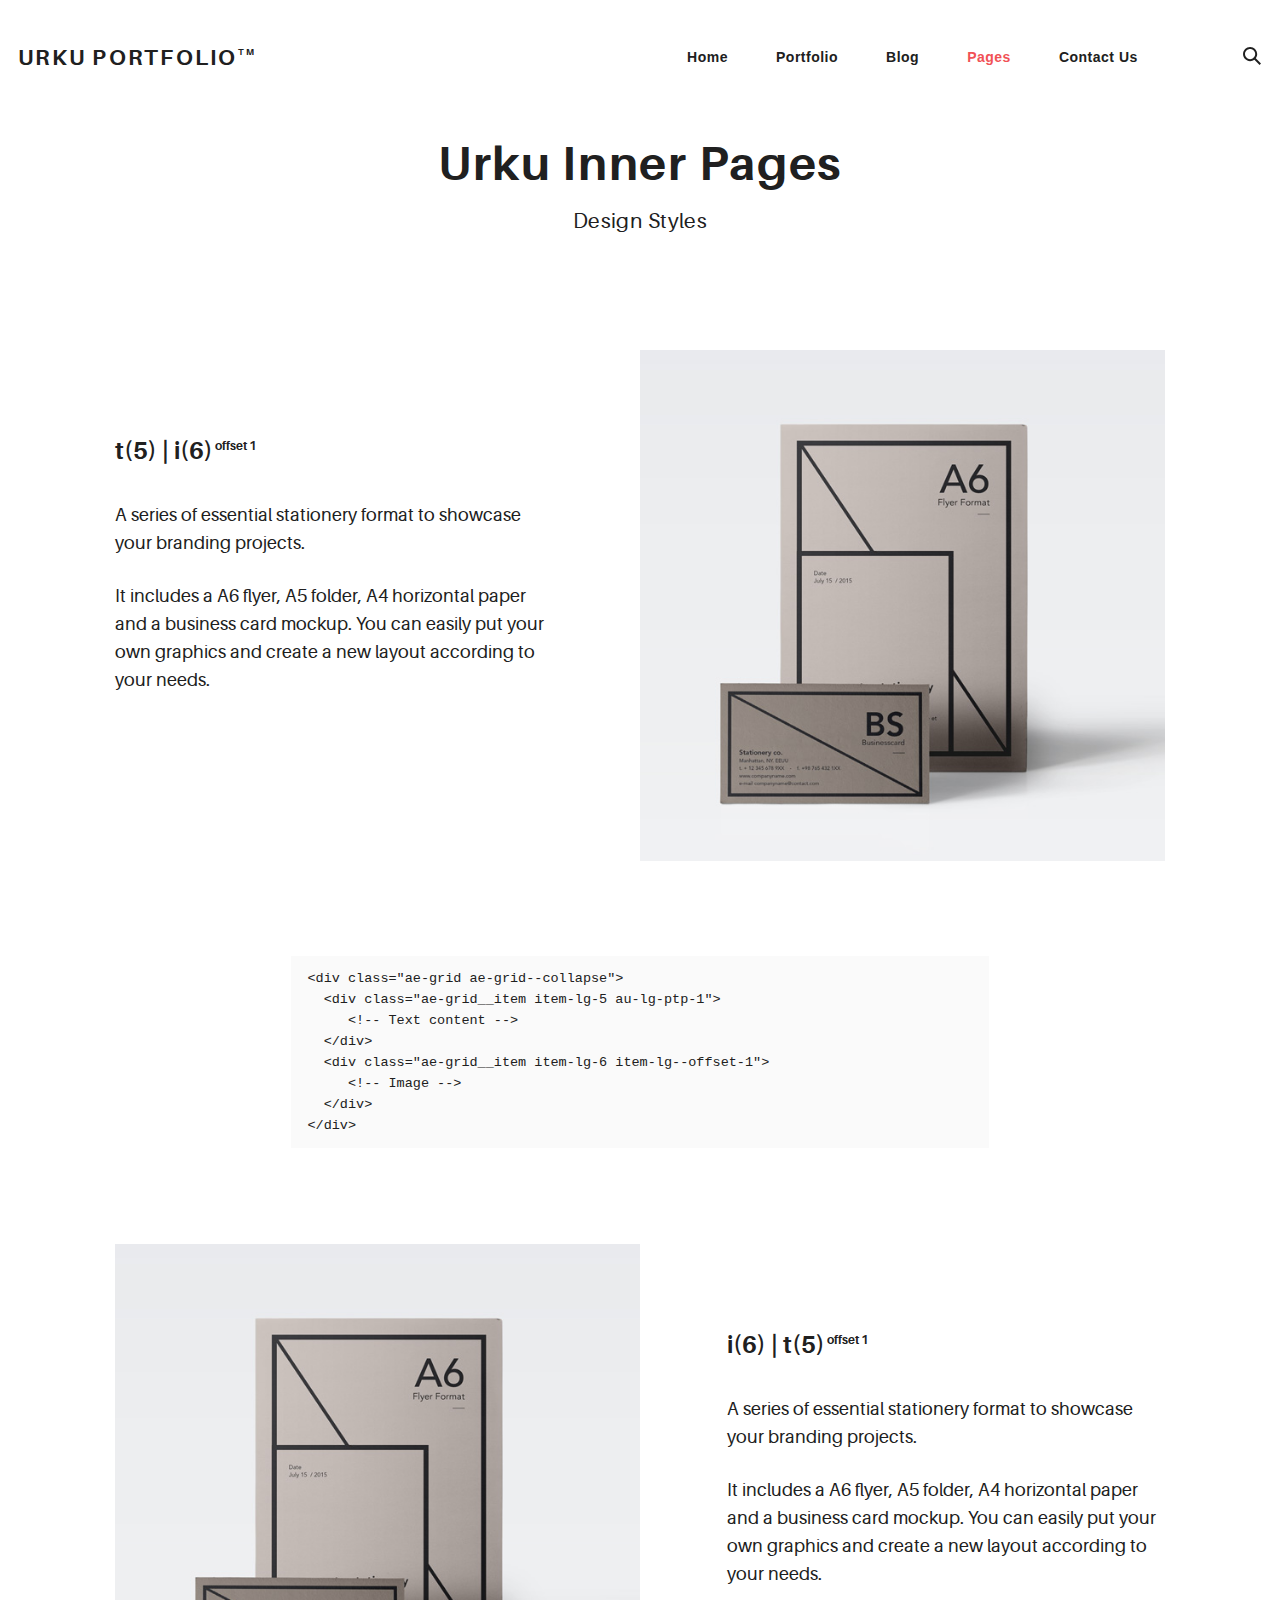
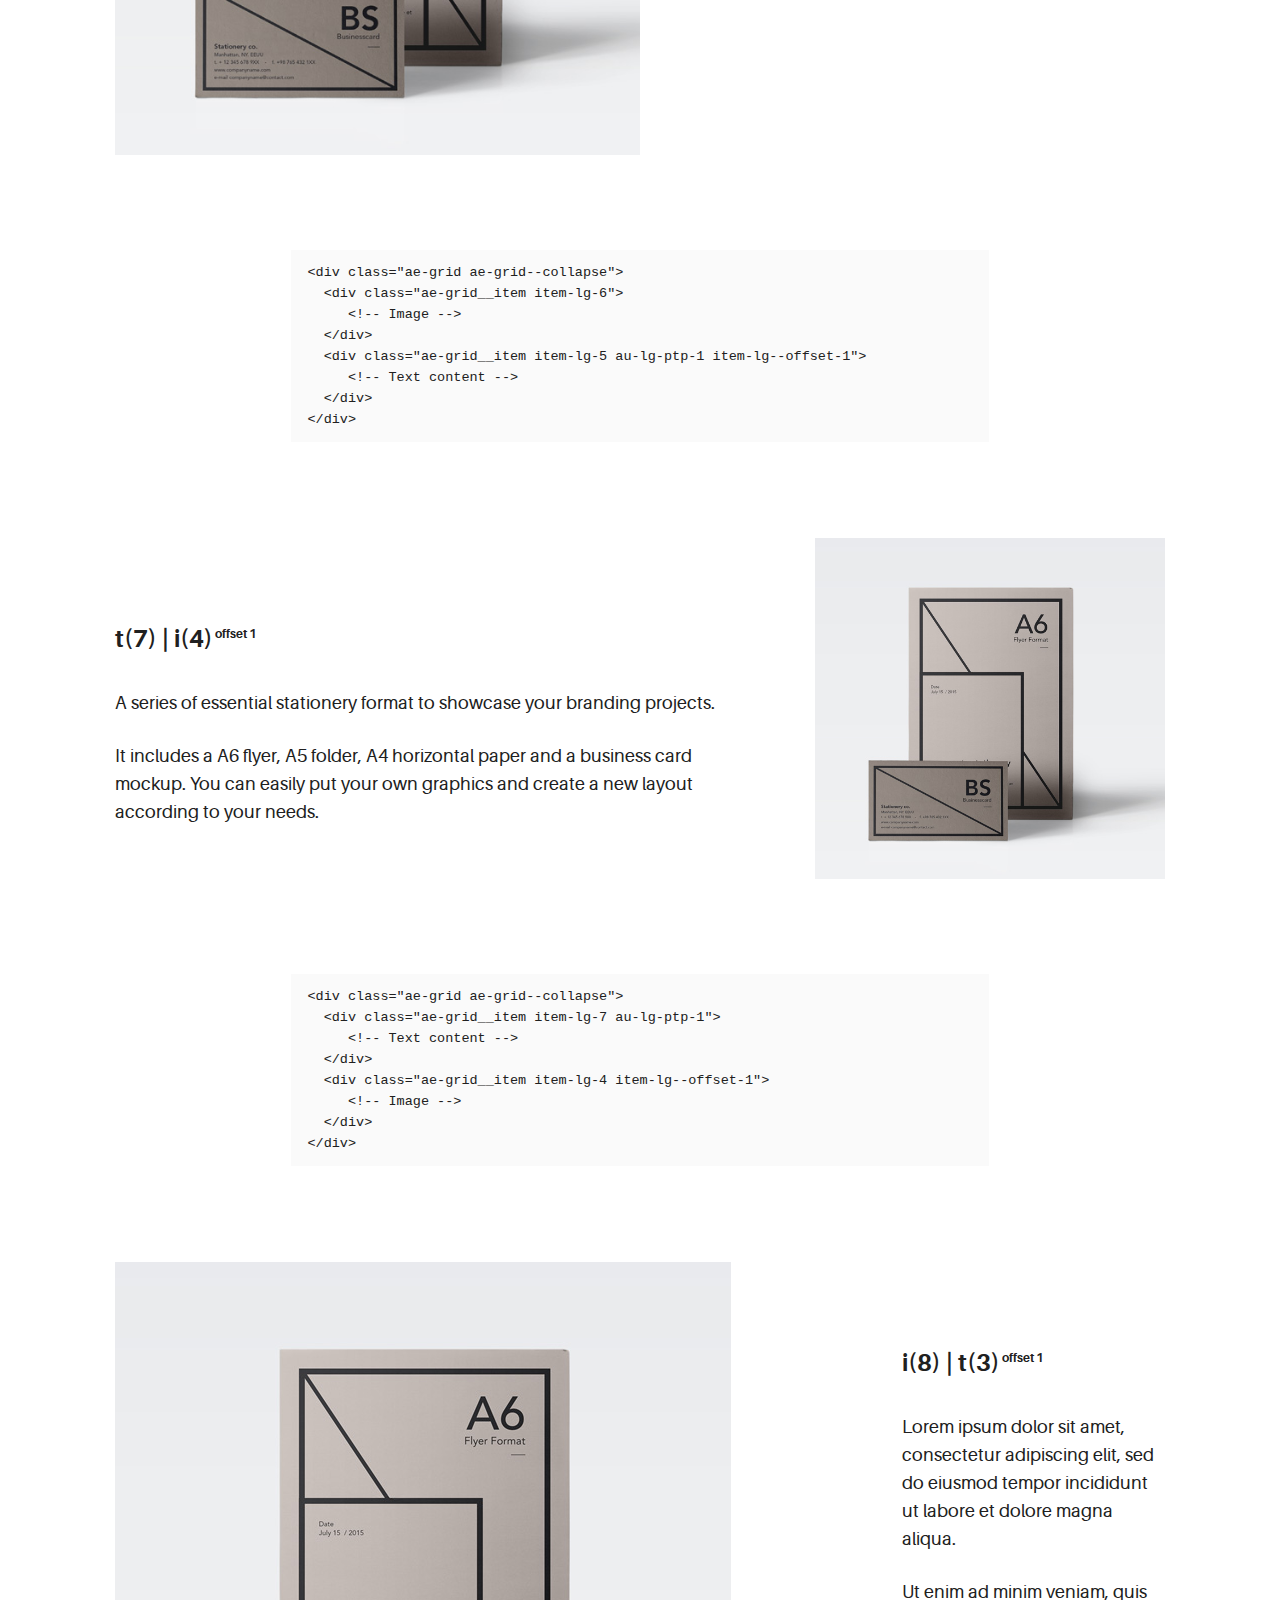
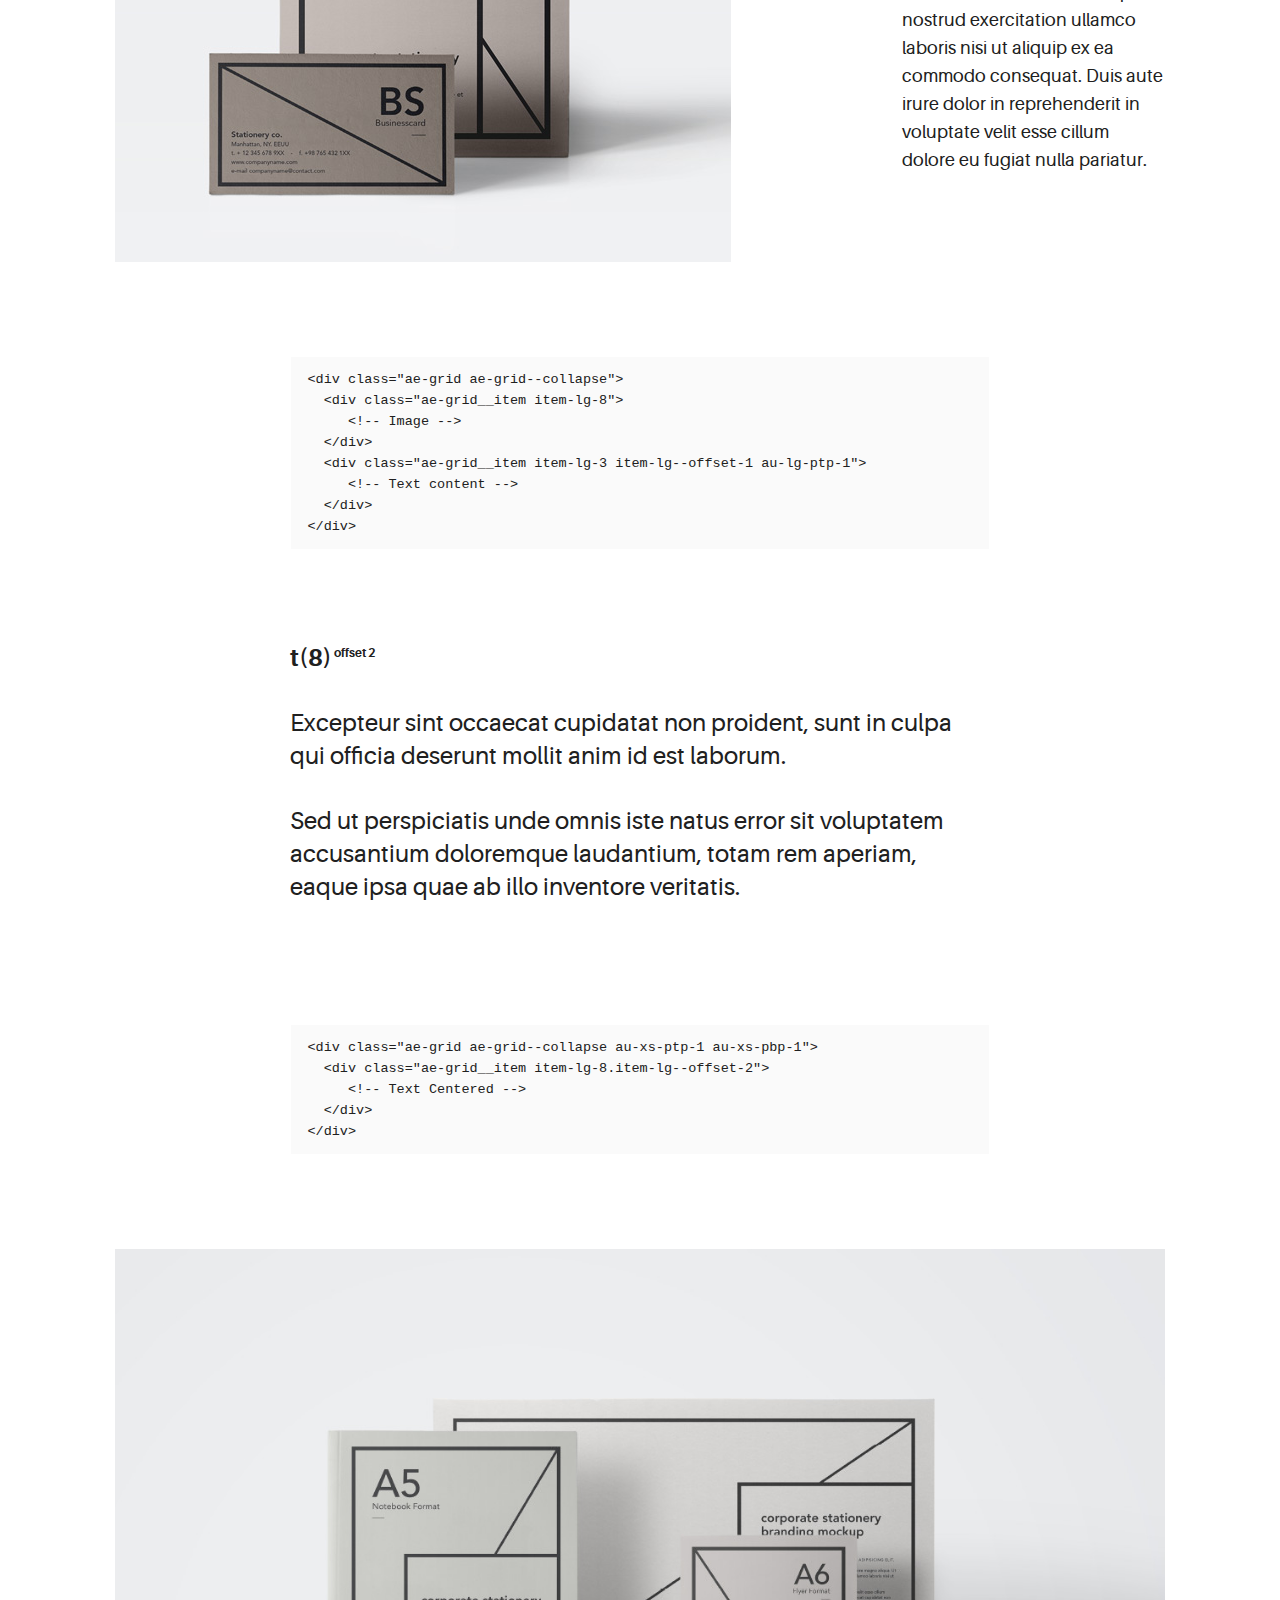
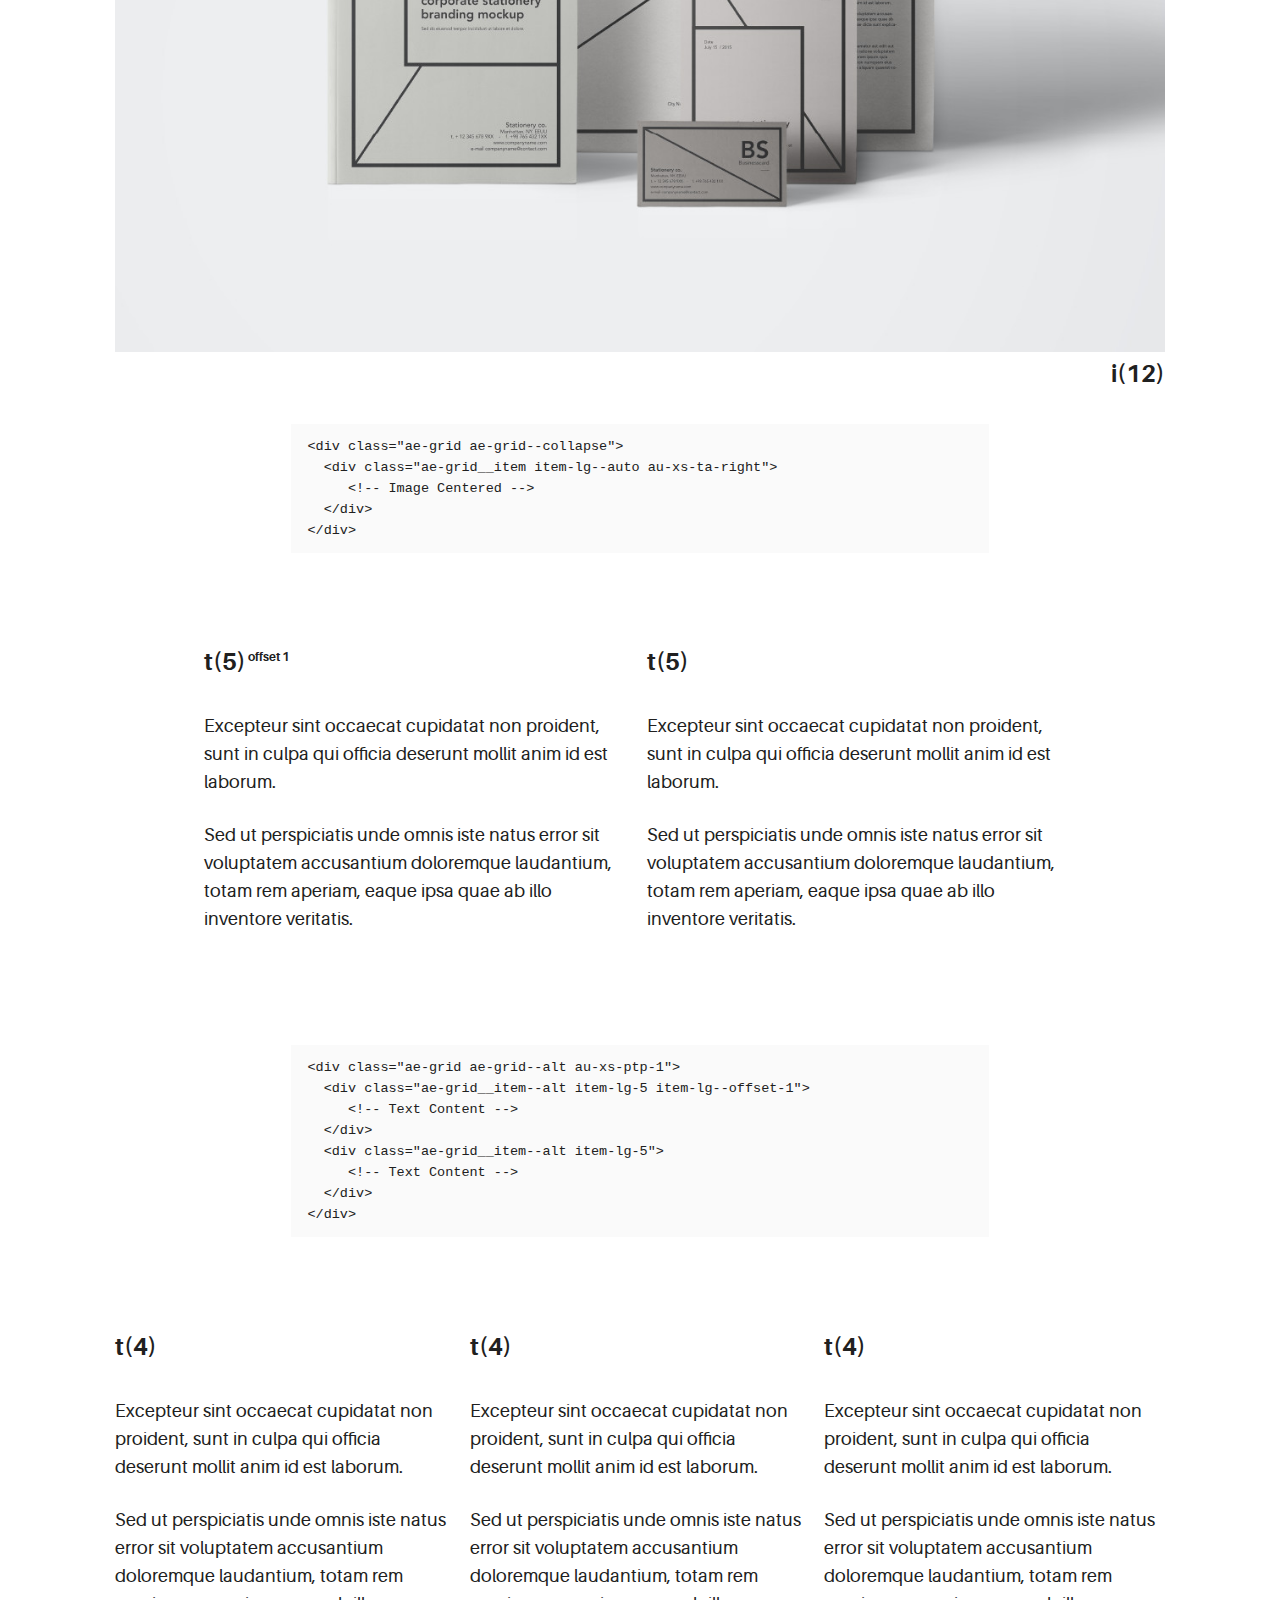
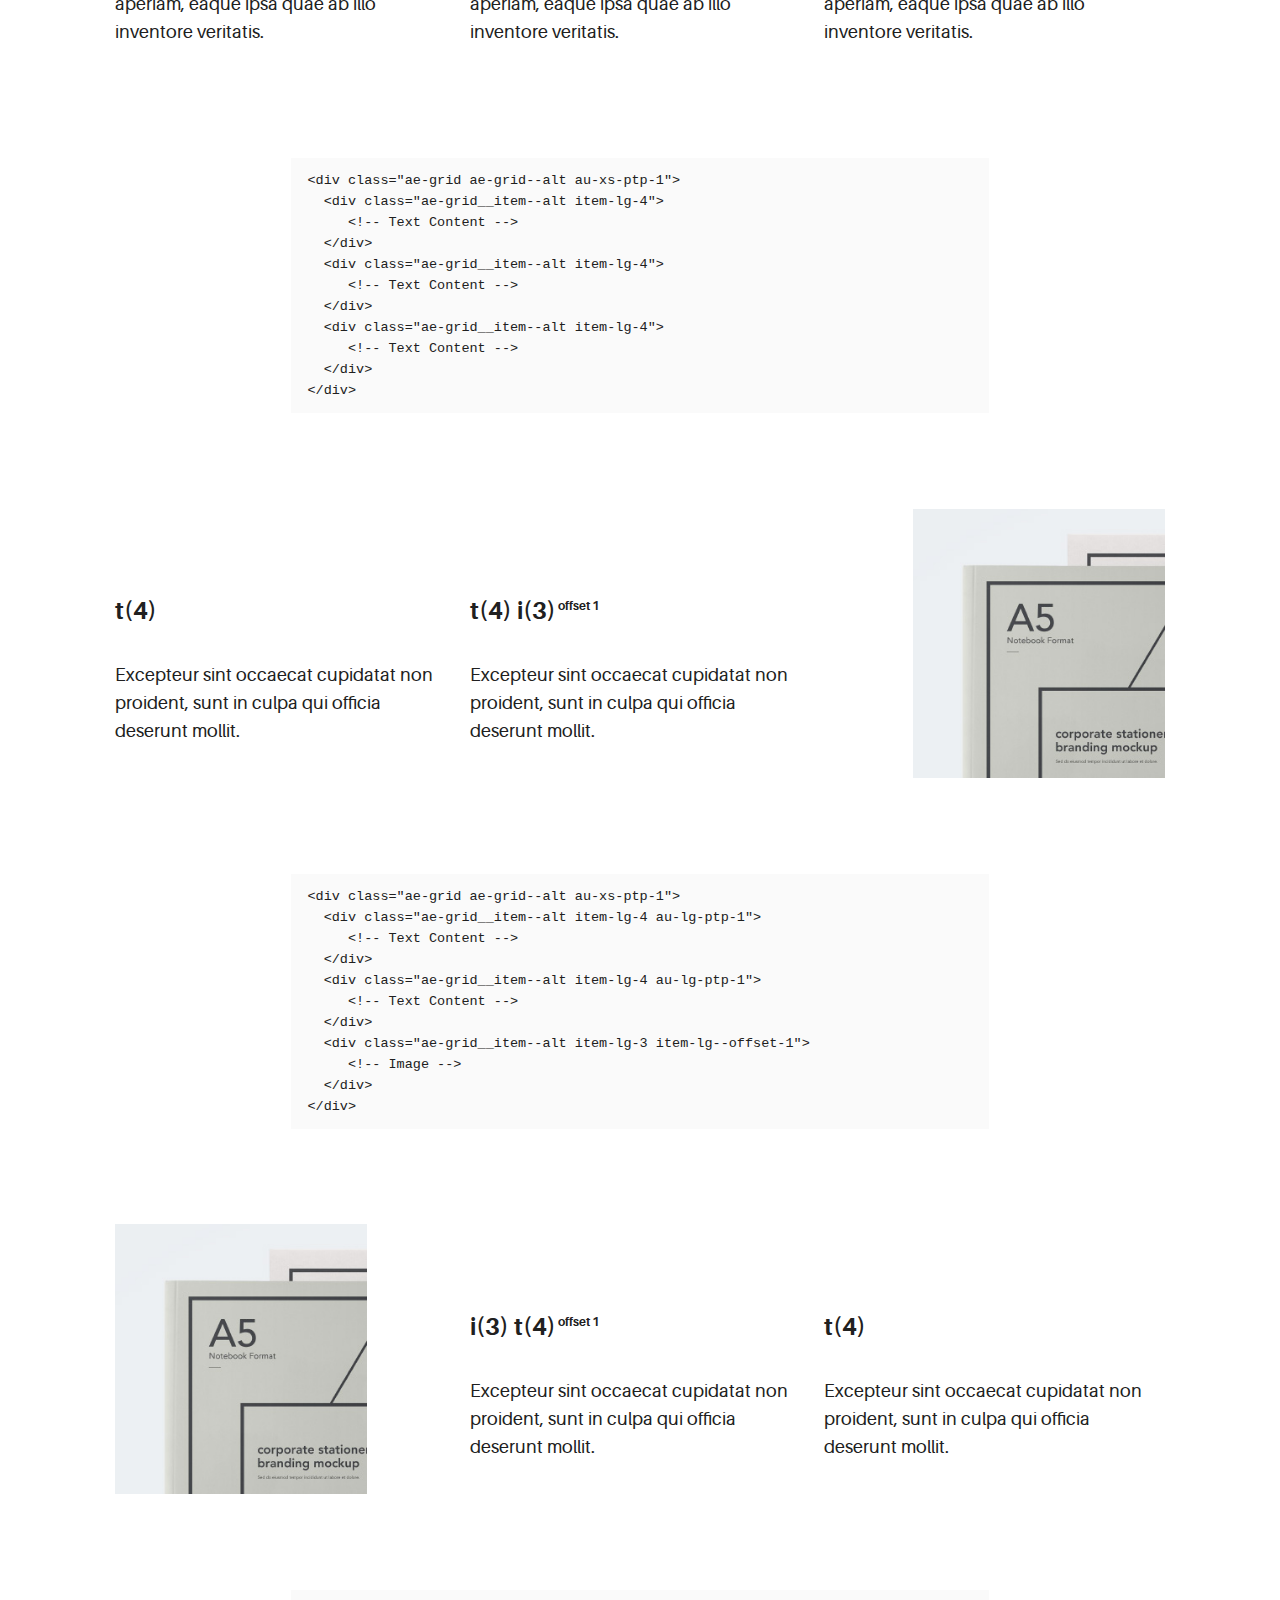
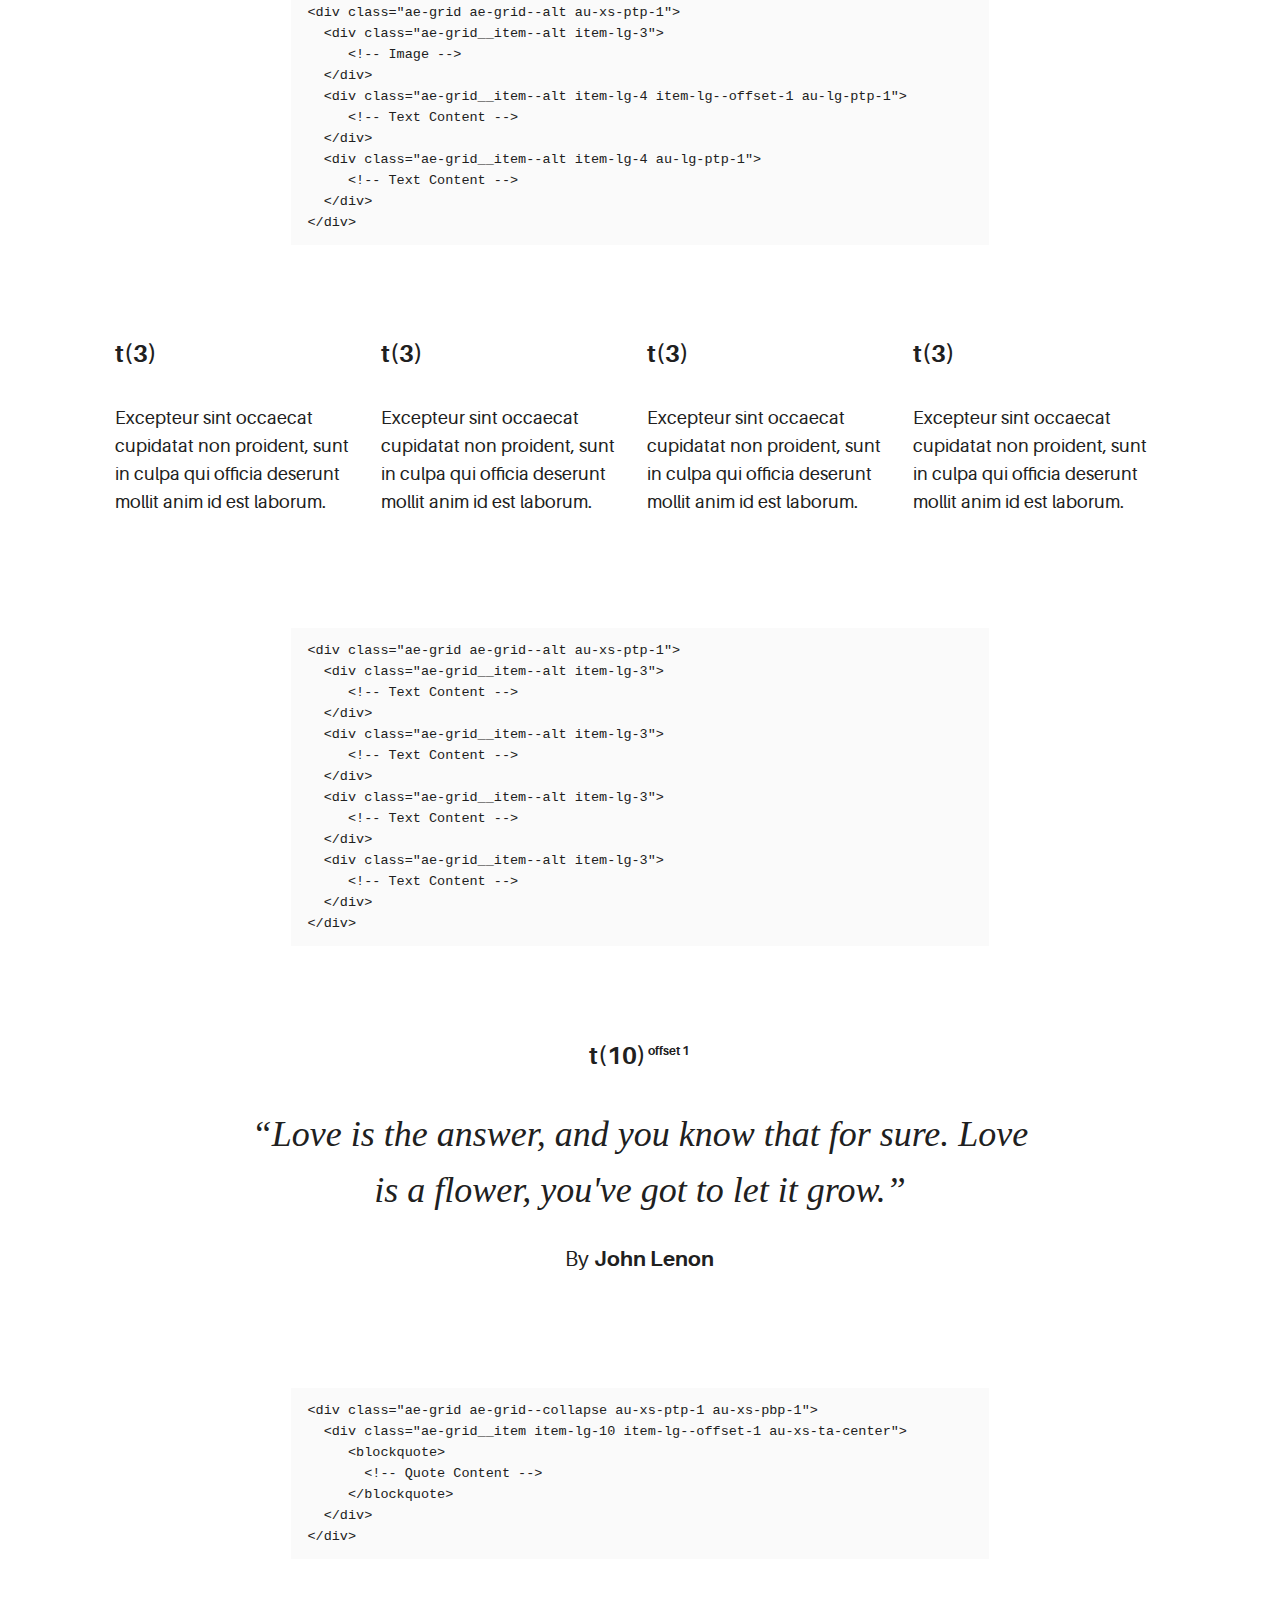
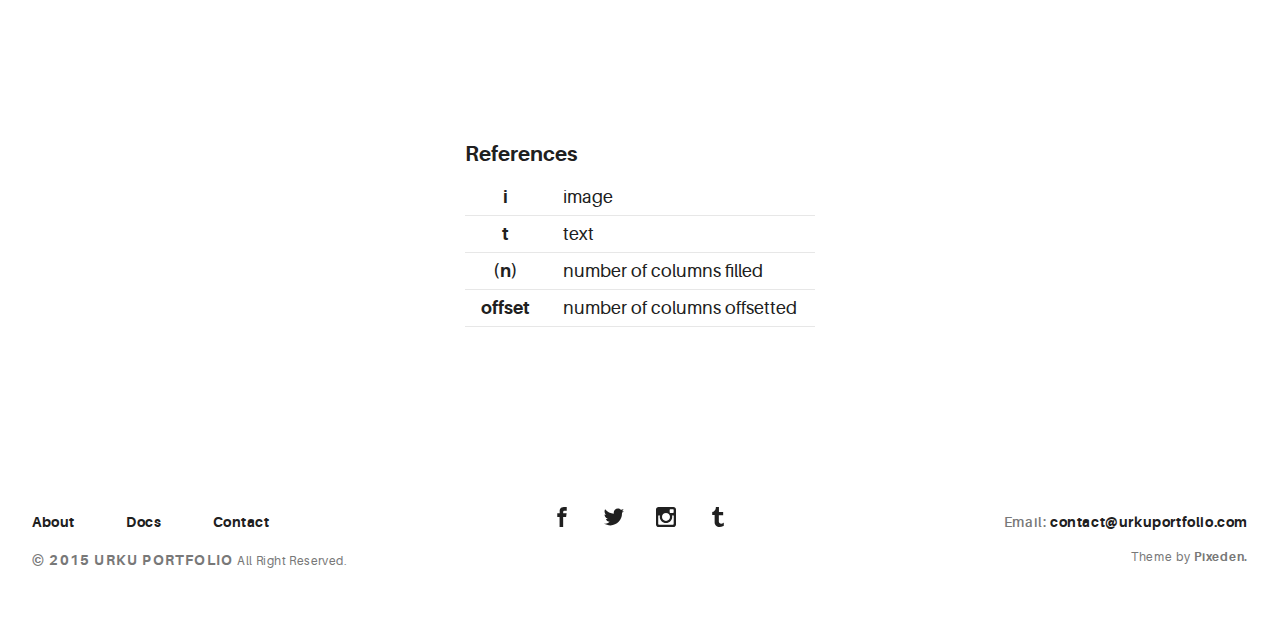
<file: design-styles.html>
<!DOCTYPE html>
<html>
  <head>
    <meta name="viewport" content="width=device-width, initial-scale=1.0">
    <meta charset="UTF-8">
    <title>Urku Portfolio :: Pixeden</title>
    <link rel="icon" type="image/svg+xml" href="assets/img/urku-ico.svg">
    <link rel="stylesheet" href="assets/css/aurora-pack.min.css">
    <link rel="stylesheet" href="assets/css/aurora-theme-base.min.css">
    <link rel="stylesheet" href="assets/css/urku.css">
  </head>
  <body class="top-fixed">
    <header class="ae-container-fluid ae-container-fluid--full rk-header ">
      <input type="checkbox" id="mobile-menu" class="rk-mobile-menu">
      <label for="mobile-menu">
        <svg>
          <use xlink:href="assets/img/symbols.svg#bar"></use>
        </svg>
        <svg>
          <use xlink:href="assets/img/symbols.svg#bar"></use>
        </svg>
        <svg>
          <use xlink:href="assets/img/symbols.svg#bar"></use>
        </svg>
      </label>
      <div class="ae-container-fluid rk-topbar">
        <h1 class="rk-logo"><a href="index.html">urku portfolio<sup>tm</sup></a></h1>
        <nav class="rk-navigation">
          <ul class="rk-menu">
            <li class="rk-menu__item"><a href="index.html" class="rk-menu__link">Home</a>
            </li>
            <li class="rk-menu__item"><a href="portfolio.html" class="rk-menu__link">Portfolio</a>
              <nav class="rk-menu__sub">
                <ul class="rk-container">
                  <li class="rk-menu__item"><a href="portfolio.html" class="rk-menu__link">Flex</a></li>
                  <li class="rk-menu__item"><a href="portfolio-alt.html" class="rk-menu__link">Switch</a></li>
                  <li class="rk-menu__item"><a href="portfolio-raw.html" class="rk-menu__link">Static</a></li>
                  <li class="rk-menu__item"><a href="portfolio-masonry.html" class="rk-menu__link">Masonry</a></li>
                </ul>
              </nav>
            </li>
            <li class="rk-menu__item"><a href="blog.html" class="rk-menu__link">Blog</a>
            </li>
            <li class="active rk-menu__item"><a href="#0" class="rk-menu__link">Pages</a>
              <nav class="rk-menu__sub">
                <ul class="rk-container">
                  <li class="rk-menu__item"><a href="about.html" class="rk-menu__link">About</a></li>
                  <li class="rk-menu__item"><a href="documentation.html" class="rk-menu__link">Documentation</a></li>
                  <li class="rk-menu__item"><a href="design-styles.html" class="rk-menu__link">Design Styles</a></li>
                </ul>
              </nav>
            </li>
            <li class="rk-menu__item"><a href="contact.html" class="rk-menu__link">Contact Us</a>
            </li>
          </ul>
          <form class="rk-search">
            <input type="text" placeholder="Search" id="urku-search" class="rk-search-field">
            <label for="urku-search">
              <svg>
                <use xlink:href="assets/img/symbols.svg#icon-search"></use>
              </svg>
            </label>
          </form>
        </nav>
      </div>
    </header>
    <section class="ae-container-fluid ae-container-fluid--full rk-main">
      <div class="item-inside__meta">
        <h1 class="ae-u-bolder rk-portfolio-title ">Urku Inner Pages</h1>
        <p class="ae-theta rk-portfolio-category ">Design Styles</p>
      </div>
      <div class="ae-container-fluid ae-container-fluid--inner">
        <div class="ae-grid ae-grid--collapse au-xs-ptp-1">
          <div class="ae-grid__item item-lg-5 au-lg-ptp-1">
            <h4 class="ae-u-bolder">t(5) | i(6)<sup class="ae-mi"> offset 1</sup></h4>
            <p>A series of essential stationery format to showcase your branding projects. </p>
            <p>It includes a A6 flyer, A5 folder, A4 horizontal paper and a business card mockup. You can easily put your own graphics and create a new layout according to your needs.</p>
          </div>
          <div class="ae-grid__item item-lg-6 item-lg--offset-1"><img src="assets/img/inner-1.jpg" alt="Urku Portfolio"></div>
        </div>
        <div class="ae-grid au-xs-ptp-1">
          <div class="ae-grid__item item-lg-8 item-lg--offset-2">
            <pre><code>&lt;div class=&quot;ae-grid ae-grid--collapse&quot;&gt; 
  &lt;div class=&quot;ae-grid__item item-lg-5 au-lg-ptp-1&quot;&gt;
     &lt;!-- Text content --&gt;
  &lt;/div&gt;
  &lt;div class=&quot;ae-grid__item item-lg-6 item-lg--offset-1&quot;&gt;
     &lt;!-- Image --&gt;
  &lt;/div&gt;
&lt;/div&gt;</code></pre>
          </div>
        </div>
        <div class="ae-grid ae-grid--collapse au-xs-ptp-1">
          <div class="ae-grid__item item-lg-6"><img src="assets/img/inner-1.jpg" alt="Urku Portfolio"></div>
          <div class="ae-grid__item item-lg-5 au-lg-ptp-1 item-lg--offset-1">
            <h4 class="ae-u-bolder">i(6) | t(5)<sup class="ae-mi"> offset 1</sup></h4>
            <p>A series of essential stationery format to showcase your branding projects. </p>
            <p>It includes a A6 flyer, A5 folder, A4 horizontal paper and a business card mockup. You can easily put your own graphics and create a new layout according to your needs.</p>
          </div>
        </div>
        <div class="ae-grid au-xs-ptp-1">
          <div class="ae-grid__item item-lg-8 item-lg--offset-2">
            <pre><code>&lt;div class=&quot;ae-grid ae-grid--collapse&quot;&gt; 
  &lt;div class=&quot;ae-grid__item item-lg-6&quot;&gt;
     &lt;!-- Image --&gt;
  &lt;/div&gt;
  &lt;div class=&quot;ae-grid__item item-lg-5 au-lg-ptp-1 item-lg--offset-1&quot;&gt;
     &lt;!-- Text content --&gt;
  &lt;/div&gt;
&lt;/div&gt;</code></pre>
          </div>
        </div>
        <div class="ae-grid ae-grid--collapse au-xs-ptp-1">
          <div class="ae-grid__item item-lg-7 au-lg-ptp-1">
            <h4 class="ae-u-bolder">t(7) | i(4)<sup class="ae-mi"> offset 1</sup></h4>
            <p>A series of essential stationery format to showcase your branding projects. </p>
            <p>It includes a A6 flyer, A5 folder, A4 horizontal paper and a business card mockup. You can easily put your own graphics and create a new layout according to your needs.</p>
          </div>
          <div class="ae-grid__item item-lg-4 item-lg--offset-1"><img src="assets/img/inner-1.jpg" alt="Urku Portfolio"></div>
        </div>
        <div class="ae-grid au-xs-ptp-1">
          <div class="ae-grid__item item-lg-8 item-lg--offset-2">
            <pre><code>&lt;div class=&quot;ae-grid ae-grid--collapse&quot;&gt; 
  &lt;div class=&quot;ae-grid__item item-lg-7 au-lg-ptp-1&quot;&gt;
     &lt;!-- Text content --&gt;
  &lt;/div&gt;
  &lt;div class=&quot;ae-grid__item item-lg-4 item-lg--offset-1&quot;&gt;
     &lt;!-- Image --&gt;
  &lt;/div&gt;
&lt;/div&gt;</code></pre>
          </div>
        </div>
        <div class="ae-grid ae-grid--collapse au-xs-ptp-1">
          <div class="ae-grid__item item-lg-8"><img src="assets/img/inner-1.jpg" alt="Urku Portfolio"></div>
          <div class="ae-grid__item item-lg-3 item-lg--offset-1 au-lg-ptp-1">
            <h4 class="ae-u-bolder">i(8) | t(3)<sup class="ae-mi"> offset 1</sup></h4>
            <p>Lorem ipsum dolor sit amet, consectetur adipiscing elit, sed do eiusmod tempor incididunt ut labore et dolore magna aliqua. </p>
            <p>Ut enim ad minim veniam, quis nostrud exercitation ullamco laboris nisi ut aliquip ex ea commodo consequat. Duis aute irure dolor in reprehenderit in voluptate velit esse cillum dolore eu fugiat nulla pariatur. </p>
          </div>
        </div>
        <div class="ae-grid au-xs-ptp-1">
          <div class="ae-grid__item item-lg-8 item-lg--offset-2">
            <pre><code>&lt;div class=&quot;ae-grid ae-grid--collapse&quot;&gt; 
  &lt;div class=&quot;ae-grid__item item-lg-8&quot;&gt;
     &lt;!-- Image --&gt;
  &lt;/div&gt;
  &lt;div class=&quot;ae-grid__item item-lg-3 item-lg--offset-1 au-lg-ptp-1&quot;&gt;
     &lt;!-- Text content --&gt;
  &lt;/div&gt;
&lt;/div&gt;</code></pre>
          </div>
        </div>
        <div class="ae-grid ae-grid--collapse au-xs-ptp-1 au-xs-pbp-1">
          <div class="ae-grid__item item-lg-8 item-lg--offset-2">
            <h4 class="ae-u-bolder">t(8)<sup class="ae-mi"> offset 2</sup></h4>
            <p class="ae-eta">Excepteur sint occaecat cupidatat non proident, sunt in culpa qui officia deserunt mollit anim id est laborum.</p>
            <p class="ae-eta">Sed ut perspiciatis unde omnis iste natus error sit voluptatem accusantium doloremque laudantium, totam rem aperiam, eaque ipsa quae ab illo inventore veritatis.</p>
          </div>
        </div>
        <div class="ae-grid">
          <div class="ae-grid__item item-lg-8 item-lg--offset-2">
            <pre><code>&lt;div class=&quot;ae-grid ae-grid--collapse au-xs-ptp-1 au-xs-pbp-1&quot;&gt; 
  &lt;div class=&quot;ae-grid__item item-lg-8.item-lg--offset-2&quot;&gt;
     &lt;!-- Text Centered --&gt;
  &lt;/div&gt;
&lt;/div&gt;</code></pre>
          </div>
        </div>
        <div class="ae-grid ae-grid--collapse au-xs-ptp-1">
          <div class="ae-grid__item item-lg--auto au-xs-ta-right"><img src="assets/img/project-1.jpg" alt="Urku Portfolio">
            <h4 class="ae-u-bolder">i(12)</h4>
          </div>
        </div>
        <div class="ae-grid">
          <div class="ae-grid__item item-lg-8 item-lg--offset-2">
            <pre><code>&lt;div class=&quot;ae-grid ae-grid--collapse&quot;&gt; 
  &lt;div class=&quot;ae-grid__item item-lg--auto au-xs-ta-right&quot;&gt;
     &lt;!-- Image Centered --&gt;
  &lt;/div&gt;
&lt;/div&gt;</code></pre>
          </div>
        </div>
        <div class="ae-grid ae-grid--alt au-xs-ptp-1">
          <div class="ae-grid__item--alt item-lg-5 item-lg--offset-1">
            <h4 class="ae-u-bolder">t(5)<sup class="ae-mi"> offset 1</sup></h4>
            <p>Excepteur sint occaecat cupidatat non proident, sunt in culpa qui officia deserunt mollit anim id est laborum.</p>
            <p>Sed ut perspiciatis unde omnis iste natus error sit voluptatem accusantium doloremque laudantium, totam rem aperiam, eaque ipsa quae ab illo inventore veritatis.</p>
          </div>
          <div class="ae-grid__item--alt item-lg-5">
            <h4 class="ae-u-bolder">t(5)</h4>
            <p>Excepteur sint occaecat cupidatat non proident, sunt in culpa qui officia deserunt mollit anim id est laborum.</p>
            <p>Sed ut perspiciatis unde omnis iste natus error sit voluptatem accusantium doloremque laudantium, totam rem aperiam, eaque ipsa quae ab illo inventore veritatis.</p>
          </div>
        </div>
        <div class="ae-grid au-xs-ptp-1">
          <div class="ae-grid__item item-lg-8 item-lg--offset-2">
            <pre><code>&lt;div class=&quot;ae-grid ae-grid--alt au-xs-ptp-1&quot;&gt; 
  &lt;div class=&quot;ae-grid__item--alt item-lg-5 item-lg--offset-1&quot;&gt;
     &lt;!-- Text Content --&gt;
  &lt;/div&gt;
  &lt;div class=&quot;ae-grid__item--alt item-lg-5&quot;&gt;
     &lt;!-- Text Content --&gt;
  &lt;/div&gt;
&lt;/div&gt;</code></pre>
          </div>
        </div>
        <div class="ae-grid ae-grid--alt au-xs-ptp-1">
          <div class="ae-grid__item--alt item-lg-4">
            <h4 class="ae-u-bolder">t(4)</h4>
            <p>Excepteur sint occaecat cupidatat non proident, sunt in culpa qui officia deserunt mollit anim id est laborum.</p>
            <p>Sed ut perspiciatis unde omnis iste natus error sit voluptatem accusantium doloremque laudantium, totam rem aperiam, eaque ipsa quae ab illo inventore veritatis.</p>
          </div>
          <div class="ae-grid__item--alt item-lg-4">
            <h4 class="ae-u-bolder">t(4)</h4>
            <p>Excepteur sint occaecat cupidatat non proident, sunt in culpa qui officia deserunt mollit anim id est laborum.</p>
            <p>Sed ut perspiciatis unde omnis iste natus error sit voluptatem accusantium doloremque laudantium, totam rem aperiam, eaque ipsa quae ab illo inventore veritatis.</p>
          </div>
          <div class="ae-grid__item--alt item-lg-4">
            <h4 class="ae-u-bolder">t(4)</h4>
            <p>Excepteur sint occaecat cupidatat non proident, sunt in culpa qui officia deserunt mollit anim id est laborum.</p>
            <p>Sed ut perspiciatis unde omnis iste natus error sit voluptatem accusantium doloremque laudantium, totam rem aperiam, eaque ipsa quae ab illo inventore veritatis.</p>
          </div>
        </div>
        <div class="ae-grid au-xs-ptp-1">
          <div class="ae-grid__item item-lg-8 item-lg--offset-2">
            <pre><code>&lt;div class=&quot;ae-grid ae-grid--alt au-xs-ptp-1&quot;&gt; 
  &lt;div class=&quot;ae-grid__item--alt item-lg-4&quot;&gt;
     &lt;!-- Text Content --&gt;
  &lt;/div&gt;
  &lt;div class=&quot;ae-grid__item--alt item-lg-4&quot;&gt;
     &lt;!-- Text Content --&gt;
  &lt;/div&gt;
  &lt;div class=&quot;ae-grid__item--alt item-lg-4&quot;&gt;
     &lt;!-- Text Content --&gt;
  &lt;/div&gt;
&lt;/div&gt;</code></pre>
          </div>
        </div>
        <div class="ae-grid ae-grid--alt au-xs-ptp-1">
          <div class="ae-grid__item--alt item-lg-4 au-lg-ptp-1">
            <h4 class="ae-u-bolder">t(4)</h4>
            <p>Excepteur sint occaecat cupidatat non proident, sunt in culpa qui officia deserunt mollit.</p>
          </div>
          <div class="ae-grid__item--alt item-lg-4 au-lg-ptp-1">
            <h4 class="ae-u-bolder">t(4) i(3)<sup class="ae-mi"> offset 1</sup></h4>
            <p>Excepteur sint occaecat cupidatat non proident, sunt in culpa qui officia deserunt mollit.</p>
          </div>
          <div class="ae-grid__item--alt item-lg-3 item-lg--offset-1"><img src="assets/img/inner-4.jpg" alt="Urku Portfolio"></div>
        </div>
        <div class="ae-grid au-xs-ptp-1">
          <div class="ae-grid__item item-lg-8 item-lg--offset-2">
            <pre><code>&lt;div class=&quot;ae-grid ae-grid--alt au-xs-ptp-1&quot;&gt; 
  &lt;div class=&quot;ae-grid__item--alt item-lg-4 au-lg-ptp-1&quot;&gt;
     &lt;!-- Text Content --&gt;
  &lt;/div&gt;
  &lt;div class=&quot;ae-grid__item--alt item-lg-4 au-lg-ptp-1&quot;&gt;
     &lt;!-- Text Content --&gt;
  &lt;/div&gt;
  &lt;div class=&quot;ae-grid__item--alt item-lg-3 item-lg--offset-1&quot;&gt;
     &lt;!-- Image --&gt;
  &lt;/div&gt;
&lt;/div&gt;</code></pre>
          </div>
        </div>
        <div class="ae-grid ae-grid--alt au-xs-ptp-1">
          <div class="ae-grid__item--alt item-lg-3"><img src="assets/img/inner-4.jpg" alt="Urku Portfolio"></div>
          <div class="ae-grid__item--alt item-lg-4 item-lg--offset-1 au-lg-ptp-1">
            <h4 class="ae-u-bolder">i(3) t(4)<sup class="ae-mi"> offset 1 </sup></h4>
            <p>Excepteur sint occaecat cupidatat non proident, sunt in culpa qui officia deserunt mollit.</p>
          </div>
          <div class="ae-grid__item--alt item-lg-4 au-lg-ptp-1">
            <h4 class="ae-u-bolder">t(4)</h4>
            <p>Excepteur sint occaecat cupidatat non proident, sunt in culpa qui officia deserunt mollit.</p>
          </div>
        </div>
        <div class="ae-grid au-xs-ptp-1">
          <div class="ae-grid__item item-lg-8 item-lg--offset-2">
            <pre><code>&lt;div class=&quot;ae-grid ae-grid--alt au-xs-ptp-1&quot;&gt; 
  &lt;div class=&quot;ae-grid__item--alt item-lg-3&quot;&gt;
     &lt;!-- Image --&gt;
  &lt;/div&gt;
  &lt;div class=&quot;ae-grid__item--alt item-lg-4 item-lg--offset-1 au-lg-ptp-1&quot;&gt;
     &lt;!-- Text Content --&gt;
  &lt;/div&gt;
  &lt;div class=&quot;ae-grid__item--alt item-lg-4 au-lg-ptp-1&quot;&gt;
     &lt;!-- Text Content --&gt;
  &lt;/div&gt;
&lt;/div&gt;</code></pre>
          </div>
        </div>
        <div class="ae-grid ae-grid--alt au-xs-ptp-1">
          <div class="ae-grid__item--alt item-lg-3">
            <h4 class="ae-u-bolder">t(3)</h4>
            <p>Excepteur sint occaecat cupidatat non proident, sunt in culpa qui officia deserunt mollit anim id est laborum.</p>
          </div>
          <div class="ae-grid__item--alt item-lg-3">
            <h4 class="ae-u-bolder">t(3)</h4>
            <p>Excepteur sint occaecat cupidatat non proident, sunt in culpa qui officia deserunt mollit anim id est laborum.</p>
          </div>
          <div class="ae-grid__item--alt item-lg-3">
            <h4 class="ae-u-bolder">t(3)</h4>
            <p>Excepteur sint occaecat cupidatat non proident, sunt in culpa qui officia deserunt mollit anim id est laborum.</p>
          </div>
          <div class="ae-grid__item--alt item-lg-3">
            <h4 class="ae-u-bolder">t(3)</h4>
            <p>Excepteur sint occaecat cupidatat non proident, sunt in culpa qui officia deserunt mollit anim id est laborum.</p>
          </div>
        </div>
        <div class="ae-grid au-xs-ptp-1">
          <div class="ae-grid__item item-lg-8 item-lg--offset-2">
            <pre><code>&lt;div class=&quot;ae-grid ae-grid--alt au-xs-ptp-1&quot;&gt; 
  &lt;div class=&quot;ae-grid__item--alt item-lg-3&quot;&gt;
     &lt;!-- Text Content --&gt;
  &lt;/div&gt;
  &lt;div class=&quot;ae-grid__item--alt item-lg-3&quot;&gt;
     &lt;!-- Text Content --&gt;
  &lt;/div&gt;
  &lt;div class=&quot;ae-grid__item--alt item-lg-3&quot;&gt;
     &lt;!-- Text Content --&gt;
  &lt;/div&gt;
  &lt;div class=&quot;ae-grid__item--alt item-lg-3&quot;&gt;
     &lt;!-- Text Content --&gt;
  &lt;/div&gt;
&lt;/div&gt;</code></pre>
          </div>
        </div>
        <div class="ae-grid ae-grid--collapse au-xs-ptp-1 au-xs-ptb-1">
          <div class="ae-grid__item item-lg-10 item-lg--offset-1 au-xs-ta-center">
            <h4 class="ae-u-bolder">t(10)<sup class="ae-mi"> offset 1 </sup></h4>
            <blockquote>
              <p class="ae-delta au-italic">“Love is the answer, and you know that for sure. Love is a flower, you've got to let it grow.”</p>
              <footer> 
                <p class="ae-theta">By <span class="ae-u-bolder">John Lenon</span></p>
              </footer>
            </blockquote>
          </div>
        </div>
        <div class="ae-grid au-xs-ptp-1">
          <div class="ae-grid__item item-lg-8 item-lg--offset-2">
            <pre><code>&lt;div class=&quot;ae-grid ae-grid--collapse au-xs-ptp-1 au-xs-pbp-1&quot;&gt; 
  &lt;div class=&quot;ae-grid__item item-lg-10 item-lg--offset-1 au-xs-ta-center&quot;&gt;
     &lt;blockquote&gt;
       &lt;!-- Quote Content --&gt;
     &lt;/blockquote&gt;
  &lt;/div&gt;
&lt;/div&gt;</code></pre>
          </div>
        </div>
        <div class="ae-grid ae-grid--collapse au-xs-ptp-2 au-xs-ptb-1">
          <div class="ae-grid__item item-lg-4 item-lg--offset-4">
            <h5 class="ae-u-bolder">References</h5>
            <table class="ae-table">
              <tbody>
                <tr>
                  <td class="au-xs-ta-center ae-u-bolder">i</td>
                  <td>image</td>
                </tr>
                <tr>
                  <td class="au-xs-ta-center ae-u-bolder">t</td>
                  <td>text</td>
                </tr>
                <tr>
                  <td class="au-xs-ta-center ae-u-bolder">(n)</td>
                  <td>number of columns filled</td>
                </tr>
                <tr>
                  <td class="au-xs-ta-center ae-u-bolder">offset</td>
                  <td>number of columns offsetted</td>
                </tr>
              </tbody>
            </table>
          </div>
        </div>
      </div>
    </section>
    <footer class="ae-container-fluid rk-footer ">
      <div class="ae-grid ae-grid--collapse">
        <div class="ae-grid__item item-lg-4 au-xs-ta-center au-lg-ta-left">
          <ul class="rk-menu rk-footer-menu">
            <li class="rk-menu__item"><a href="about.html" class="rk-menu__link">About</a>
            </li>
            <li class="rk-menu__item"><a href="documentation.html" class="rk-menu__link">Docs</a>
            </li>
            <li class="rk-menu__item"><a href="contact.html" class="rk-menu__link">Contact</a>
            </li>
          </ul>
          <p class="rk-footer__text rk-footer__copy "> <span class="ae-u-bold">© </span><span class="ae-u-bolder">2015 URKU PORTFOLIO </span>All Right Reserved.</p>
        </div>
        <div class="ae-grid__item item-lg-4 au-xs-ta-center"><a href="#0" class="rk-social-btn ">
            <svg>
              <use xlink:href="assets/img/symbols.svg#icon-facebook"></use>
            </svg></a><a href="#0" class="rk-social-btn ">
            <svg>
              <use xlink:href="assets/img/symbols.svg#icon-twitter"></use>
            </svg></a><a href="#0" class="rk-social-btn ">
            <svg>
              <use xlink:href="assets/img/symbols.svg#icon-pinterest"></use>
            </svg></a><a href="#0" class="rk-social-btn ">
            <svg>
              <use xlink:href="assets/img/symbols.svg#icon-tumblr"></use>
            </svg></a></div>
        <div class="ae-grid__item item-lg-4 au-xs-ta-center au-lg-ta-right">
          <p class="rk-footer__text rk-footer__contact "> <span class="ae-u-bold">Email: </span><span class="ae-u-bolder"> <a href="#0" class="rk-dark-color ">contact@urkuportfolio.com </a></span></p>
          <p class="rk-footer__text rk-footer__by">Theme by <a href="http://pixeden.com" class="ae-u-bolder">Pixeden.</a></p>
        </div>
      </div>
    </footer>
    <script src="assets/js/svg4everybody.min.js"></script>
    <script>svg4everybody();</script>
    <script src="assets/js/main.min.js"></script>
    <script>
      //- Select Code
      var pres = document.querySelectorAll('pre');
      [].slice.call(pres).forEach(function(elem, index){
        pres[index].addEventListener('click', function(){
          SelectText(this)
        })
      })
    </script>
  </body>
</html>
</file>
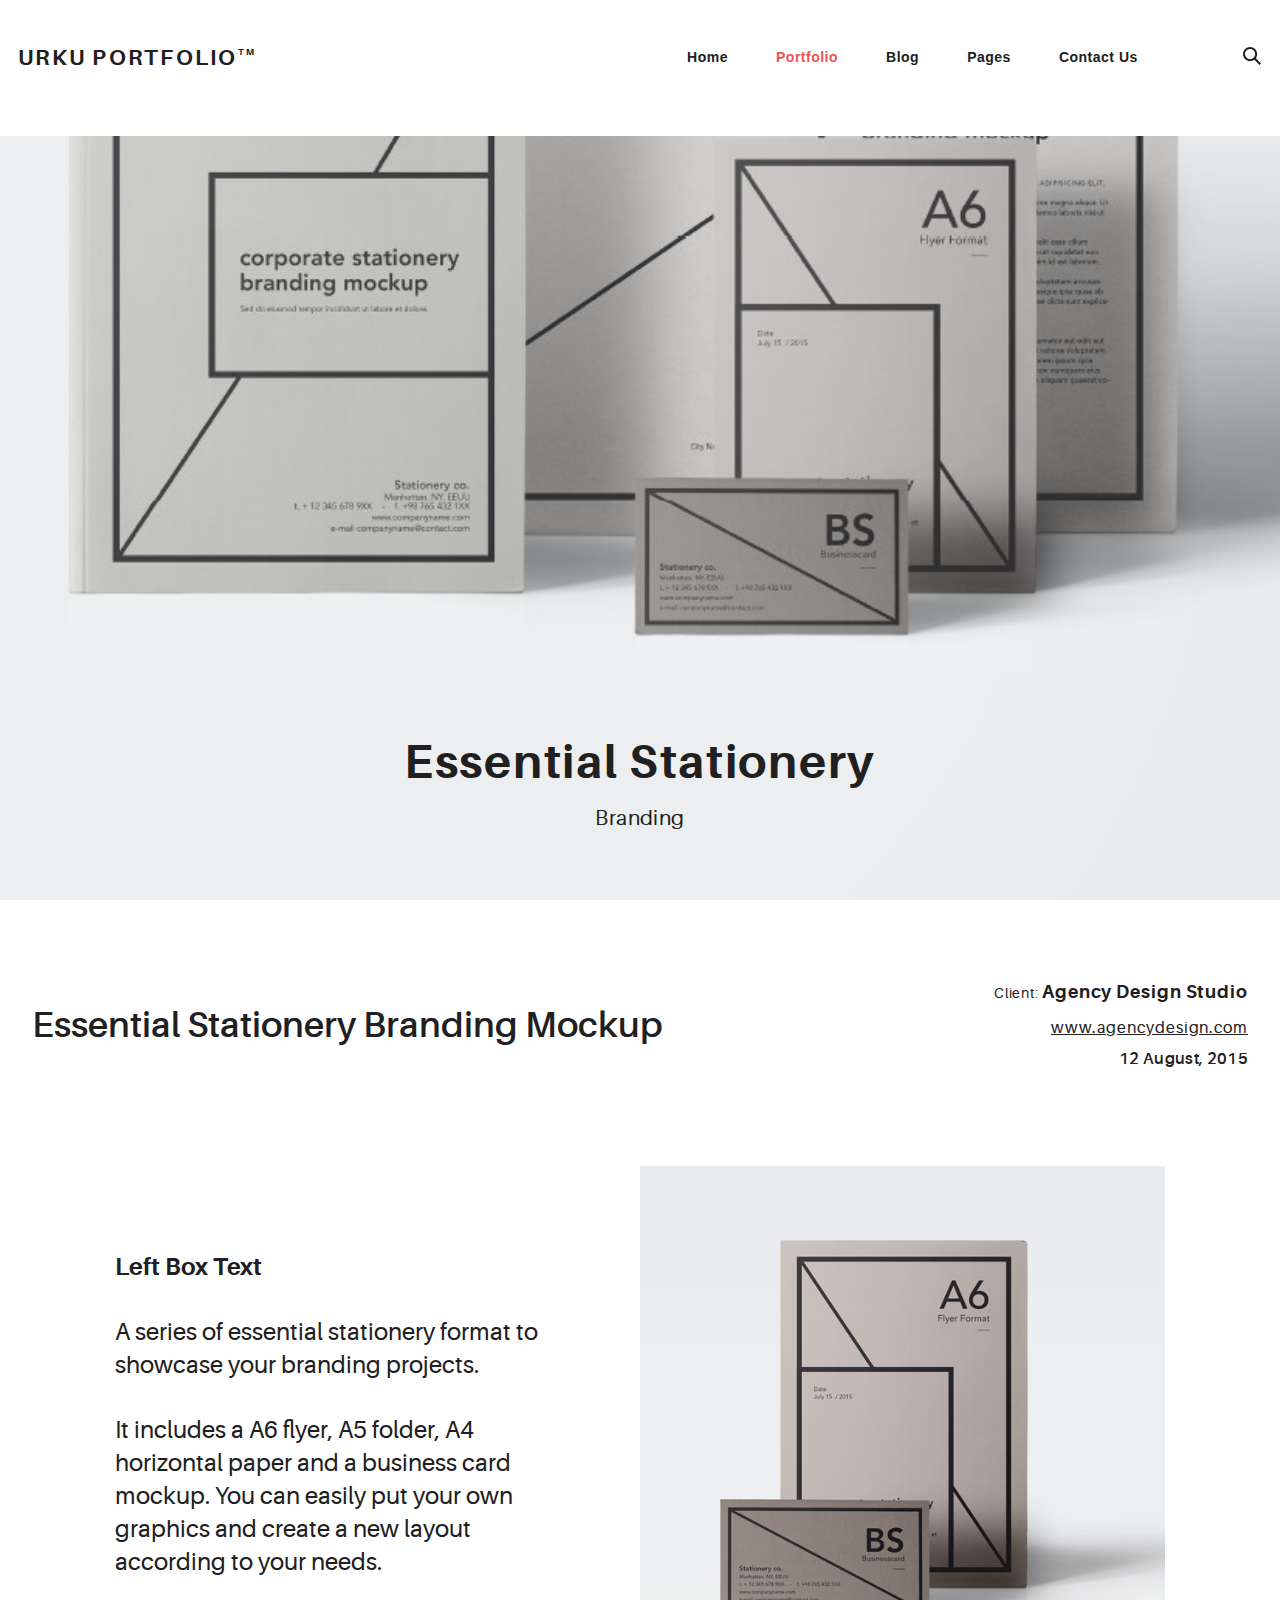
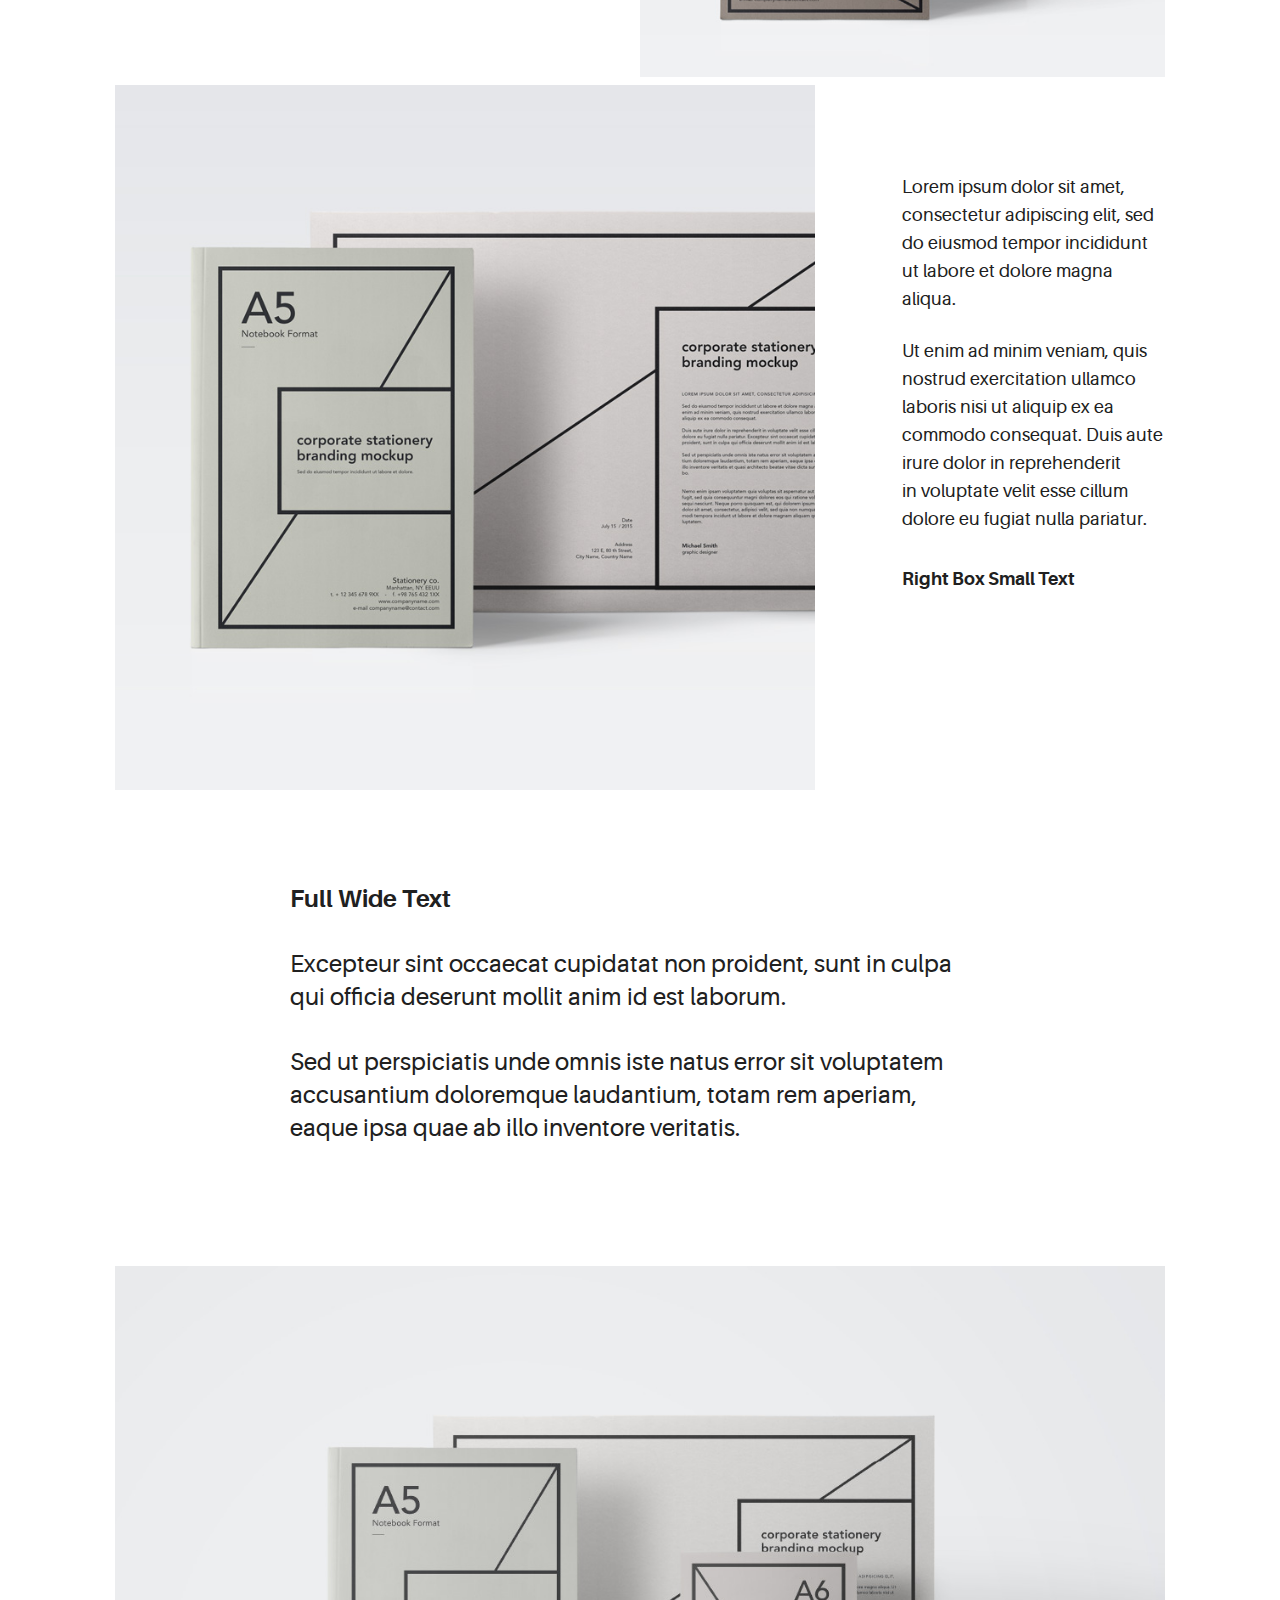
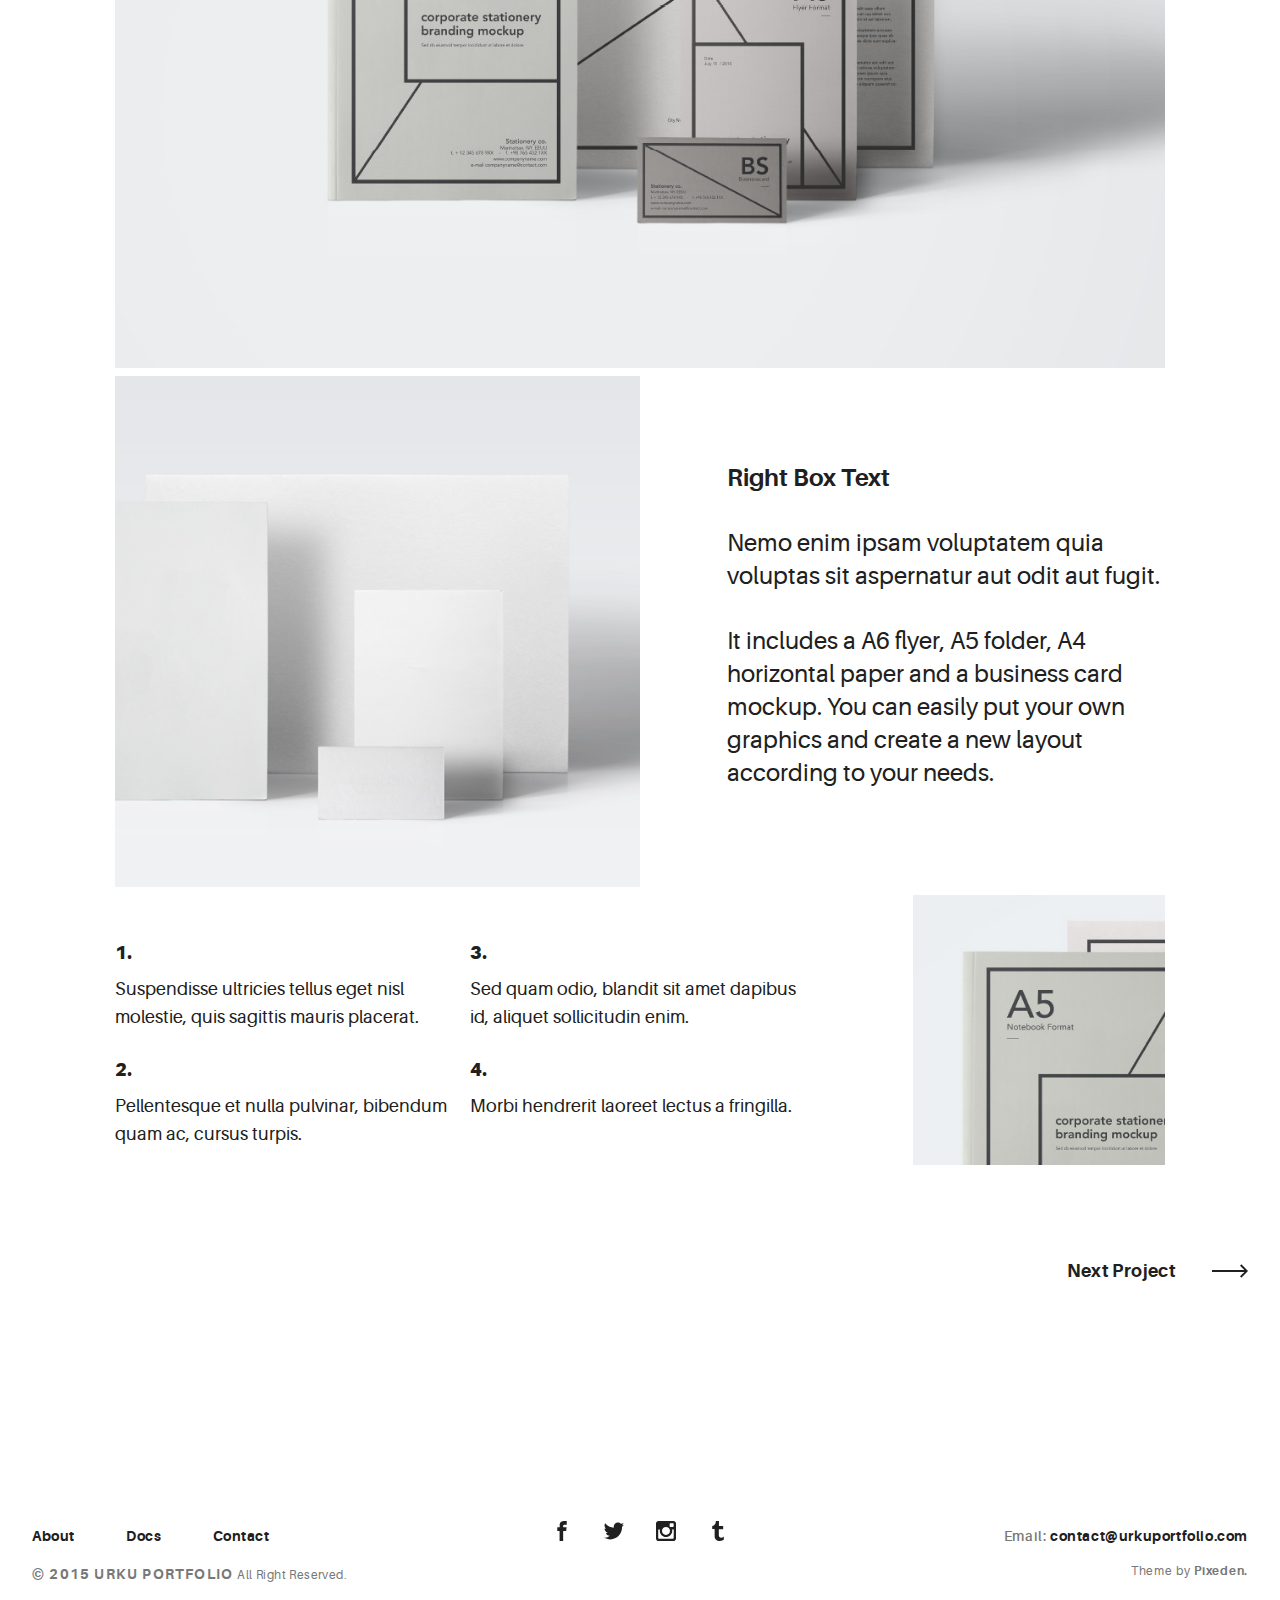
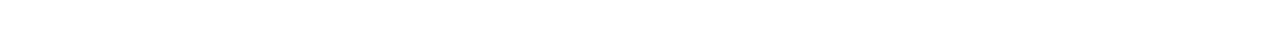
<file: portfolio-item.html>
<!DOCTYPE html>
<html>
  <head>
    <meta name="viewport" content="width=device-width, initial-scale=1.0">
    <meta charset="UTF-8">
    <title>Urku Portfolio :: Pixeden</title>
    <link rel="icon" type="image/svg+xml" href="assets/img/urku-ico.svg">
    <link rel="stylesheet" href="assets/css/aurora-pack.min.css">
    <link rel="stylesheet" href="assets/css/aurora-theme-base.min.css">
    <link rel="stylesheet" href="assets/css/urku.css">
  </head>
  <body class="top-fixed">
    <header class="ae-container-fluid ae-container-fluid--full rk-header ">
      <input type="checkbox" id="mobile-menu" class="rk-mobile-menu">
      <label for="mobile-menu">
        <svg>
          <use xlink:href="assets/img/symbols.svg#bar"></use>
        </svg>
        <svg>
          <use xlink:href="assets/img/symbols.svg#bar"></use>
        </svg>
        <svg>
          <use xlink:href="assets/img/symbols.svg#bar"></use>
        </svg>
      </label>
      <div class="ae-container-fluid rk-topbar">
        <h1 class="rk-logo"><a href="index.html">urku portfolio<sup>tm</sup></a></h1>
        <nav class="rk-navigation">
          <ul class="rk-menu">
            <li class="rk-menu__item"><a href="index.html" class="rk-menu__link">Home</a>
            </li>
            <li class="active rk-menu__item"><a href="portfolio.html" class="rk-menu__link">Portfolio</a>
              <nav class="rk-menu__sub">
                <ul class="rk-container">
                  <li class="rk-menu__item"><a href="portfolio.html" class="rk-menu__link">Flex</a></li>
                  <li class="rk-menu__item"><a href="portfolio-alt.html" class="rk-menu__link">Switch</a></li>
                  <li class="rk-menu__item"><a href="portfolio-raw.html" class="rk-menu__link">Static</a></li>
                  <li class="rk-menu__item"><a href="portfolio-masonry.html" class="rk-menu__link">Masonry</a></li>
                </ul>
              </nav>
            </li>
            <li class="rk-menu__item"><a href="blog.html" class="rk-menu__link">Blog</a>
            </li>
            <li class="rk-menu__item"><a href="#0" class="rk-menu__link">Pages</a>
              <nav class="rk-menu__sub">
                <ul class="rk-container">
                  <li class="rk-menu__item"><a href="about.html" class="rk-menu__link">About</a></li>
                  <li class="rk-menu__item"><a href="documentation.html" class="rk-menu__link">Documentation</a></li>
                  <li class="rk-menu__item"><a href="design-styles.html" class="rk-menu__link">Design Styles</a></li>
                </ul>
              </nav>
            </li>
            <li class="rk-menu__item"><a href="contact.html" class="rk-menu__link">Contact Us</a>
            </li>
          </ul>
          <form class="rk-search">
            <input type="text" placeholder="Search" id="urku-search" class="rk-search-field">
            <label for="urku-search">
              <svg>
                <use xlink:href="assets/img/symbols.svg#icon-search"></use>
              </svg>
            </label>
          </form>
        </nav>
      </div>
    </header>
    <section class="ae-container-fluid ae-container-fluid--full">
      <header class="rk-portfolio-cover  item-inside-1">
        <div class="item-inside__meta">
          <h1 class="ae-u-bolder rk-portfolio-title ">Essential Stationery</h1>
          <p class="ae-theta rk-portfolio-category ">Branding</p>
        </div>
      </header>
      <div class="ae-container-fluid">
        <div class="ae-grid ae-grid--collapse rk-portfolio-info ">
          <div class="ae-grid__item item-lg-8 item-sm--center au-xs-ta-center au-lg-ta-left">
            <h2 class="rk-portfolio-inner-title ">Essential Stationery Branding Mockup</h2>
          </div>
          <div class="ae-grid__item item-lg-4 au-xs-ta-center au-lg-ta-right rk-portfolio-details">
            <p class="rk-portfolio-inner-client "><span class="ae-lambda">Client: </span><span class="ae-u-bolder">Agency Design Studio</span></p>
            <p class="au-underline rk-portfolio-inner-website "><a href="#0" class="ae-kappa">www.agencydesign.com</a></p>
            <p class="ae-kappa ae-u-bold rk-portfolio-inner-date ">12 August, 2015</p>
          </div>
        </div>
      </div>
      <div class="ae-container-fluid ae-container-fluid--inner rk-portfolio--inner">
        <div class="ae-grid ae-grid--collapse au-xs-ptp-1">
          <div class="ae-grid__item item-lg-5 au-lg-ptp-1">
            <h4 class="ae-u-bolder">Left Box Text</h4>
            <p class="ae-eta">A series of essential stationery format to showcase your branding projects. </p>
            <p class="ae-eta">It includes a A6 flyer, A5 folder, A4 horizontal paper and a business card mockup. You can easily put your own graphics and create a new layout according to your needs.</p>
          </div>
          <div class="ae-grid__item item-lg-6 item-lg--offset-1"><img src="assets/img/inner-1.jpg" alt="Urku Portfolio"></div>
        </div>
        <div class="ae-grid ae-grid--collapse">
          <div class="ae-grid__item item-lg-8"><img src="assets/img/inner-2.jpg" alt="Urku Portfolio"></div>
          <div class="ae-grid__item item-lg-3 item-lg--offset-1 au-lg-ptp-1">
            <p>Lorem ipsum dolor sit amet, consectetur adipiscing elit, sed do eiusmod tempor incididunt ut labore et dolore magna aliqua. </p>
            <p class="au-mb-3">Ut enim ad minim veniam, quis nostrud exercitation ullamco laboris nisi ut aliquip ex ea commodo consequat. Duis aute irure dolor in reprehenderit <br>in voluptate velit esse cillum dolore eu fugiat nulla pariatur. </p>
            <p class="ae-u-bolder">Right Box Small Text</p>
          </div>
        </div>
        <div class="ae-grid ae-grid--collapse au-xs-ptp-1 au-xs-pbp-1">
          <div class="ae-grid__item item-lg-8 item-lg--offset-2">
            <h4 class="ae-u-bolder">Full Wide Text</h4>
            <p class="ae-eta">Excepteur sint occaecat cupidatat non proident, sunt in culpa qui officia deserunt mollit anim id est laborum.</p>
            <p class="ae-eta">Sed ut perspiciatis unde omnis iste natus error sit voluptatem accusantium doloremque laudantium, totam rem aperiam, eaque ipsa quae ab illo inventore veritatis.</p>
          </div>
        </div>
        <div class="ae-grid ae-grid--collapse">
          <div class="ae-grid__item item-lg--auto"><img src="assets/img/project-1.jpg" alt="Urku Portfolio"></div>
        </div>
        <div class="ae-grid ae-grid--collapse">
          <div class="ae-grid__item item-lg-6"><img src="assets/img/inner-3.jpg" alt="Urku Portfolio"></div>
          <div class="ae-grid__item item-lg-5 item-lg--offset-1 au-lg-ptp-1">
            <h4 class="ae-u-bolder">Right Box Text</h4>
            <p class="ae-eta">Nemo enim ipsam voluptatem quia voluptas sit aspernatur aut odit aut fugit.</p>
            <p class="ae-eta">It includes a A6 flyer, A5 folder, A4 horizontal paper and a business card mockup. You can easily put your own graphics and create a new layout according to your needs.</p>
          </div>
        </div>
        <div class="ae-grid--alt test">
          <div class="ae-grid__item--alt item-sm--auto item-sm--offset-1 item-lg--offset-0 item-sm--end item-sm--bottom">
            <div class="ae-grid ae-grid--alt8 au-xs-ta-center au-sm-ta-left">
              <div class="ae-grid__item--alt8 item-lg-6"><span class="ae-u-boldest">1.</span>
                <p class="au-mt-1">Suspendisse ultricies tellus eget nisl molestie, quis sagittis mauris placerat.</p><span class="ae-u-boldest">2.</span>
                <p class="au-mt-1">Pellentesque et nulla pulvinar, bibendum quam ac, cursus turpis.</p>
              </div>
              <div class="ae-grid__item--alt8 item-lg-6"><span class="ae-u-boldest">3.</span>
                <p class="au-mt-1">Sed quam odio, blandit sit amet dapibus id, aliquet sollicitudin enim. </p><span class="ae-u-boldest">4.</span>
                <p class="au-mt-1">Morbi hendrerit laoreet lectus a fringilla.</p>
              </div>
            </div>
          </div>
          <div class="ae-grid__item--alt item-sm--auto item-lg-3 item-lg--offset-1 item-lg--end"><img src="assets/img/inner-4.jpg" alt="Urku Portfolio"></div>
        </div>
      </div>
      <div class="ae-container-fluid au-pt-4 au-pb-4">
        <div class="group-buttons"><a href="#0" class="au-mt-2 arrow-button arrow-button--right">Next Project<span class="arrow-cont">
              <svg>
                <use xlink:href="assets/img/symbols.svg#arrow"></use>
              </svg></span></a></div>
      </div>
    </section>
    <footer class="ae-container-fluid rk-footer ">
      <div class="ae-grid ae-grid--collapse">
        <div class="ae-grid__item item-lg-4 au-xs-ta-center au-lg-ta-left">
          <ul class="rk-menu rk-footer-menu">
            <li class="rk-menu__item"><a href="about.html" class="rk-menu__link">About</a>
            </li>
            <li class="rk-menu__item"><a href="documentation.html" class="rk-menu__link">Docs</a>
            </li>
            <li class="rk-menu__item"><a href="contact.html" class="rk-menu__link">Contact</a>
            </li>
          </ul>
          <p class="rk-footer__text rk-footer__copy "> <span class="ae-u-bold">© </span><span class="ae-u-bolder">2015 URKU PORTFOLIO </span>All Right Reserved.</p>
        </div>
        <div class="ae-grid__item item-lg-4 au-xs-ta-center"><a href="#0" class="rk-social-btn ">
            <svg>
              <use xlink:href="assets/img/symbols.svg#icon-facebook"></use>
            </svg></a><a href="#0" class="rk-social-btn ">
            <svg>
              <use xlink:href="assets/img/symbols.svg#icon-twitter"></use>
            </svg></a><a href="#0" class="rk-social-btn ">
            <svg>
              <use xlink:href="assets/img/symbols.svg#icon-pinterest"></use>
            </svg></a><a href="#0" class="rk-social-btn ">
            <svg>
              <use xlink:href="assets/img/symbols.svg#icon-tumblr"></use>
            </svg></a></div>
        <div class="ae-grid__item item-lg-4 au-xs-ta-center au-lg-ta-right">
          <p class="rk-footer__text rk-footer__contact "> <span class="ae-u-bold">Email: </span><span class="ae-u-bolder"> <a href="#0" class="rk-dark-color ">contact@urkuportfolio.com </a></span></p>
          <p class="rk-footer__text rk-footer__by">Theme by <a href="http://pixeden.com" class="ae-u-bolder">Pixeden.</a></p>
        </div>
      </div>
    </footer>
    <script src="assets/js/svg4everybody.min.js"></script>
    <script>svg4everybody();</script>
  </body>
</html>
</file>
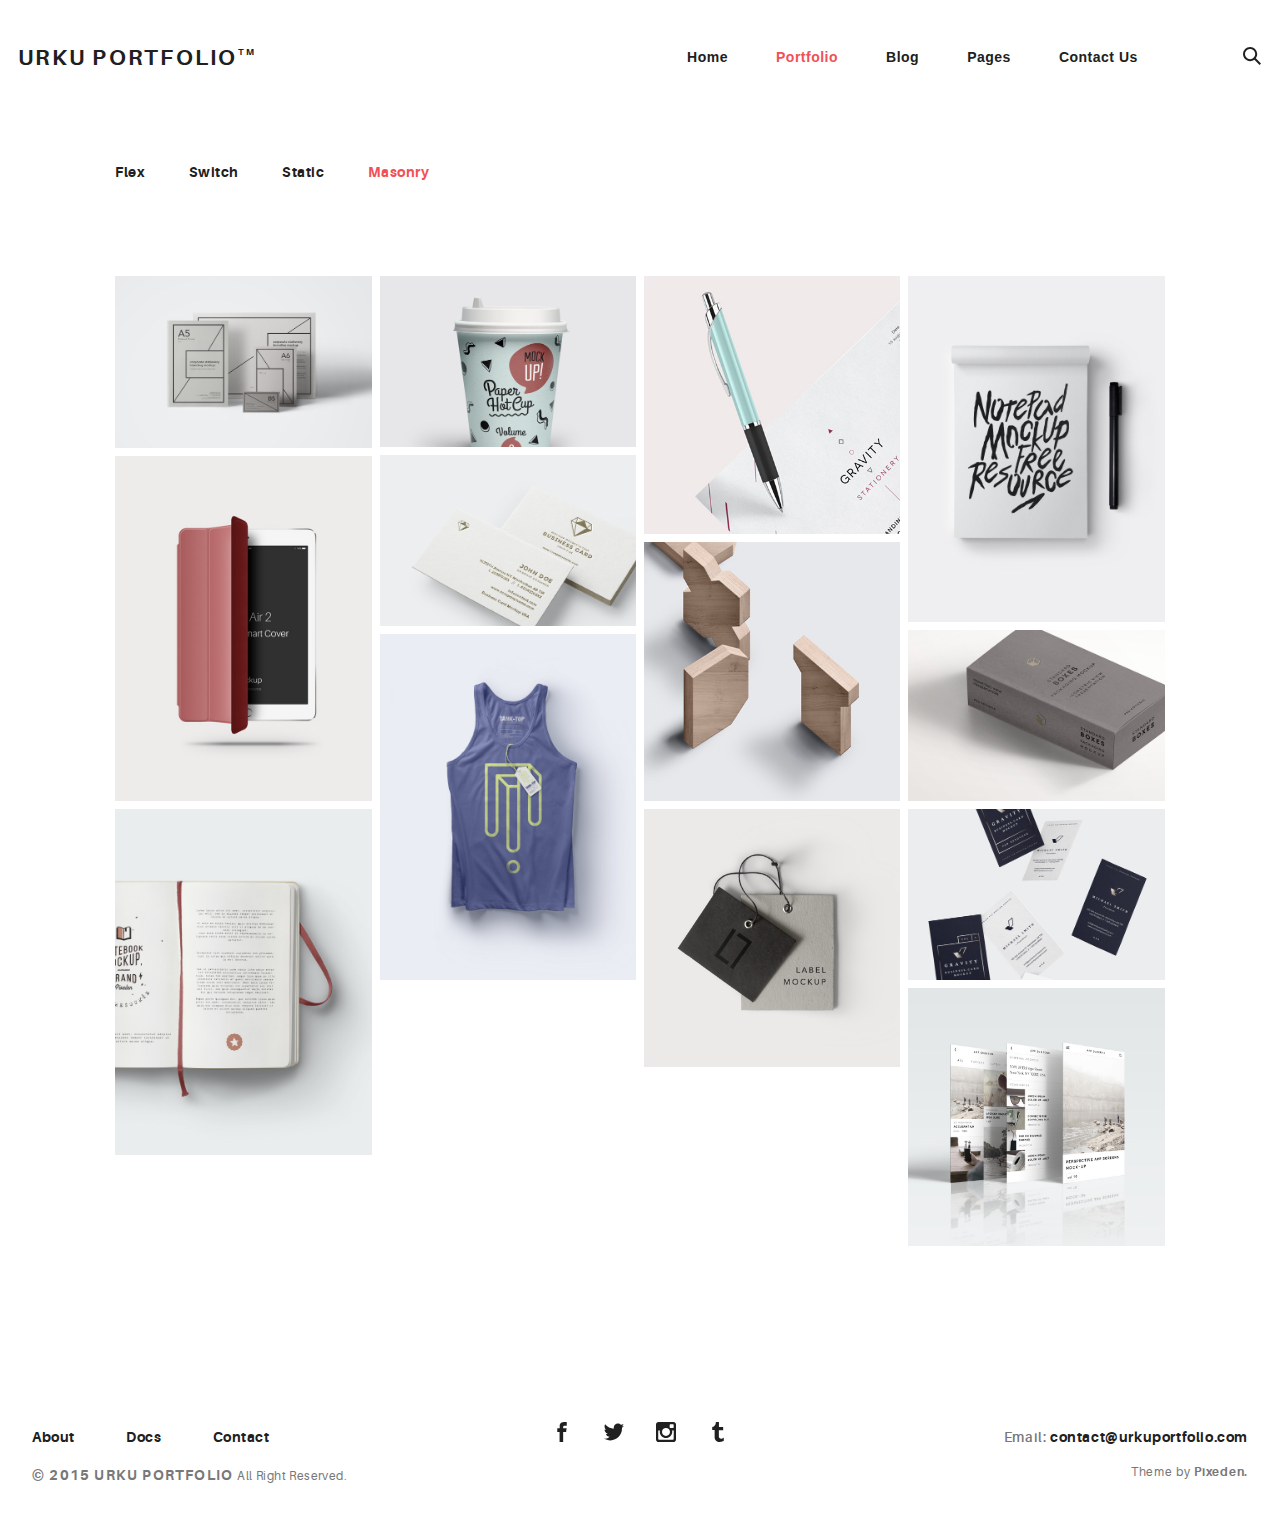
<file: portfolio-masonry.html>
<!DOCTYPE html>
<html>
  <head>
    <meta name="viewport" content="width=device-width, initial-scale=1.0">
    <meta charset="UTF-8">
    <title>Urku Portfolio :: Pixeden</title>
    <link rel="icon" type="image/svg+xml" href="assets/img/urku-ico.svg">
    <link rel="stylesheet" href="assets/css/aurora-pack.min.css">
    <link rel="stylesheet" href="assets/css/aurora-theme-base.min.css">
    <link rel="stylesheet" href="assets/css/urku.css">
  </head>
  <body class="top-fixed">
    <header class="ae-container-fluid ae-container-fluid--full rk-header ">
      <input type="checkbox" id="mobile-menu" class="rk-mobile-menu">
      <label for="mobile-menu">
        <svg>
          <use xlink:href="assets/img/symbols.svg#bar"></use>
        </svg>
        <svg>
          <use xlink:href="assets/img/symbols.svg#bar"></use>
        </svg>
        <svg>
          <use xlink:href="assets/img/symbols.svg#bar"></use>
        </svg>
      </label>
      <div class="ae-container-fluid rk-topbar">
        <h1 class="rk-logo"><a href="index.html">urku portfolio<sup>tm</sup></a></h1>
        <nav class="rk-navigation">
          <ul class="rk-menu">
            <li class="rk-menu__item"><a href="index.html" class="rk-menu__link">Home</a>
            </li>
            <li class="active rk-menu__item"><a href="portfolio.html" class="rk-menu__link">Portfolio</a>
            </li>
            <li class="rk-menu__item"><a href="blog.html" class="rk-menu__link">Blog</a>
            </li>
            <li class="rk-menu__item"><a href="#0" class="rk-menu__link">Pages</a>
              <nav class="rk-menu__sub">
                <ul class="rk-container">
                  <li class="rk-menu__item"><a href="about.html" class="rk-menu__link">About</a></li>
                  <li class="rk-menu__item"><a href="documentation.html" class="rk-menu__link">Documentation</a></li>
                  <li class="rk-menu__item"><a href="design-styles.html" class="rk-menu__link">Design Styles</a></li>
                </ul>
              </nav>
            </li>
            <li class="rk-menu__item"><a href="contact.html" class="rk-menu__link">Contact Us</a>
            </li>
          </ul>
          <form class="rk-search">
            <input type="text" placeholder="Search" id="urku-search" class="rk-search-field">
            <label for="urku-search">
              <svg>
                <use xlink:href="assets/img/symbols.svg#icon-search"></use>
              </svg>
            </label>
          </form>
        </nav>
      </div>
    </header>
    <section class="ae-container-fluid rk-main">
      <section class="ae-container-fluid ae-container-fluid--inner rk-portfolio">
        <div class="au-xs-ta-center au-lg-ta-left">
          <ul class="rk-menu rk-categories-menu">
            <li class="rk-menu__item"><a href="portfolio.html" class="rk-menu__link">Flex</a>
            </li>
            <li class="rk-menu__item"><a href="portfolio-alt.html" class="rk-menu__link">Switch</a>
            </li>
            <li class="rk-menu__item"><a href="portfolio-raw.html" class="rk-menu__link">Static</a>
            </li>
            <li class="active rk-menu__item"><a href="portfolio-masonry.html" class="rk-menu__link">Masonry</a>
            </li>
          </ul>
        </div>
        <div class="ae-masonry ae-masonry-md-2 ae-masonry-xl-4"><a href="portfolio-item.html" class="rk-item ae-masonry__item"><img src="assets/img/project-1.jpg" alt="">
            <div class="item-meta">
              <h2>Essential Stationery</h2>
              <p>Branding</p>
            </div></a><a href="portfolio-item.html" class="rk-item ae-masonry__item"><img src="assets/img/project-2.jpg" alt="">
            <div class="item-meta">
              <h2>Pickled Tousled</h2>
              <p>Art Direction</p>
            </div></a><a href="portfolio-item.html" class="rk-item ae-masonry__item"><img src="assets/img/project-3.jpg" alt="">
            <div class="item-meta">
              <h2>Waistcoat vegan</h2>
              <p>Graphic Design</p>
            </div></a><a href="portfolio-item.html" class="rk-item ae-masonry__item"><img src="assets/img/project-4.jpg" alt="">
            <div class="item-meta">
              <h2>Tumblr hammock</h2>
              <p>Packaging</p>
            </div></a><a href="portfolio-item.html" class="rk-item ae-masonry__item"><img src="assets/img/project-5.jpg" alt="">
            <div class="item-meta">
              <h2>Biodiesel etsy</h2>
              <p>Branding</p>
            </div></a><a href="portfolio-item.html" class="rk-item ae-masonry__item"><img src="assets/img/project-6.jpg" alt="">
            <div class="item-meta">
              <h2>Gentrify artisan</h2>
              <p>Graphic Design</p>
            </div></a><a href="portfolio-item.html" class="rk-item ae-masonry__item"><img src="assets/img/project-7.jpg" alt="">
            <div class="item-meta">
              <h2>Plaid austin</h2>
              <p>Graphic Design</p>
            </div></a><a href="portfolio-item.html" class="rk-item ae-masonry__item"><img src="assets/img/project-8.jpg" alt="">
            <div class="item-meta">
              <h2>Trust fund</h2>
              <p>Packaging</p>
            </div></a><a href="portfolio-item.html" class="rk-item ae-masonry__item"><img src="assets/img/project-9.jpg" alt="">
            <div class="item-meta">
              <h2>Gentrify pork</h2>
              <p>Branding</p>
            </div></a><a href="portfolio-item.html" class="rk-item ae-masonry__item"><img src="assets/img/project-10.jpg" alt="">
            <div class="item-meta">
              <h2>Waistcoat ugh</h2>
              <p>UI/UX</p>
            </div></a><a href="portfolio-item.html" class="rk-item ae-masonry__item"><img src="assets/img/project-11.jpg" alt="">
            <div class="item-meta">
              <h2>Deep v kogi</h2>
              <p>Graphic Design</p>
            </div></a><a href="portfolio-item.html" class="rk-item ae-masonry__item"><img src="assets/img/project-12.jpg" alt="">
            <div class="item-meta">
              <h2>Venmo trust</h2>
              <p>Packaging</p>
            </div></a><a href="portfolio-item.html" class="rk-item ae-masonry__item"><img src="assets/img/project-13.jpg" alt="">
            <div class="item-meta">
              <h2>Venmo trust</h2>
              <p>Ui/UX</p>
            </div></a>
        </div>
      </section>
    </section>
    <footer class="ae-container-fluid rk-footer ">
      <div class="ae-grid ae-grid--collapse">
        <div class="ae-grid__item item-lg-4 au-xs-ta-center au-lg-ta-left">
          <ul class="rk-menu rk-footer-menu">
            <li class="rk-menu__item"><a href="about.html" class="rk-menu__link">About</a>
            </li>
            <li class="rk-menu__item"><a href="documentation.html" class="rk-menu__link">Docs</a>
            </li>
            <li class="rk-menu__item"><a href="contact.html" class="rk-menu__link">Contact</a>
            </li>
          </ul>
          <p class="rk-footer__text rk-footer__copy "> <span class="ae-u-bold">© </span><span class="ae-u-bolder">2015 URKU PORTFOLIO </span>All Right Reserved.</p>
        </div>
        <div class="ae-grid__item item-lg-4 au-xs-ta-center"><a href="#0" class="rk-social-btn ">
            <svg>
              <use xlink:href="assets/img/symbols.svg#icon-facebook"></use>
            </svg></a><a href="#0" class="rk-social-btn ">
            <svg>
              <use xlink:href="assets/img/symbols.svg#icon-twitter"></use>
            </svg></a><a href="#0" class="rk-social-btn ">
            <svg>
              <use xlink:href="assets/img/symbols.svg#icon-pinterest"></use>
            </svg></a><a href="#0" class="rk-social-btn ">
            <svg>
              <use xlink:href="assets/img/symbols.svg#icon-tumblr"></use>
            </svg></a></div>
        <div class="ae-grid__item item-lg-4 au-xs-ta-center au-lg-ta-right">
          <p class="rk-footer__text rk-footer__contact "> <span class="ae-u-bold">Email: </span><span class="ae-u-bolder"> <a href="#0" class="rk-dark-color ">contact@urkuportfolio.com </a></span></p>
          <p class="rk-footer__text rk-footer__by">Theme by <a href="http://pixeden.com" class="ae-u-bolder">Pixeden.</a></p>
        </div>
      </div>
    </footer>
    <script src="assets/js/svg4everybody.min.js"></script>
    <script>svg4everybody();</script>
  </body>
</html>
</file>
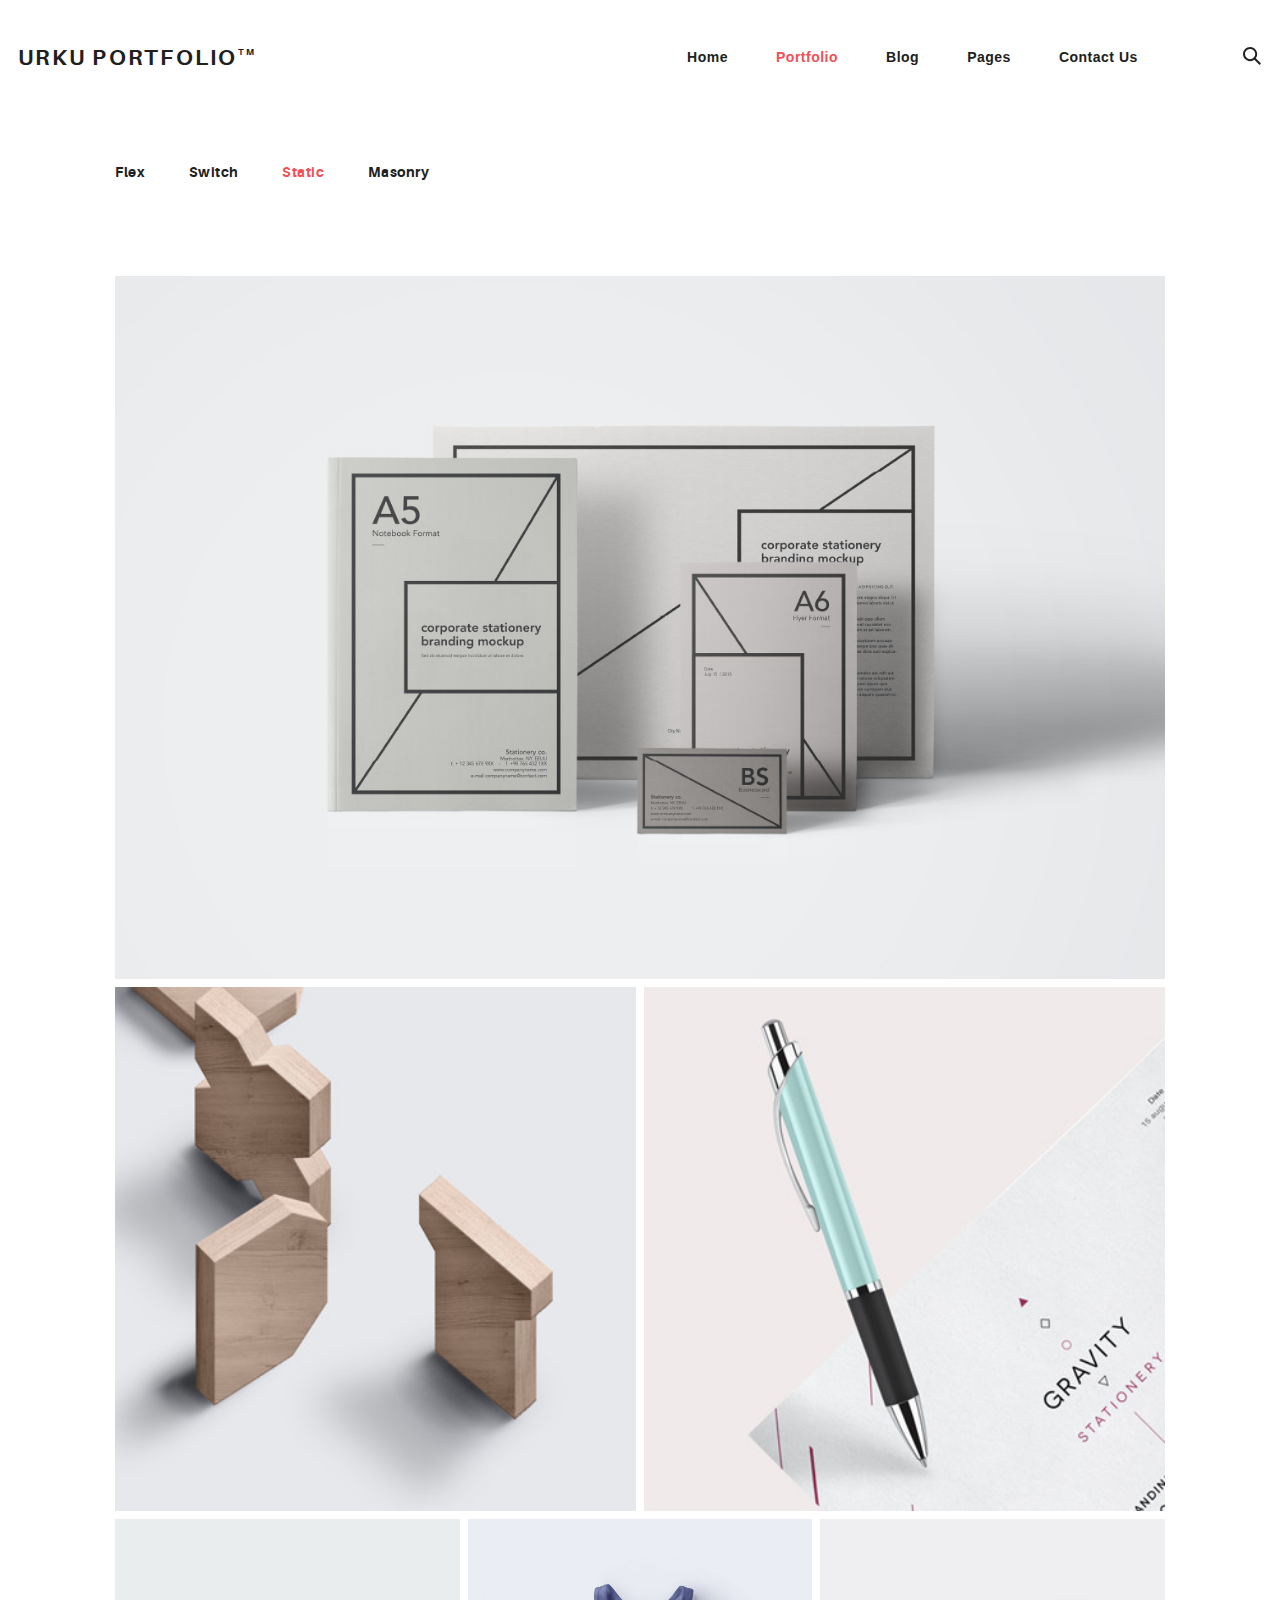
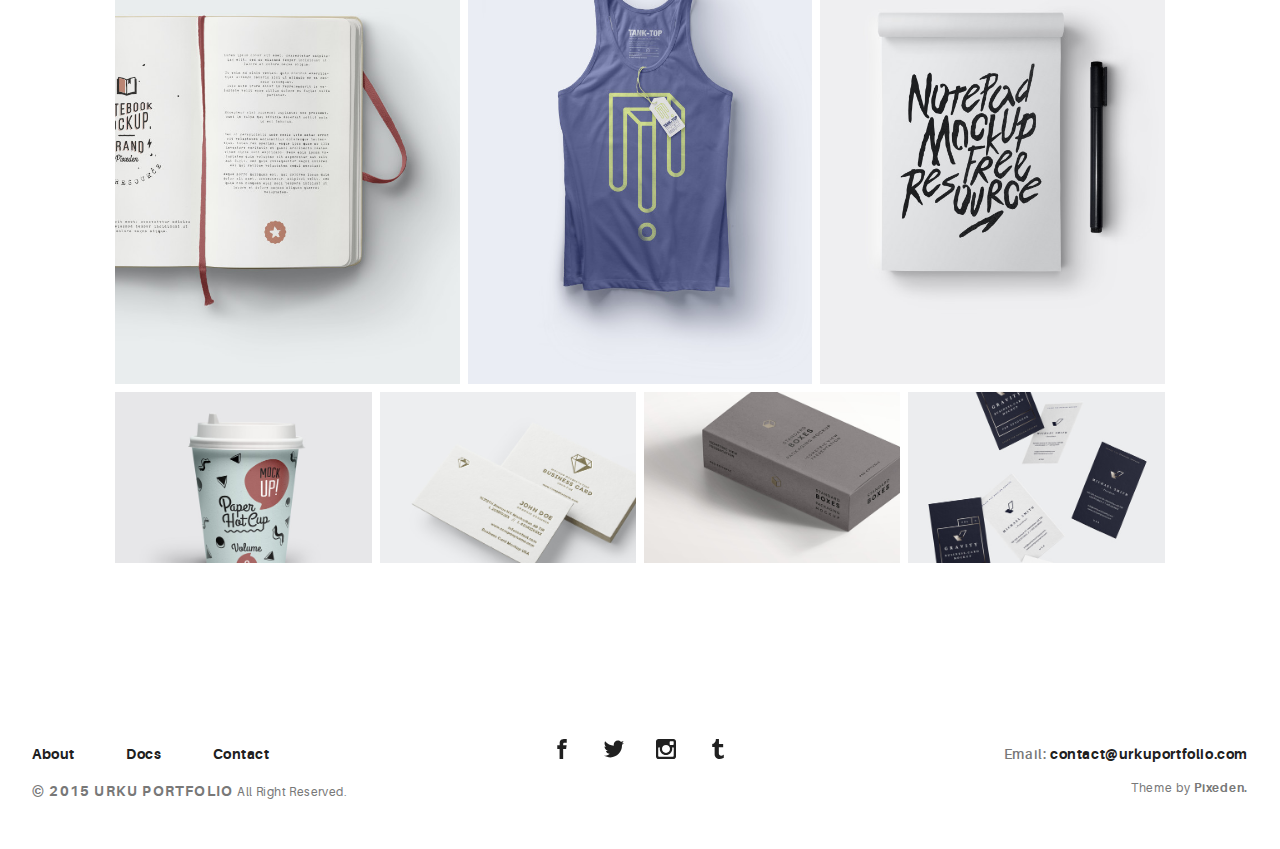
<file: portfolio-raw.html>
<!DOCTYPE html>
<html>
  <head>
    <meta name="viewport" content="width=device-width, initial-scale=1.0">
    <meta charset="UTF-8">
    <title>Urku Portfolio :: Pixeden</title>
    <link rel="icon" type="image/svg+xml" href="assets/img/urku-ico.svg">
    <link rel="stylesheet" href="assets/css/aurora-pack.min.css">
    <link rel="stylesheet" href="assets/css/aurora-theme-base.min.css">
    <link rel="stylesheet" href="assets/css/urku.css">
  </head>
  <body class="top-fixed">
    <header class="ae-container-fluid ae-container-fluid--full rk-header ">
      <input type="checkbox" id="mobile-menu" class="rk-mobile-menu">
      <label for="mobile-menu">
        <svg>
          <use xlink:href="assets/img/symbols.svg#bar"></use>
        </svg>
        <svg>
          <use xlink:href="assets/img/symbols.svg#bar"></use>
        </svg>
        <svg>
          <use xlink:href="assets/img/symbols.svg#bar"></use>
        </svg>
      </label>
      <div class="ae-container-fluid rk-topbar">
        <h1 class="rk-logo"><a href="index.html">urku portfolio<sup>tm</sup></a></h1>
        <nav class="rk-navigation">
          <ul class="rk-menu">
            <li class="rk-menu__item"><a href="index.html" class="rk-menu__link">Home</a>
            </li>
            <li class="active rk-menu__item"><a href="portfolio.html" class="rk-menu__link">Portfolio</a>
            </li>
            <li class="rk-menu__item"><a href="blog.html" class="rk-menu__link">Blog</a>
            </li>
            <li class="rk-menu__item"><a href="#0" class="rk-menu__link">Pages</a>
              <nav class="rk-menu__sub">
                <ul class="rk-container">
                  <li class="rk-menu__item"><a href="about.html" class="rk-menu__link">About</a></li>
                  <li class="rk-menu__item"><a href="documentation.html" class="rk-menu__link">Documentation</a></li>
                  <li class="rk-menu__item"><a href="design-styles.html" class="rk-menu__link">Design Styles</a></li>
                </ul>
              </nav>
            </li>
            <li class="rk-menu__item"><a href="contact.html" class="rk-menu__link">Contact Us</a>
            </li>
          </ul>
          <form class="rk-search">
            <input type="text" placeholder="Search" id="urku-search" class="rk-search-field">
            <label for="urku-search">
              <svg>
                <use xlink:href="assets/img/symbols.svg#icon-search"></use>
              </svg>
            </label>
          </form>
        </nav>
      </div>
    </header>
    <section class="ae-container-fluid rk-main">
      <section class="ae-container-fluid ae-container-fluid--inner rk-portfolio">
        <div class="au-xs-ta-center au-lg-ta-left">
          <ul class="rk-menu rk-categories-menu">
            <li class="rk-menu__item"><a href="portfolio.html" class="rk-menu__link">Flex</a>
            </li>
            <li class="rk-menu__item"><a href="portfolio-alt.html" class="rk-menu__link">Switch</a>
            </li>
            <li class="active rk-menu__item"><a href="portfolio-raw.html" class="rk-menu__link">Static</a>
            </li>
            <li class="rk-menu__item"><a href="portfolio-masonry.html" class="rk-menu__link">Masonry</a>
            </li>
          </ul>
        </div>
        <div class="ae-grid">
          <div class="ae-grid__item item-lg--auto"><a href="portfolio-item.html" class="rk-item"><img src="assets/img/project-1.jpg" alt="">
              <div class="item-meta">
                <h2>Essential Stationery</h2>
                <p>Branding</p>
              </div></a></div>
        </div>
        <div class="ae-grid">
          <div class="ae-grid__item item-lg--auto"><a href="portfolio-item.html" class="rk-item"><img src="assets/img/project-8.jpg" alt="">
              <div class="item-meta">
                <h2>Trust fund</h2>
                <p>Packaging</p>
              </div></a></div>
          <div class="ae-grid__item item-lg--auto"><a href="portfolio-item.html" class="rk-item"><img src="assets/img/project-7.jpg" alt="">
              <div class="item-meta">
                <h2>Plaid austin</h2>
                <p>Graphic Design</p>
              </div></a></div>
        </div>
        <div class="ae-grid">
          <div class="ae-grid__item item-lg--auto"><a href="portfolio-item.html" class="rk-item"><img src="assets/img/project-3.jpg" alt="">
              <div class="item-meta">
                <h2>Waistcoat vegan</h2>
                <p>Graphic Design</p>
              </div></a></div>
          <div class="ae-grid__item item-lg--auto"><a href="portfolio-item.html" class="rk-item"><img src="assets/img/project-6.jpg" alt="">
              <div class="item-meta">
                <h2>Gentrify artisan</h2>
                <p>Graphic Design</p>
              </div></a></div>
          <div class="ae-grid__item item-lg--auto"><a href="portfolio-item.html" class="rk-item"><img src="assets/img/project-10.jpg" alt="">
              <div class="item-meta">
                <h2>Waistcoat ugh</h2>
                <p>UI/UX</p>
              </div></a></div>
        </div>
        <div class="ae-grid">
          <div class="ae-grid__item item-lg--auto"><a href="portfolio-item.html" class="rk-item"><img src="assets/img/project-4.jpg" alt="">
              <div class="item-meta">
                <h2>Tumblr hammock</h2>
                <p>Packaging</p>
              </div></a></div>
          <div class="ae-grid__item item-lg--auto"><a href="portfolio-item.html" class="rk-item"><img src="assets/img/project-5.jpg" alt="">
              <div class="item-meta">
                <h2>Biodiesel etsy</h2>
                <p>Branding</p>
              </div></a></div>
          <div class="ae-grid__item item-lg--auto"><a href="portfolio-item.html" class="rk-item"><img src="assets/img/project-11.jpg" alt="">
              <div class="item-meta">
                <h2>Deep v kogi</h2>
                <p>Graphic Design</p>
              </div></a></div>
          <div class="ae-grid__item item-lg--auto"><a href="portfolio-item.html" class="rk-item"><img src="assets/img/project-12.jpg" alt="">
              <div class="item-meta">
                <h2>Venmo trust</h2>
                <p>Packaging</p>
              </div></a></div>
        </div>
      </section>
    </section>
    <footer class="ae-container-fluid rk-footer ">
      <div class="ae-grid ae-grid--collapse">
        <div class="ae-grid__item item-lg-4 au-xs-ta-center au-lg-ta-left">
          <ul class="rk-menu rk-footer-menu">
            <li class="rk-menu__item"><a href="about.html" class="rk-menu__link">About</a>
            </li>
            <li class="rk-menu__item"><a href="documentation.html" class="rk-menu__link">Docs</a>
            </li>
            <li class="rk-menu__item"><a href="contact.html" class="rk-menu__link">Contact</a>
            </li>
          </ul>
          <p class="rk-footer__text rk-footer__copy "> <span class="ae-u-bold">© </span><span class="ae-u-bolder">2015 URKU PORTFOLIO </span>All Right Reserved.</p>
        </div>
        <div class="ae-grid__item item-lg-4 au-xs-ta-center"><a href="#0" class="rk-social-btn ">
            <svg>
              <use xlink:href="assets/img/symbols.svg#icon-facebook"></use>
            </svg></a><a href="#0" class="rk-social-btn ">
            <svg>
              <use xlink:href="assets/img/symbols.svg#icon-twitter"></use>
            </svg></a><a href="#0" class="rk-social-btn ">
            <svg>
              <use xlink:href="assets/img/symbols.svg#icon-pinterest"></use>
            </svg></a><a href="#0" class="rk-social-btn ">
            <svg>
              <use xlink:href="assets/img/symbols.svg#icon-tumblr"></use>
            </svg></a></div>
        <div class="ae-grid__item item-lg-4 au-xs-ta-center au-lg-ta-right">
          <p class="rk-footer__text rk-footer__contact "> <span class="ae-u-bold">Email: </span><span class="ae-u-bolder"> <a href="#0" class="rk-dark-color ">contact@urkuportfolio.com </a></span></p>
          <p class="rk-footer__text rk-footer__by">Theme by <a href="http://pixeden.com" class="ae-u-bolder">Pixeden.</a></p>
        </div>
      </div>
    </footer>
    <script src="assets/js/svg4everybody.min.js"></script>
    <script>svg4everybody();</script>
  </body>
</html>
</file>
<file: assets/css/urku.css>
/* * * * * * * * * * * * * * * * * * * * *\
 UrkuPortfolio v1.0.0
 Urku is a prtfolio template with a very clean style.
 (c) 2016 Lionel <lionel@pixeden.com> (http://pixeden.com)
 https://bitbucket.org/elrumordelaluz/urkuportfolio
 Licensed under  MIT
\* * * * * * * * * * * * * * * * * * * * */
@charset "UTF-8";
body {
  margin: 0;
}

.rk-container {
  margin-right: auto;
  margin-left: auto;
  padding-left: .25rem;
  padding-right: .25rem;
}

.rk-navigation {
  font-family: 'Fira Sans', sans-serif;
}

.bgimg {
  background-image: url('../assets/img/DSC_0161.JPG');
}

@media (min-width: 40em) {
  .rk-container {
    max-width: 88.88889em;
    width: 95vw;
  }
  .rk-container--inner {
    max-width: 68.88889em;
    width: 82vw;
  }
}
.rk-container--full {
  max-width: 100%;
  padding-left: 1em;
  padding-right: 1em;
  width: 100%;
}
@media (min-width: 64em) {
  .rk-container {
    padding-left: 0;
    padding-right: 0;
  }
}

.rk-main {
  z-index: 1;
  position: static;
}
.top-fixed .rk-main {
  padding-top: 8.5rem;
}
@media (min-width: 64em) {
  .rk-main {
    position: relative;
  }
}

.rk-header {
  background-color: #fff;
  position: relative;
  z-index: 5;
}
.top-fixed .rk-header {
  position: fixed;
}

.rk-topbar {
  background-color: white;
  position: fixed;
  z-index: 100;
  width: 100%;
  -webkit-box-align: start;
  -webkit-align-items: flex-start;
  -ms-flex-align: start;
          align-items: flex-start;
  display: -webkit-box;
  display: -webkit-flex;
  display: -ms-flexbox;
  display:         flex;
  -webkit-flex-wrap: wrap;
      -ms-flex-wrap: wrap;
          flex-wrap: wrap;
  -webkit-box-pack: justify;
  -webkit-justify-content: space-between;
  -ms-flex-pack: justify;
          justify-content: space-between;

  padding-top: 2.8rem;
  padding-left: 1em;
  padding-right: 1em;
  margin-bottom: 1em;
}
@media (min-width: 64em) {
  .rk-topbar {
    padding-bottom: 0;
  }
}

.rk-logo {
  -webkit-box-flex: 0;
  -webkit-flex: 0 0 100%;
      -ms-flex: 0 0 100%;
          flex: 0 0 100%;
  font-size: 1.375rem;
  font-weight: 700;
  letter-spacing: 2.25px;
  text-align: center;
  text-transform: uppercase;
  width: 20%;
}
.rk-logo sup {
  font-size: .5625rem;
  position: relative;
  top: -1px;
}
@media (min-width: 64em) {
  .rk-logo {
    -webkit-box-flex: 1;
    -webkit-flex: 1;
        -ms-flex: 1;
            flex: 1;
    text-align: left;
  }
}

.rk-search {
  -webkit-align-self: flex-start;
  -ms-flex-item-align: start;
          align-self: flex-start;
  margin-bottom: 3.4rem;
  margin-left: 7.7rem;
  padding-top: .16rem;
  position: relative;
}
.rk-search label,
.rk-search input {
  display: inline-block;
  vertical-align: middle;
}
.rk-search label {
  cursor: pointer;
  height: 1.875rem;
  left: -1.5rem;
  padding-bottom: .67em;
  padding-top: 0;
  position: absolute;
  top: 0;
  -webkit-transition: color .3s;
          transition: color .3s;
  width: 1.875rem;
  z-index: 20;
}
.rk-search svg {
  height: 100%;
  width: 100%;
}
.rk-search input {
  background-color: transparent;
  border: 0;
  font-size: .875rem;
  opacity: 0;
  outline: 0;
  padding: 0;
  padding-bottom: .3em;
  -webkit-transition: .3s;
          transition: .3s;
  z-index: 10;
  width: 1px;
}
.rk-search input:focus {
  opacity: 1;
  padding-left: .5rem;
  width: 100px;
}
.rk-search input:focus + label {
  color: #a0a0a0;
}

.rk-navmobile {
  position: relative;
}

.rk-mobile-menu {
  display: none;
}
.rk-mobile-menu + label {
  cursor: pointer;
  display: inline-block;
  height: 24px;
  left: 2.5vw;
  position: absolute;
  top: 2.7rem;
  width: 16px;
  z-index: 300;
}
.rk-mobile-menu + label svg {
  height: 4px;
  width: 20px;
  margin: 0;
  display: block;
  margin-bottom: 3px;
  -webkit-transition: .3s;
          transition: .3s;
}
.rk-mobile-menu + label svg:nth-of-type(1) {
  -webkit-transform-origin: center left;
      -ms-transform-origin: center left;
          transform-origin: center left;
}
.rk-mobile-menu + label svg:nth-of-type(3) {
  -webkit-transform-origin: center left;
      -ms-transform-origin: center left;
          transform-origin: center left;
}
@media (min-width: 64em) {
  .rk-mobile-menu + label {
    display: none;
  }
}
.rk-mobile-menu:checked + label,
.rk-mobile-menu + label:hover {
  color: #a0a0a0;
}
.rk-mobile-menu:checked + label svg:nth-of-type(1) {
  -webkit-transform: rotate(45deg);
      -ms-transform: rotate(45deg);
          transform: rotate(45deg);
}
.rk-mobile-menu:checked + label svg:nth-of-type(2) {
  -webkit-transform: translateX(-100%);
      -ms-transform: translateX(-100%);
          transform: translateX(-100%);
  opacity: 0;
}
.rk-mobile-menu:checked + label svg:nth-of-type(3) {
  -webkit-transform: rotate(-45deg);
      -ms-transform: rotate(-45deg);
          transform: rotate(-45deg);
}

.rk-footer {
  margin-top: 10.5rem;
  margin-bottom: 2rem;

}

.rk-footer__text {
  color: #787878;
  font-size: .75rem;
  margin-bottom: .875rem;
}
.rk-footer__text span {
  font-size: .875rem;
}

.rk-footer__copy {
  letter-spacing: .4px;
}
.rk-footer__copy span {
  letter-spacing: 1.2px;
}

.rk-footer__contact {
  display: inline-block;
  letter-spacing: .6px;

}

.rk-footer__by {
  letter-spacing: .7px;
}

.rk-social-btn {
  background: none;
  border: 0;
  display: inline-block;
  height: 20px;
  margin-left: 1rem;
  margin-right: 1rem;
  width: 20px;
}
.rk-social-btn:first-child {
  margin-left: 0;
}
.rk-social-btn:last-child {
  margin-right: 0;
}
.rk-social-btn svg {
  height: 100%;
  width: 100%;
}

.rk-layout-ctrl-cont {
  position: absolute;
  text-align: right;
  top: 2.65rem;
  padding-right: 2.5rem;
}
.top-fixed .rk-layout-ctrl-cont {
  position: fixed;
  z-index: 401;
}
.top-fixed .rk-layout-ctrl-cont:first-of-type {
  top: 2.65rem;
}
@media (min-width: 64em) {
  .rk-layout-ctrl-cont {
    padding-right: 0;
    top: 2.25rem;
  }
  .rk-layout-ctrl-cont:first-of-type {
    top: 0;
  }
  .top-fixed .rk-layout-ctrl-cont {
    top: 10.7625rem;
    z-index: -1;
  }
  .top-fixed .rk-layout-ctrl-cont:first-of-type {
    top: 8.5rem;
  }
}

.rk-layout-ctrl {
  cursor: pointer;
  display: none;
  float: right;
  clear: both;
  height: 28px;
  opacity: 0;
  padding-right: .09rem;
  padding-top: 0;
  -webkit-transition: color .3s;
          transition: color .3s;
  width: 20px;
  z-index: 401;
  position: absolute;
}
.rk-layout-ctrl:hover {
  color: #a0a0a0;
}
.rk-layout-ctrl svg {
  height: 100%;
  width: 100%;
}
@media (min-width: 40em) {
  .rk-layout-ctrl {
    display: inline-block;
  }
}
@media (min-width: 64em) {
  .rk-layout-ctrl {
    opacity: 1;
    position: static;
  }
}

.layout-ctrl-input {
  display: none;
}
.layout-ctrl-input:checked + .rk-layout-ctrl-cont label {
  display: none;
  color: #a0a0a0;
}
@media (min-width: 64em) {
  .layout-ctrl-input:checked + .rk-layout-ctrl-cont label {
    display: block;
  }
}

.rk-layout-ctrl-mobile {
  color: #a0a0a0;
  height: 19px;
  position: absolute;
  right: 40px;
  top: 46px;
  width: 19px;
  z-index: 400;
}
.top-fixed .rk-layout-ctrl-mobile {
  position: fixed;
}
.rk-layout-ctrl-mobile svg {
  -webkit-transition: -webkit-transform 250ms;
          transition:         transform 250ms;
  position: absolute;
  width: 48%;
}
.rk-layout-ctrl-mobile svg:nth-child(1),
.rk-layout-ctrl-mobile svg:nth-child(2) {
  top: 0;
  -webkit-transform-origin: top center;
      -ms-transform-origin: top center;
          transform-origin: top center;
}
.rk-layout-ctrl-mobile svg:nth-child(1),
.rk-layout-ctrl-mobile svg:nth-child(3) {
  left: 0;
}
.rk-layout-ctrl-mobile svg:nth-child(2),
.rk-layout-ctrl-mobile svg:nth-child(4) {
  right: 0;
}
.rk-layout-ctrl-mobile svg:nth-child(3),
.rk-layout-ctrl-mobile svg:nth-child(4) {
  bottom: 0;
  -webkit-transform-origin: bottom center;
      -ms-transform-origin: bottom center;
          transform-origin: bottom center;
}
.rk-layout-ctrl-mobile svg:nth-child(1),
.rk-layout-ctrl-mobile svg:nth-child(4) {
  -webkit-transform: scaleY(1.3);
      -ms-transform: scaleY(1.3);
          transform: scaleY(1.3);
}
.rk-layout-ctrl-mobile svg:nth-child(2),
.rk-layout-ctrl-mobile svg:nth-child(3) {
  -webkit-transform: scaleY(.7);
      -ms-transform: scaleY(.7);
          transform: scaleY(.7);
}
.rk-layout-ctrl-mobile.layout-blog svg:nth-child(1),
.rk-layout-ctrl-mobile.layout-blog svg:nth-child(3) {
  -webkit-transform: scaleX(1.3);
      -ms-transform: scaleX(1.3);
          transform: scaleX(1.3);
  -webkit-transform-origin: left center;
      -ms-transform-origin: left center;
          transform-origin: left center;
}
.rk-layout-ctrl-mobile.layout-blog svg:nth-child(2),
.rk-layout-ctrl-mobile.layout-blog svg:nth-child(4) {
  -webkit-transform: scaleX(1.3);
      -ms-transform: scaleX(1.3);
          transform: scaleX(1.3);
  -webkit-transform-origin: right center;
      -ms-transform-origin: right center;
          transform-origin: right center;
}
#layout-grid:checked ~ .rk-layout-ctrl-mobile svg {
  -webkit-transform: scale(1);
      -ms-transform: scale(1);
          transform: scale(1);
}
@media (max-width: 40em) {
  .rk-layout-ctrl-mobile {
    display: none;
  }
}
@media (min-width: 64em) {
  .rk-layout-ctrl-mobile {
    display: none;
  }
}

.rk-portfolio__items {
  margin-top: -4px;
}
@media (min-width: 40em) {
  .rk-portfolio__items {
    display: -webkit-box;
    display: -webkit-flex;
    display: -ms-flexbox;
    display:         flex;
    -webkit-flex-wrap: wrap;
        -ms-flex-wrap: wrap;
            flex-wrap: wrap;
    margin-left: -4px;
    margin-right: -4px;
  }
}

.rk-item {
  display: block;
  margin: 0;
  margin-bottom: .5rem;
  position: relative;
}
.rk-item.ae-masonry__item {
  display: inline-block;
  margin-bottom: 0;
}
.rk-item img {
  display: block;
  width: 100%;
}
.rk-item:hover .item-meta {
  opacity: 1;
  visibility: visible;
}
.rk-item--flex {
  background-position: center center;
  background-repeat: no-repeat;
  background-size: cover;
  border-color: white;
  border-width: 4px;
  border-style: solid;
  -webkit-box-flex: 1;
  -webkit-flex: 1;
      -ms-flex: 1;
          flex: 1;
  margin-bottom: 0;
  overflow: hidden;
}
.rk-item--flex:after {
  display: none;
}
.rk-item--flex:before {
  content: "";
  display: block;
  padding-top: 100%;
}
.rk-item--flex:hover {
  background-color: #000;
  background-blend-mode: luminosity;
}
@media (min-width: 40em) {
  .rk-item {
    border-width: 4px;
  }
}

.post-img {
  background-position: center center;
  background-repeat: no-repeat;
  background-size: cover;
  display: block;
  position: relative;
}
.post-img:before {
  content: "";
  display: block;
  padding-top: 100%;
}
.post-img:hover {
  background-color: #000;
  background-blend-mode: luminosity;
}
.post-img:hover .item-meta {
  opacity: 1;
  visibility: visible;
}

.item-meta {
  -webkit-box-align: center;
  -webkit-align-items: center;
  -ms-flex-align: center;
          align-items: center;
  background-color: rgba(255, 255, 255, .75);
  bottom: 0;
  color: #202020;
  display: -webkit-box;
  display: -webkit-flex;
  display: -ms-flexbox;
  display:         flex;
  -webkit-box-orient: vertical;
  -webkit-box-direction: normal;
  -webkit-flex-direction: column;
      -ms-flex-direction: column;
          flex-direction: column;
  font-size: .67rem;
  -webkit-box-pack: center;
  -webkit-justify-content: center;
  -ms-flex-pack: center;
          justify-content: center;
  left: 0;
  margin: auto;
  opacity: 0;
  padding: 2%;
  position: absolute;
  right: 0;
  text-align: center;
  -webkit-transition: opacity .5s;
          transition: opacity .5s;
  top: 0;
}

.no h2 {
  font-size: 2.25em;
  font-family: 'Fira Sans', sans-serif;
  color: white;
  text-decoration: 2px 2px black;
  text-align: center;
}

.no p {
  font-size: 1em;
  margin-bottom: 0;
  font-family: 'Fira Sans', sans-serif;
  color: white;
  text-decoration: 2px 2px black;
  text-align: center;
}

.item-meta h2 {
  font-size: 4em;
  font-family: 'PT Sans Narrow', sans-serif;
}

.item-meta p {
  font-size: 1.5em;
  margin-bottom: 0;
}
@media (min-width: 64em) {
  .item-meta {
    font-size: 1vw;
  }
}
@media (min-width: 94.75em) {
  .item-meta {
    font-size: 1rem;
  }
}

@media (min-width: 40em) {
  .rk-size-12 .item-meta h2,
  .fz-12 .item-meta2 h2 {
    font-size: 2.25em;
  }
  .rk-size-12 .item-meta p,
  .fz-12 .item-meta2 p {
    font-size: 1.5em;
  }
  .rk-size-8 .item-meta h2,
  .fz-8 .item-meta h2 {
    font-size: 2em;
  }
  .rk-size-8 .item-meta p,
  .fz-8 .item-meta p {
    font-size: 1.5em;
  }
  .rk-size-6 .item-meta h2,
  .fz-6 .item-meta h2 {
    font-size: 1.75em;
  }
  .rk-size-6 .item-meta p,
  .fz-6 .item-meta p {
    font-size: 1.3125em;
  }
  .rk-size-4 .item-meta h2,
  .fz-4 .item-meta h2 {
    font-size: 1.5em;
  }
  .rk-size-4 .item-meta p,
  .fz-4 .item-meta p {
    font-size: 1.125em;
  }
  .rk-size-3 .item-meta h2,
  .fz-3 .item-meta h2 {
    font-size: 1.3125em;
  }
  .rk-size-3 .item-meta p,
  .fz-3 .item-meta p {
    font-size: 1.125em;
  }
  #layout-grid:checked ~ .rk-portfolio .rk-tosize-12 .item-meta h2 {
    font-size: 2.25em;
  }
  #layout-grid:checked ~ .rk-portfolio .rk-tosize-12 .item-meta p {
    font-size: 1.5em;
  }
  #layout-grid:checked ~ .rk-portfolio .rk-tosize-6 .item-meta h2 {
    font-size: 1.75em;
  }
  #layout-grid:checked ~ .rk-portfolio .rk-tosize-6 .item-meta p {
    font-size: 1.3125em;
  }
  #layout-grid:checked ~ .rk-portfolio .rk-tosize-4 .item-meta h2,
  #layout-grid:checked ~ .rk-portfolio .rk-tosize-8 .rk-tosize-6 .item-meta h2 {
    font-size: 1.5em;
  }
  #layout-grid:checked ~ .rk-portfolio .rk-tosize-4 .item-meta p,
  #layout-grid:checked ~ .rk-portfolio .rk-tosize-8 .rk-tosize-6 .item-meta p {
    font-size: 1.125em;
  }
  #layout-grid:checked ~ .rk-portfolio .rk-tosize-3 .item-meta h2,
  #layout-grid:checked ~ .rk-portfolio .rk-tosize-6 .rk-tosize-6 .item-meta h2 {
    font-size: 1.3125em;
  }
  #layout-grid:checked ~ .rk-portfolio .rk-tosize-3 .item-meta p,
  #layout-grid:checked ~ .rk-portfolio .rk-tosize-6 .rk-tosize-6 .item-meta p {
    font-size: 1.125em;
  }
}

.ae-masonry .item-meta h2 {
  font-size: 2.25em;
}

.ae-masonry .item-meta p {
  font-size: 1.5em;
}

@media (min-width: 40em) {
  .rk-portfolio .ae-masonry-sm-2 .item-meta h2,
  .rk-portfolio .ae-grid__item[class*="item-sm"]:nth-child(1):nth-last-child(2) h2,
  .rk-portfolio .ae-grid__item[class*="item-sm"]:nth-child(1):nth-last-child(2) ~ .ae-grid__item[class*="item-sm"] h2 {
    font-size: 1.75em;
  }
  .rk-portfolio .ae-masonry-sm-2 .item-meta p,
  .rk-portfolio .ae-grid__item[class*="item-sm"]:nth-child(1):nth-last-child(2) p,
  .rk-portfolio .ae-grid__item[class*="item-sm"]:nth-child(1):nth-last-child(2) ~ .ae-grid__item[class*="item-sm"] p {
    font-size: 1.3125em;
  }
  .rk-portfolio .ae-masonry-sm-3 .item-meta h2,
  .rk-portfolio .ae-grid__item[class*="item-sm"]:nth-child(1):nth-last-child(3) h2,
  .rk-portfolio .ae-grid__item[class*="item-sm"]:nth-child(1):nth-last-child(3) ~ .ae-grid__item[class*="item-sm"] h2 {
    font-size: 1.5em;
  }
  .rk-portfolio .ae-masonry-sm-3 .item-meta p,
  .rk-portfolio .ae-grid__item[class*="item-sm"]:nth-child(1):nth-last-child(3) p,
  .rk-portfolio .ae-grid__item[class*="item-sm"]:nth-child(1):nth-last-child(3) ~ .ae-grid__item[class*="item-sm"] p {
    font-size: 1.125em;
  }
  .rk-portfolio .ae-masonry-sm-4 .item-meta h2,
  .rk-portfolio .ae-grid__item[class*="item-sm"]:nth-child(1):nth-last-child(4) h2,
  .rk-portfolio .ae-grid__item[class*="item-sm"]:nth-child(1):nth-last-child(4) ~ .ae-grid__item[class*="item-sm"] h2 {
    font-size: 1.3125em;
  }
  .rk-portfolio .ae-masonry-sm-4 .item-meta p,
  .rk-portfolio .ae-grid__item[class*="item-sm"]:nth-child(1):nth-last-child(4) p,
  .rk-portfolio .ae-grid__item[class*="item-sm"]:nth-child(1):nth-last-child(4) ~ .ae-grid__item[class*="item-sm"] p {
    font-size: 1.125em;
  }
}

@media (min-width: 52em) {
  .rk-portfolio .ae-masonry-md-2 .item-meta h2,
  .rk-portfolio .ae-grid__item[class*="item-md"]:nth-child(1):nth-last-child(2) h2,
  .rk-portfolio .ae-grid__item[class*="item-md"]:nth-child(1):nth-last-child(2) ~ .ae-grid__item[class*="item-md"] h2 {
    font-size: 1.75em;
  }
  .rk-portfolio .ae-masonry-md-2 .item-meta p,
  .rk-portfolio .ae-grid__item[class*="item-md"]:nth-child(1):nth-last-child(2) p,
  .rk-portfolio .ae-grid__item[class*="item-md"]:nth-child(1):nth-last-child(2) ~ .ae-grid__item[class*="item-md"] p {
    font-size: 1.3125em;
  }
  .rk-portfolio .ae-masonry-md-3 .item-meta h2,
  .rk-portfolio .ae-grid__item[class*="item-md"]:nth-child(1):nth-last-child(3) h2,
  .rk-portfolio .ae-grid__item[class*="item-md"]:nth-child(1):nth-last-child(3) ~ .ae-grid__item[class*="item-md"] h2 {
    font-size: 1.5em;
  }
  .rk-portfolio .ae-masonry-md-3 .item-meta p,
  .rk-portfolio .ae-grid__item[class*="item-md"]:nth-child(1):nth-last-child(3) p,
  .rk-portfolio .ae-grid__item[class*="item-md"]:nth-child(1):nth-last-child(3) ~ .ae-grid__item[class*="item-md"] p {
    font-size: 1.125em;
  }
  .rk-portfolio .ae-masonry-md-4 .item-meta h2,
  .rk-portfolio .ae-grid__item[class*="item-md"]:nth-child(1):nth-last-child(4) h2,
  .rk-portfolio .ae-grid__item[class*="item-md"]:nth-child(1):nth-last-child(4) ~ .ae-grid__item[class*="item-md"] h2 {
    font-size: 1.3125em;
  }
  .rk-portfolio .ae-masonry-md-4 .item-meta p,
  .rk-portfolio .ae-grid__item[class*="item-md"]:nth-child(1):nth-last-child(4) p,
  .rk-portfolio .ae-grid__item[class*="item-md"]:nth-child(1):nth-last-child(4) ~ .ae-grid__item[class*="item-md"] p {
    font-size: 1.125em;
  }
}

@media (min-width: 64em) {
  .rk-portfolio .ae-masonry-lg-2 .item-meta h2,
  .rk-portfolio .ae-grid__item[class*="item-lg"]:nth-child(1):nth-last-child(2) h2,
  .rk-portfolio .ae-grid__item[class*="item-lg"]:nth-child(1):nth-last-child(2) ~ .ae-grid__item[class*="item-lg"] h2 {
    font-size: 1.75em;
  }
  .rk-portfolio .ae-masonry-lg-2 .item-meta p,
  .rk-portfolio .ae-grid__item[class*="item-lg"]:nth-child(1):nth-last-child(2) p,
  .rk-portfolio .ae-grid__item[class*="item-lg"]:nth-child(1):nth-last-child(2) ~ .ae-grid__item[class*="item-lg"] p {
    font-size: 1.3125em;
  }
  .rk-portfolio .ae-masonry-lg-3 .item-meta h2,
  .rk-portfolio .ae-grid__item[class*="item-lg"]:nth-child(1):nth-last-child(3) h2,
  .rk-portfolio .ae-grid__item[class*="item-lg"]:nth-child(1):nth-last-child(3) ~ .ae-grid__item[class*="item-lg"] h2 {
    font-size: 1.5em;
  }
  .rk-portfolio .ae-masonry-lg-3 .item-meta p,
  .rk-portfolio .ae-grid__item[class*="item-lg"]:nth-child(1):nth-last-child(3) p,
  .rk-portfolio .ae-grid__item[class*="item-lg"]:nth-child(1):nth-last-child(3) ~ .ae-grid__item[class*="item-lg"] p {
    font-size: 1.125em;
  }
  .rk-portfolio .ae-masonry-lg-4 .item-meta h2,
  .rk-portfolio .ae-grid__item[class*="item-lg"]:nth-child(1):nth-last-child(4) h2,
  .rk-portfolio .ae-grid__item[class*="item-lg"]:nth-child(1):nth-last-child(4) ~ .ae-grid__item[class*="item-lg"] h2 {
    font-size: 1.3125em;
  }
  .rk-portfolio .ae-masonry-lg-4 .item-meta p,
  .rk-portfolio .ae-grid__item[class*="item-lg"]:nth-child(1):nth-last-child(4) p,
  .rk-portfolio .ae-grid__item[class*="item-lg"]:nth-child(1):nth-last-child(4) ~ .ae-grid__item[class*="item-lg"] p {
    font-size: 1.125em;
  }
}

@media (min-width: 75em) {
  .rk-portfolio .ae-masonry-xl-2 .item-meta h2,
  .rk-portfolio .ae-grid__item[class*="item-xl"]:nth-child(1):nth-last-child(2) h2,
  .rk-portfolio .ae-grid__item[class*="item-xl"]:nth-child(1):nth-last-child(2) ~ .ae-grid__item[class*="item-xl"] h2 {
    font-size: 1.75em;
  }
  .rk-portfolio .ae-masonry-xl-2 .item-meta p,
  .rk-portfolio .ae-grid__item[class*="item-xl"]:nth-child(1):nth-last-child(2) p,
  .rk-portfolio .ae-grid__item[class*="item-xl"]:nth-child(1):nth-last-child(2) ~ .ae-grid__item[class*="item-xl"] p {
    font-size: 1.3125em;
  }
  .rk-portfolio .ae-masonry-xl-3 .item-meta h2,
  .rk-portfolio .ae-grid__item[class*="item-xl"]:nth-child(1):nth-last-child(3) h2,
  .rk-portfolio .ae-grid__item[class*="item-xl"]:nth-child(1):nth-last-child(3) ~ .ae-grid__item[class*="item-xl"] h2 {
    font-size: 1.5em;
  }
  .rk-portfolio .ae-masonry-xl-3 .item-meta p,
  .rk-portfolio .ae-grid__item[class*="item-xl"]:nth-child(1):nth-last-child(3) p,
  .rk-portfolio .ae-grid__item[class*="item-xl"]:nth-child(1):nth-last-child(3) ~ .ae-grid__item[class*="item-xl"] p {
    font-size: 1.125em;
  }
  .rk-portfolio .ae-masonry-xl-4 .item-meta h2,
  .rk-portfolio .ae-grid__item[class*="item-xl"]:nth-child(1):nth-last-child(4) h2,
  .rk-portfolio .ae-grid__item[class*="item-xl"]:nth-child(1):nth-last-child(4) ~ .ae-grid__item[class*="item-xl"] h2 {
    font-size: 1.3125em;
  }
  .rk-portfolio .ae-masonry-xl-4 .item-meta p,
  .rk-portfolio .ae-grid__item[class*="item-xl"]:nth-child(1):nth-last-child(4) p,
  .rk-portfolio .ae-grid__item[class*="item-xl"]:nth-child(1):nth-last-child(4) ~ .ae-grid__item[class*="item-xl"] p {
    font-size: 1.125em;
  }
}

@media (min-width: 40em) {
  .rk-size-1 {
    -webkit-box-flex: 0;
    -webkit-flex-grow: 0;
    -ms-flex-positive: 0;
            flex-grow: 0;
    -webkit-flex-shrink: 0;
    -ms-flex-negative: 0;
            flex-shrink: 0;
    -webkit-flex-basis: auto;
    -ms-flex-preferred-size: auto;
            flex-basis: auto;
    width: 8.33333%;
  }
  .rk-size-2 {
    -webkit-box-flex: 0;
    -webkit-flex-grow: 0;
    -ms-flex-positive: 0;
            flex-grow: 0;
    -webkit-flex-shrink: 0;
    -ms-flex-negative: 0;
            flex-shrink: 0;
    -webkit-flex-basis: auto;
    -ms-flex-preferred-size: auto;
            flex-basis: auto;
    width: 16.66667%;
  }
  .rk-size-3 {
    -webkit-box-flex: 0;
    -webkit-flex-grow: 0;
    -ms-flex-positive: 0;
            flex-grow: 0;
    -webkit-flex-shrink: 0;
    -ms-flex-negative: 0;
            flex-shrink: 0;
    -webkit-flex-basis: auto;
    -ms-flex-preferred-size: auto;
            flex-basis: auto;
    width: 25%;
  }
  .rk-size-4 {
    -webkit-box-flex: 0;
    -webkit-flex-grow: 0;
    -ms-flex-positive: 0;
            flex-grow: 0;
    -webkit-flex-shrink: 0;
    -ms-flex-negative: 0;
            flex-shrink: 0;
    -webkit-flex-basis: auto;
    -ms-flex-preferred-size: auto;
            flex-basis: auto;
    width: 33.33333%;
  }
  .rk-size-5 {
    -webkit-box-flex: 0;
    -webkit-flex-grow: 0;
    -ms-flex-positive: 0;
            flex-grow: 0;
    -webkit-flex-shrink: 0;
    -ms-flex-negative: 0;
            flex-shrink: 0;
    -webkit-flex-basis: auto;
    -ms-flex-preferred-size: auto;
            flex-basis: auto;
    width: 41.66667%;
  }
  .rk-size-6 {
    -webkit-box-flex: 0;
    -webkit-flex-grow: 0;
    -ms-flex-positive: 0;
            flex-grow: 0;
    -webkit-flex-shrink: 0;
    -ms-flex-negative: 0;
            flex-shrink: 0;
    -webkit-flex-basis: auto;
    -ms-flex-preferred-size: auto;
            flex-basis: auto;
    width: 50%;
  }
  .rk-size-7 {
    -webkit-box-flex: 0;
    -webkit-flex-grow: 0;
    -ms-flex-positive: 0;
            flex-grow: 0;
    -webkit-flex-shrink: 0;
    -ms-flex-negative: 0;
            flex-shrink: 0;
    -webkit-flex-basis: auto;
    -ms-flex-preferred-size: auto;
            flex-basis: auto;
    width: 58.33333%;
  }
  .rk-size-8 {
    -webkit-box-flex: 0;
    -webkit-flex-grow: 0;
    -ms-flex-positive: 0;
            flex-grow: 0;
    -webkit-flex-shrink: 0;
    -ms-flex-negative: 0;
            flex-shrink: 0;
    -webkit-flex-basis: auto;
    -ms-flex-preferred-size: auto;
            flex-basis: auto;
    width: 66.66667%;
  }
  .rk-size-9 {
    -webkit-box-flex: 0;
    -webkit-flex-grow: 0;
    -ms-flex-positive: 0;
            flex-grow: 0;
    -webkit-flex-shrink: 0;
    -ms-flex-negative: 0;
            flex-shrink: 0;
    -webkit-flex-basis: auto;
    -ms-flex-preferred-size: auto;
            flex-basis: auto;
    width: 75%;
  }
  .rk-size-10 {
    -webkit-box-flex: 0;
    -webkit-flex-grow: 0;
    -ms-flex-positive: 0;
            flex-grow: 0;
    -webkit-flex-shrink: 0;
    -ms-flex-negative: 0;
            flex-shrink: 0;
    -webkit-flex-basis: auto;
    -ms-flex-preferred-size: auto;
            flex-basis: auto;
    width: 83.33333%;
  }
  .rk-size-11 {
    -webkit-box-flex: 0;
    -webkit-flex-grow: 0;
    -ms-flex-positive: 0;
            flex-grow: 0;
    -webkit-flex-shrink: 0;
    -ms-flex-negative: 0;
            flex-shrink: 0;
    -webkit-flex-basis: auto;
    -ms-flex-preferred-size: auto;
            flex-basis: auto;
    width: 91.66667%;
  }
  .rk-size-12 {
    -webkit-box-flex: 0;
    -webkit-flex-grow: 0;
    -ms-flex-positive: 0;
            flex-grow: 0;
    -webkit-flex-shrink: 0;
    -ms-flex-negative: 0;
            flex-shrink: 0;
    -webkit-flex-basis: auto;
    -ms-flex-preferred-size: auto;
            flex-basis: auto;
    width: 100%;
  }
}

#layout-grid:checked ~ .rk-portfolio .rk-tosize-1 {
  -webkit-box-flex: 0;
  -webkit-flex-grow: 0;
  -ms-flex-positive: 0;
          flex-grow: 0;
  -webkit-flex-shrink: 0;
  -ms-flex-negative: 0;
          flex-shrink: 0;
  -webkit-flex-basis: auto;
  -ms-flex-preferred-size: auto;
          flex-basis: auto;
  width: 8.33333%;
}

#layout-grid:checked ~ .rk-portfolio .rk-tosize-2 {
  -webkit-box-flex: 0;
  -webkit-flex-grow: 0;
  -ms-flex-positive: 0;
          flex-grow: 0;
  -webkit-flex-shrink: 0;
  -ms-flex-negative: 0;
          flex-shrink: 0;
  -webkit-flex-basis: auto;
  -ms-flex-preferred-size: auto;
          flex-basis: auto;
  width: 16.66667%;
}

#layout-grid:checked ~ .rk-portfolio .rk-tosize-3 {
  -webkit-box-flex: 0;
  -webkit-flex-grow: 0;
  -ms-flex-positive: 0;
          flex-grow: 0;
  -webkit-flex-shrink: 0;
  -ms-flex-negative: 0;
          flex-shrink: 0;
  -webkit-flex-basis: auto;
  -ms-flex-preferred-size: auto;
          flex-basis: auto;
  width: 25%;
}

#layout-grid:checked ~ .rk-portfolio .rk-tosize-4 {
  -webkit-box-flex: 0;
  -webkit-flex-grow: 0;
  -ms-flex-positive: 0;
          flex-grow: 0;
  -webkit-flex-shrink: 0;
  -ms-flex-negative: 0;
          flex-shrink: 0;
  -webkit-flex-basis: auto;
  -ms-flex-preferred-size: auto;
          flex-basis: auto;
  width: 33.33333%;
}

#layout-grid:checked ~ .rk-portfolio .rk-tosize-5 {
  -webkit-box-flex: 0;
  -webkit-flex-grow: 0;
  -ms-flex-positive: 0;
          flex-grow: 0;
  -webkit-flex-shrink: 0;
  -ms-flex-negative: 0;
          flex-shrink: 0;
  -webkit-flex-basis: auto;
  -ms-flex-preferred-size: auto;
          flex-basis: auto;
  width: 41.66667%;
}

#layout-grid:checked ~ .rk-portfolio .rk-tosize-6 {
  -webkit-box-flex: 0;
  -webkit-flex-grow: 0;
  -ms-flex-positive: 0;
          flex-grow: 0;
  -webkit-flex-shrink: 0;
  -ms-flex-negative: 0;
          flex-shrink: 0;
  -webkit-flex-basis: auto;
  -ms-flex-preferred-size: auto;
          flex-basis: auto;
  width: 50%;
}

#layout-grid:checked ~ .rk-portfolio .rk-tosize-7 {
  -webkit-box-flex: 0;
  -webkit-flex-grow: 0;
  -ms-flex-positive: 0;
          flex-grow: 0;
  -webkit-flex-shrink: 0;
  -ms-flex-negative: 0;
          flex-shrink: 0;
  -webkit-flex-basis: auto;
  -ms-flex-preferred-size: auto;
          flex-basis: auto;
  width: 58.33333%;
}

#layout-grid:checked ~ .rk-portfolio .rk-tosize-8 {
  -webkit-box-flex: 0;
  -webkit-flex-grow: 0;
  -ms-flex-positive: 0;
          flex-grow: 0;
  -webkit-flex-shrink: 0;
  -ms-flex-negative: 0;
          flex-shrink: 0;
  -webkit-flex-basis: auto;
  -ms-flex-preferred-size: auto;
          flex-basis: auto;
  width: 66.66667%;
}

#layout-grid:checked ~ .rk-portfolio .rk-tosize-9 {
  -webkit-box-flex: 0;
  -webkit-flex-grow: 0;
  -ms-flex-positive: 0;
          flex-grow: 0;
  -webkit-flex-shrink: 0;
  -ms-flex-negative: 0;
          flex-shrink: 0;
  -webkit-flex-basis: auto;
  -ms-flex-preferred-size: auto;
          flex-basis: auto;
  width: 75%;
}

#layout-grid:checked ~ .rk-portfolio .rk-tosize-10 {
  -webkit-box-flex: 0;
  -webkit-flex-grow: 0;
  -ms-flex-positive: 0;
          flex-grow: 0;
  -webkit-flex-shrink: 0;
  -ms-flex-negative: 0;
          flex-shrink: 0;
  -webkit-flex-basis: auto;
  -ms-flex-preferred-size: auto;
          flex-basis: auto;
  width: 83.33333%;
}

#layout-grid:checked ~ .rk-portfolio .rk-tosize-11 {
  -webkit-box-flex: 0;
  -webkit-flex-grow: 0;
  -ms-flex-positive: 0;
          flex-grow: 0;
  -webkit-flex-shrink: 0;
  -ms-flex-negative: 0;
          flex-shrink: 0;
  -webkit-flex-basis: auto;
  -ms-flex-preferred-size: auto;
          flex-basis: auto;
  width: 91.66667%;
}

#layout-grid:checked ~ .rk-portfolio .rk-tosize-12 {
  -webkit-box-flex: 0;
  -webkit-flex-grow: 0;
  -ms-flex-positive: 0;
          flex-grow: 0;
  -webkit-flex-shrink: 0;
  -ms-flex-negative: 0;
          flex-shrink: 0;
  -webkit-flex-basis: auto;
  -ms-flex-preferred-size: auto;
          flex-basis: auto;
  width: 100%;
}

#layout-grid:checked ~ .rk-portfolio .rk-tosize-auto {
  -webkit-box-flex: 1;
  -webkit-flex: 1;
      -ms-flex: 1;
          flex: 1;
}

@media (min-width: 40em) {
  .rk-landscape:before {
    padding-top: 66.93548%;
  }
  .rk-landscape-alt:before {
    padding-top: 56.45161%;
  }
  .rk-portrait:before {
    padding-top: 134.74026%;
  }
  .rk-square:before {
    padding-top: 100%;
  }
}

#layout-grid:checked ~ .rk-portfolio .rk-tolandscape:before,
#layout-grid:checked ~ .rk-blog .rk-tolandscape:before,
.rk-blog--columns .rk-tolandscape:before {
  padding-top: 66.93548%;
}

#layout-grid:checked ~ .rk-portfolio .rk-tolandscape-alt:before,
#layout-grid:checked ~ .rk-blog .rk-tolandscape-alt:before,
.rk-blog--columns .rk-tolandscape-alt:before {
  padding-top: 56.45161%;
}

#layout-grid:checked ~ .rk-portfolio .rk-toportrait:before,
#layout-grid:checked ~ .rk-blog .rk-toportrait:before,
.rk-blog--columns .rk-toportrait:before {
  padding-top: 134.74026%;
}

#layout-grid:checked ~ .rk-portfolio .rk-tosquare:before,
#layout-grid:checked ~ .rk-blog .rk-tosquare:before,
.rk-blog--columns .rk-tosquare:before {
  padding-top: 100%;
}

.item-1 {
  background-image: url("../img/DSC_0161.JPG");
  /* Background image is centered vertically and horizontally at all times */
  background-position: center center;

  /* Background image doesn't tile */
  background-repeat: repeat;

  /* Background image is fixed in the viewport so that it doesn't move when
     the content's height is greater than the image's height */

  /* This is what makes the background image rescale based
     on the container's size */
  background-size: cover;

}
@media (min-width: 40em) {
  #layout-grid:checked ~ .rk-portfolio .item-1 {
    background-position: center left;
  }
}

.item-2 {
  background-image: url("../img/livingroom.png");
}

.item-3 {
  background-image: url("../img/idea8.png");
}

.item-4 {
  background-image: url("../img/gofobo1.jpg");
}

.item-5 {
  background-image: url("../img/tickt.png");
}

@media (min-width: 40em) {
  #layout-grid:checked ~ .rk-portfolio .item-5 {
    background-position: center left;
  }
}

.item-6 {
  background-image: url("../img/gofobo.jpg");
}
@media (min-width: 40em) {
  #layout-grid:checked ~ .rk-portfolio .item-6 {
    background-position: top center;
  }
}

.item-7 {
  background-image: url("../img/project-7.jpg");
}

.item-8 {
  background-image: url("../img/project-8.jpg");
}

.item-9 {
  background-image: url("../img/project-9.jpg");
}

.item-10 {
  background-image: url("../img/project-10.jpg");
}

.item-11 {
  background-image: url("../img/project-11.jpg");
}

.item-12 {
  background-image: url("../img/project-12.jpg");
}

.item-13 {
  background-image: url("../img/project-13.jpg");
}
@media (min-width: 40em) {
  #layout-grid:checked ~ .rk-portfolio .item-13 {
    background-position: top right;
  }
  #layout-grid:checked ~ .rk-portfolio .item-13 {
    background-size: 142%;
  }
}

.item-14 {
  background-image: url("../img/project-14.jpg");
}

.item-15 {
  background-image: url("../img/project-15.jpg");
}

@media (min-width: 40em) {
  #layout-grid:checked ~ .rk-portfolio .rk-items-cont {
    display: -webkit-box;
    display: -webkit-flex;
    display: -ms-flexbox;
    display:         flex;
  }
}

.rk-portfolio-cover {
  background-position: center center;
  background-size: cover;
  display: -webkit-box;
  display: -webkit-flex;
  display: -ms-flexbox;
  display:         flex;
  -webkit-box-pack: center;
  -webkit-justify-content: center;
  -ms-flex-pack: center;
          justify-content: center;
  -webkit-box-align: end;
  -webkit-align-items: flex-end;
  -ms-flex-align: end;
          align-items: flex-end;
  height: 100vh;
  padding-bottom: 1.5rem;
  width: 100%;
}
@media (min-width: 40em) {
  .rk-portfolio-cover {
    padding-bottom: 2.5rem;
  }
}

.rk-portfolio--inner img {
  width: 100%;
}

.rk-portfolio-title {
  letter-spacing: .0359em;
}

.rk-portfolio-category {
  letter-spacing: .021em;
}

.rk-portfolio-inner-client span {
  letter-spacing: .05em;
}

.rk-portfolio-inner-website {
  letter-spacing: .05em;
}

.rk-portfolio-inner-date {
  letter-spacing: .02em;
}

.rk-portfolio-info {
  margin-top: 4.9rem;
}

.rk-portfolio-inner-title {
  margin-top: .2em;
}

.rk-portfolio-details p {
  margin-bottom: .4rem;
}

.item-inside__meta {
  text-align: center;
}
.item-inside__meta--contrast:before {
  background-color: rgba(255, 255, 255, .3);
  content: "";
  height: 100%;
  left: 0;
  position: absolute;
  top: 0;
  width: 100%;
  z-index: 1;
}
.item-inside__meta .rk-portfolio-title,
.item-inside__meta .rk-portfolio-category {
  position: relative;
  z-index: 2;
}

.inner-box-1 {
  margin-top: 3.4rem;
}

.inner-box-3 {
  margin-top: 6.6rem;
}

.inner-box-4 {
  margin-top: 6rem;
}

.item-inside-1 {
  background-image: url("../img/project-1.jpg");
  background-position: 50% 100%;
  background-size: 350%;
}
@media only screen and (-webkit-min-device-pixel-ratio: 1.5), only screen and (min--moz-device-pixel-ratio: 1.5), only screen and (-o-min-device-pixel-ratio: 3/2), only screen and (min-device-pixel-ratio: 1.5) {
  .item-inside-1 {
    background-image: url("../img/project-1h.jpg");
  }
}
@media (min-width: 40em) {
  .item-inside-1 {
    background-size: 150%;
  }
}

.post-inside-1 {
  background-image: url("../img/living.jpg");
  margin-top: -11em;
}

.post-inside-2 {
  background-image: url("../img/idea8banner.png");
  margin-top: -11em;
  background-repeat: no-repeat;
  background-size: contain;
  width: 70%;
  align-content: center;
  margin-left: auto;
  margin-right: auto;

}

.post-inside-3 {
  background-image: url("../img/local/local.jpg");
  margin-top: -11em;
}

#layout-grid:checked ~ .rk-portfolio,
#layout-grid:checked ~ .rk-blog {
  -webkit-animation: op2 .5s;
          animation: op2 .5s;
}

#layout-base:checked ~ .rk-portfolio,
#layout-base:checked ~ .rk-blog {
  -webkit-animation: op .5s;
          animation: op .5s;
}

@-webkit-keyframes op {
  0% {
    opacity: 0;
  }
  100% {
    opacity: 1;
  }
}

@keyframes op {
  0% {
    opacity: 0;
  }
  100% {
    opacity: 1;
  }
}

@-webkit-keyframes op2 {
  0% {
    opacity: 0;
  }
  100% {
    opacity: 1;
  }
}

@keyframes op2 {
  0% {
    opacity: 0;
  }
  100% {
    opacity: 1;
  }
}

.rk-blog {
  padding-top: .25rem;
}

.rk-blog__items {
  margin-bottom: 2.7rem;
}
@media (min-width: 40em) {
  .rk-blog__items {
    -webkit-column-count: 1;
       -moz-column-count: 1;
            column-count: 1;
    -webkit-column-gap: .5rem;
       -moz-column-gap: .5rem;
            column-gap: .5rem;
  }
}

.rk-blog__item {
  display: inline-block;
  margin: 0 0 10.6rem;
  width: 100%;
}

@media (min-width: 40em) {
  #layout-grid:checked ~ .rk-blog .rk-blog__items,
  .rk-blog--columns .rk-blog__items {
    -webkit-column-count: 2;
       -moz-column-count: 2;
            column-count: 2;
    margin-bottom: 6.2rem;
  }
}

@media (min-width: 75em) {
  #layout-grid:checked ~ .rk-blog .rk-blog__items,
  .rk-blog--columns .rk-blog__items {
    -webkit-column-count: 3;
       -moz-column-count: 3;
            column-count: 3;
  }
}

.blog-info,
.blog-meta {
  margin: 0 auto;
  text-align: center;
  width: 78.5%;
}

.blog-info {
  margin-top: 4rem;
}

.blog-info__title {
  letter-spacing: .04em;
}

.blog-info__author {
  letter-spacing: .02em;
  margin-top: 1em;
}

.blog-info__excerpt {
  margin-top: 3.9rem;
  letter-spacing: .05em;
  line-height: 1.8125;
  text-align: left;
}
.blog-info__excerpt:not(:empty):after {
  content: " […]";
}

.blog-meta {
  -webkit-box-align: baseline;
  -webkit-align-items: baseline;
  -ms-flex-align: baseline;
          align-items: baseline;
  display: -webkit-box;
  display: -webkit-flex;
  display: -ms-flexbox;
  display:         flex;
  -webkit-flex-wrap: wrap;
      -ms-flex-wrap: wrap;
          flex-wrap: wrap;
  -webkit-box-pack: justify;
  -webkit-justify-content: space-between;
  -ms-flex-pack: justify;
          justify-content: space-between;
  margin-top: 3.5rem;
}

.blog-meta__comments {
  letter-spacing: .06em;
}

.blog-meta__date {
  color: #787878;
  letter-spacing: .05em;
}

#layout-grid:checked ~ .rk-blog .blog-info,
.rk-blog--columns .blog-info {
  margin-top: 3.5rem;
}

#layout-grid:checked ~ .rk-blog .blog-info__title,
.rk-blog--columns .blog-info__title {
  font-size: 1.3125rem;
}

#layout-grid:checked ~ .rk-blog .blog-info__author,
.rk-blog--columns .blog-info__author {
  font-size: 1rem;
  margin-top: 0;
}

#layout-grid:checked ~ .rk-blog .blog-info__excerpt,
.rk-blog--columns .blog-info__excerpt {
  font-size: 1rem;
  margin-top: 1.9rem;
  line-height: 1.625;
}
#layout-grid:checked ~ .rk-blog .blog-info__excerpt span,
.rk-blog--columns .blog-info__excerpt span {
  display: none;
}

#layout-grid:checked ~ .rk-blog .blog-meta,
.rk-blog--columns .blog-meta {
  margin-top: 2rem;
}

#layout-grid:checked ~ .rk-blog .blog-meta__read-more,
.rk-blog--columns .blog-meta__read-more {
  display: none;
}

#layout-grid:checked ~ .rk-blog .blog-meta__comments,
.rk-blog--columns .blog-meta__comments {
  font-size: 1rem;
}

#layout-grid:checked ~ .rk-blog .blog-meta__date,
.rk-blog--columns .blog-meta__date {
  font-size: .875rem;
}

#layout-grid:checked ~ .rk-blog .rk-blog__item,
.rk-blog--columns .rk-blog__item {
  margin-bottom: 7.3rem;
}

.post-1 {
  background-image: url("../img/post-1.jpg");
}
@media (min-width: 40em) {
  #layout-grid:checked ~ .rk-blog .post-1 {
    background-position: center right;
  }
}

.post-2 {
  background-image: url("../img/post-2.jpg");
}

.post-3 {
  background-image: url("../img/post-3.jpg");
  background-size: 160%;
}
@media (min-width: 40em) {
  #layout-grid:checked ~ .rk-blog .post-3 {
    background-position: bottom left;
  }
  #layout-grid:checked ~ .rk-blog .post-3 {
    background-size: 200%;
  }
}

.post-4 {
  background-image: url("../img/post-4.jpg");
}

.post-5 {
  background-image: url("../img/post-5.jpg");
}
@media (min-width: 40em) {
  #layout-grid:checked ~ .rk-blog .post-5 {
    background-position: center left;
  }
}

.post-6 {
  background-image: url("../img/post-6.jpg");
}
@media (min-width: 40em) {
  #layout-grid:checked ~ .rk-blog .post-6 {
    background-position: center right;
  }
}

.post-7 {
  background-image: url("../img/post-7.jpg");
}
@media (min-width: 40em) {
  #layout-grid:checked ~ .rk-blog .post-7 {
    background-position: center left;
  }
}

.post-8 {
  background-image: url("../img/post-8.jpg");
}

.post-9 {
  background-image: url("../img/post-9.jpg");
}
@media (min-width: 40em) {
  #layout-grid:checked ~ .rk-blog .post-9 {
    background-position: 25% 50%;
  }
}

.post-1 {
  background-image: url("../img/post-1.jpg");
}
@media (min-width: 40em) {
  .rk-blog--columns .post-1 {
    background-position: center right;
  }
}

.post-2 {
  background-image: url("../img/post-2.jpg");
}

.post-3 {
  background-image: url("../img/post-3.jpg");
  background-size: 160%;
}
@media (min-width: 40em) {
  .rk-blog--columns .post-3 {
    background-position: bottom left;
  }
  .rk-blog--columns .post-3 {
    background-size: 200%;
  }
}

.post-4 {
  background-image: url("../img/post-4.jpg");
}

.post-5 {
  background-image: url("../img/post-5.jpg");
}
@media (min-width: 40em) {
  .rk-blog--columns .post-5 {
    background-position: center left;
  }
}

.post-6 {
  background-image: url("../img/post-6.jpg");
}
@media (min-width: 40em) {
  .rk-blog--columns .post-6 {
    background-position: center right;
  }
}

.post-7 {
  background-image: url("../img/post-7.jpg");
}
@media (min-width: 40em) {
  .rk-blog--columns .post-7 {
    background-position: center left;
  }
}

.post-8 {
  background-image: url("../img/post-8.jpg");
}

.post-9 {
  background-image: url("../img/post-9.jpg");
}
@media (min-width: 40em) {
  .rk-blog--columns .post-9 {
    background-position: 25% 50%;
  }
}

.arrow-button {
  display: -webkit-box;
  display: -webkit-flex;
  display: -ms-flexbox;
  display:         flex;
  background: none;
  border: 0;
  cursor: pointer;
  font-size: inherit;
  font-weight: 700;
  letter-spacing: .02em;
  -webkit-box-align: center;
  -webkit-align-items: center;
  -ms-flex-align: center;
          align-items: center;
}
.arrow-button svg,
.arrow-button .arrow-cont-rev,
.arrow-button .arrow-cont {
  height: 2em;
  -webkit-transition: -webkit-transform .3s;
          transition:         transform .3s;
  width: 2em;
}
.arrow-button .arrow-cont-rev
.arrow-cont {
  -webkit-align-self: center;
  -ms-flex-item-align: center;
          align-self: center;
  vertical-align: super;
}
.arrow-button .arrow-cont {
  margin-left: 2em;
}
.arrow-button .arrow-cont svg {
  margin-left: 0;
}
.arrow-button .arrow-cont-rev {
  margin-right: 2em;
}
.arrow-button .arrow-cont-rev svg {
  margin-left: 0;
}
.arrow-button--right {
  margin-left: auto;
  margin-right: auto;
}
@media (min-width: 75em) {
  .arrow-button--right {
    margin-left: auto;
    margin-right: 0;
  }
}
.arrow-button--center {
  margin-left: auto;
  margin-right: auto;
}
@media (min-width: 75em) {
  .arrow-button--out {
    margin-right: -4.5em;
  }
}
.arrow-button .arrow-cont-rev {
  -webkit-transform: scale(-1, 1);
      -ms-transform: scale(-1, 1);
          transform: scale(-1, 1);
}
.arrow-button--reverse div {
  margin-left: 0;
  -webkit-box-ordinal-group: 0;
  -webkit-order: -1;
  -ms-flex-order: -1;
          order: -1;
}
.arrow-button:hover .arrow-cont {
  -webkit-transform: translateX(.25rem);
      -ms-transform: translateX(.25rem);
          transform: translateX(.25rem);
}
.arrow-button--reverse:hover .arrow-cont-rev {
  -webkit-transform: scale(-1, 1) translateX(.25rem);
      -ms-transform: scale(-1, 1) translateX(.25rem);
          transform: scale(-1, 1) translateX(.25rem);
}
.arrow-button--reverse:hover .arrow-cont-rev svg {
  -webkit-transform: translateX(0);
      -ms-transform: translateX(0);
          transform: translateX(0);
}
.arrow-button--compress svg {
  margin-left: 1em;
}
.arrow-button--nospace svg {
  margin-left: 0;
}
.arrow-button--flip svg {
  -webkit-transform: rotate(180deg);
      -ms-transform: rotate(180deg);
          transform: rotate(180deg);
}

.group-buttons {
  -webkit-box-align: center;
  -webkit-align-items: center;
  -ms-flex-align: center;
          align-items: center;
  display: -webkit-box;
  display: -webkit-flex;
  display: -ms-flexbox;
  display:         flex;
  -webkit-flex-wrap: wrap;
      -ms-flex-wrap: wrap;
          flex-wrap: wrap;
  -webkit-justify-content: space-around;
  -ms-flex-pack: distribute;
          justify-content: space-around;
  width: 100%;
}
@media (min-width: 40em) {
  .group-buttons {
    -webkit-box-pack: justify;
    -webkit-justify-content: space-between;
    -ms-flex-pack: justify;
            justify-content: space-between;
  }
}

.rk-arrow svg {
  height: .875em;
  width: 2.375em;
}

.rk-comments,
.rk-comments ul {
  list-style: none;
}

.rk-comments__title {
  letter-spacing: .05em;
  margin-bottom: 5rem;
}

.rk-comment {
  -webkit-box-align: start;
  -webkit-align-items: flex-start;
  -ms-flex-align: start;
          align-items: flex-start;
  display: -webkit-box;
  display: -webkit-flex;
  display: -ms-flexbox;
  display:         flex;
  margin-bottom: 5rem;
}
.rk-comment__avatar {
  -webkit-box-flex: 0;
  -webkit-flex: 0 0 4.6875rem;
      -ms-flex: 0 0 4.6875rem;
          flex: 0 0 4.6875rem;
  margin-right: 2.3rem;
}
.rk-comment__header {
  -webkit-box-align: baseline;
  -webkit-align-items: baseline;
  -ms-flex-align: baseline;
          align-items: baseline;
  display: -webkit-box;
  display: -webkit-flex;
  display: -ms-flexbox;
  display:         flex;
  padding-top: .7rem;
  margin-bottom: .75rem;
}
.rk-comment__body {
  letter-spacing: .05em;
  margin-bottom: 1.8rem;
}
.rk-comment__author {
  letter-spacing: .03em;
}
.rk-comment__meta {
  margin-left: .3rem;
  letter-spacing: .053em;
}
.rk-comment__author small,
.rk-comment__meta {
  color: #a0a0a0;
}
@media (min-width: 40em) {
  .rk-comment {
    margin-left: calc(16.66667% - 4.6875rem - 2.3rem);
    padding-right: 16.66667%;
  }
  .rk-comment + ul {
    padding-left: 8.7rem;
    padding-right: 1.7rem;
  }
}

.conatct__title,
.contact__addr,
.contact__email {
  letter-spacing: .06em;
}

.contact__desc {
  letter-spacing: .05em;
}

.contact__phone {
  letter-spacing: .1em;
}

.contact_spacer {
  width: 100%;
}
.contact_spacer:before {
  content: "";
  display: block;
  padding-top: calc(134.74026% - 20.35rem);
}

.rk-navigation {
  -webkit-box-align: center;
  -webkit-align-items: center;
  -ms-flex-align: center;
          align-items: center;
  -webkit-align-self: baseline;
  -ms-flex-item-align: baseline;
          align-self: baseline;
  display: none;
}
@media (min-width: 64em) {
  .rk-navigation {
    display: -webkit-box;
    display: -webkit-flex;
    display: -ms-flexbox;
    display:         flex;
  }
}

.rk-menu {
  display: -webkit-box;
  display: -webkit-flex;
  display: -ms-flexbox;
  display:         flex;
  -webkit-flex-wrap: wrap;
      -ms-flex-wrap: wrap;
          flex-wrap: wrap;
  font-size: .875rem;
  font-weight: 700;
  letter-spacing: .5px;
  list-style: none;
  margin: 0;
  padding: 0;
  padding-top: .16rem;
}
.rk-menu__item {
  color: #202020;
  display: inherit;
  padding-left: 1.5rem;
  padding-right: 1.5rem;
}
.rk-menu__item:first-child {
  padding-left: 0;
}
.rk-menu__item:last-child {
  padding-right: 0;
}
.rk-menu__item.active {
  color: #F15156;
}
.rk-menu__link {
  padding-bottom: 4.2rem;
}
.rk-menu__sub {
  background-color: white;
  left: 0;
  list-style: none;
  margin: 0;
  padding: 0;
  -webkit-transform: translateY(-1em);
      -ms-transform: translateY(-1em);
          transform: translateY(-1em);
  opacity: 0;
  top: 100%;
  -webkit-transition: .3s;
          transition: .3s;
  position: absolute;
  visibility: hidden;
  width: 100%;
  z-index: -1;
}
.rk-menu__sub ul {
  display: -webkit-box;
  display: -webkit-flex;
  display: -ms-flexbox;
  display:         flex;
  -webkit-flex-wrap: wrap;
      -ms-flex-wrap: wrap;
          flex-wrap: wrap;
  -webkit-box-pack: end;
  -webkit-justify-content: flex-end;
  -ms-flex-pack: end;
          justify-content: flex-end;
  padding: 1.375rem .5rem;
  max-width: 101rem;
}
.rk-menu__item:hover > .rk-menu__sub {
  opacity: 1;
  -webkit-transform: translateY(0);
      -ms-transform: translateY(0);
          transform: translateY(0);
  visibility: visible;
  z-index: 2;
}

@media (max-width: 64em) {
  #mobile-menu:checked ~ .rk-topbar .rk-navigation {
    display: -webkit-box;
    display: -webkit-flex;
    display: -ms-flexbox;
    display:         flex;
    position: fixed;
    top: 0;
    left: 0;
    z-index: 200;
    -webkit-box-align: center;
    -webkit-align-items: center;
    -ms-flex-align: center;
            align-items: center;
    width: 100%;
    height: 100%;
    -webkit-box-orient: vertical;
    -webkit-box-direction: reverse;
    -webkit-flex-direction: column-reverse;
        -ms-flex-direction: column-reverse;
            flex-direction: column-reverse;
    -webkit-box-pack: center;
    -webkit-justify-content: center;
    -ms-flex-pack: center;
            justify-content: center;
    background-color: rgba(255, 255, 255, .95);
    overflow: auto;
  }
  #mobile-menu:checked ~ .rk-topbar .rk-menu {
    -webkit-box-orient: vertical;
    -webkit-box-direction: normal;
    -webkit-flex-direction: column;
        -ms-flex-direction: column;
            flex-direction: column;
    -webkit-flex-wrap: nowrap;
        -ms-flex-wrap: nowrap;
            flex-wrap: nowrap;
    font-size: 1.25rem;
    -webkit-box-align: center;
    -webkit-align-items: center;
    -ms-flex-align: center;
            align-items: center;
    width: 85%;
  }
  #mobile-menu:checked ~ .rk-topbar .rk-menu__item {
    padding-left: 0;
    padding-right: 0;
    display: -webkit-box;
    display: -webkit-flex;
    display: -ms-flexbox;
    display:         flex;
    -webkit-box-orient: vertical;
    -webkit-box-direction: normal;
    -webkit-flex-direction: column;
        -ms-flex-direction: column;
            flex-direction: column;
    -webkit-box-align: center;
    -webkit-align-items: center;
    -ms-flex-align: center;
            align-items: center;
  }
  #mobile-menu:checked ~ .rk-topbar .rk-menu__link {
    padding-bottom: 1rem;
  }
  #mobile-menu:checked ~ .rk-topbar .rk-menu__sub {
    background-color: transparent;
    margin-top: -.5rem;
    opacity: 1;
    padding-bottom: .75rem;
    position: relative;
    top: 0;
    -webkit-transform: translateY(0);
        -ms-transform: translateY(0);
            transform: translateY(0);
    visibility: visible;
  }
  #mobile-menu:checked ~ .rk-topbar .rk-menu__sub ul {
    padding: 0;
    -webkit-box-pack: center;
    -webkit-justify-content: center;
    -ms-flex-pack: center;
            justify-content: center;
  }
  #mobile-menu:checked ~ .rk-topbar .rk-menu__sub li {
    padding: 0 .5rem;
  }
  #mobile-menu:checked ~ .rk-topbar .rk-menu__sub a {
    padding-bottom: .5rem;
  }
  #mobile-menu:checked ~ .rk-topbar .rk-search {
    -webkit-align-self: auto;
    -ms-flex-item-align: auto;
            align-self: auto;
    margin: 0;
    width: 85%;
  }
  #mobile-menu:checked ~ .rk-topbar .rk-search label {
    display: none;
  }
  #mobile-menu:checked ~ .rk-topbar .rk-search-field {
    opacity: 1;
    padding: 1rem;
    text-align: center;
    width: 100%;
  }
}

.rk-footer-menu {
  display: inline-block;
  margin-bottom: 1rem;
}
.rk-footer-menu .rk-menu__link {
  padding-bottom: 0;
  align-content: center;
  align-items: center;
  align-self: center;
}

.rk-categories-menu {
  display: inline-block;
  padding-top: 1.6rem;
  padding-bottom: 4.8rem;
}
.rk-categories-menu .rk-menu__item {
  padding-left: 1.25rem;
  padding-right: 1.25rem;
  padding-bottom: 1rem;
}
.rk-categories-menu .rk-menu__link {
  padding-bottom: .5rem;
}
@media (min-width: 64em) {
  .rk-categories-menu .rk-menu__item:first-child {
    padding-left: 0;
  }
  .rk-categories-menu .rk-menu__item:last-child {
    padding-right: 0;
  }
}

.rk-dark-color {
  color: #202020;
}

.rk-light-color {
  color: #787878;
}

.button {
    width: 350px;
    background-color: white;
    border-color: #F15156;
    border-style: solid;
    border-width: 1px;
    border-radius: 8px;
    color: #F15156;
    padding: 15px 32px;
    text-align: center;
    text-decoration: none;
    display: inline-block;
    font-size: 14px;
    margin: 4px 2px;
    cursor: pointer;
    font-family: 'Fira Sans', sans-serif;
}

.button:hover {
  background-color: #F15156;
  opacity: .8;
  color: white;
}


.rotate90 {
    -webkit-transform: rotate(90deg);
    -moz-transform: rotate(90deg);
    -o-transform: rotate(90deg);
    -ms-transform: rotate(90deg);
    transform: rotate(90deg);
}


.rotate180 {
    -webkit-transform: rotate(180deg);
    -moz-transform: rotate(180deg);
    -o-transform: rotate(180deg);
    -ms-transform: rotate(180deg);
    transform: rotate(180deg);
}


.tab {
  margin-left: 40px;
  margin-right: 80px;
}
</file>
<file: assets/css/aurora-pack.min.css>
.ae-container,.ae-container-fluid{margin-right:auto;margin-left:auto}hr,img{border:0}dfn,q,tfoot td{font-style:italic}pre,textarea{overflow:auto}td,textarea{vertical-align:top}.ae-container-fluid:after,.ae-container:after,.au-clearfix:after{clear:both}.au-xs-ta-left,caption,th{text-align:left}.ae-container-fluid:after,.ae-container-fluid:before,.ae-container:after,.ae-container:before{content:" ";display:table}html{box-sizing:border-box}*,:after,:before{box-sizing:inherit}.ae-container{padding-left:.25rem;padding-right:.25rem}@media (min-width:40em){.ae-container{max-width:40rem}}@media (min-width:52em){.ae-container{max-width:48.75rem}}@media (min-width:64em){.ae-container{max-width:62rem}}@media (min-width:75em){.ae-container{max-width:72.25rem}}@media (min-width:40em){.ae-container-fluid{max-width:88.88889em;width:95vw}.ae-container-fluid--inner{max-width:68.88889em;width:82vw}}.ae-container-fluid--full{max-width:100%;padding-left:0;padding-right:0;width:100%}@media (max-width:63.99em){.ae-container-fluid{padding-left:.25rem;padding-right:.25rem}}.ae-grid{display:-webkit-box;display:-webkit-flex;display:-ms-flexbox;display:flex;-webkit-flex-wrap:wrap;-ms-flex-wrap:wrap;flex-wrap:wrap;margin-left:-.25rem;margin-right:-.25rem}.ae-grid--alt{display:-webkit-box;display:-webkit-flex;display:-ms-flexbox;display:flex;-webkit-flex-wrap:wrap;-ms-flex-wrap:wrap;flex-wrap:wrap;margin-left:-.63832%;margin-right:-.63832%}@media (min-width:40em){.ae-grid--alt1{display:-webkit-box;display:-webkit-flex;display:-ms-flexbox;display:flex;-webkit-flex-wrap:wrap;-ms-flex-wrap:wrap;flex-wrap:wrap;margin-left:-7.65989%;margin-right:-7.65989%}.ae-grid--alt2,.ae-grid--alt3{display:-webkit-box;display:-webkit-flex;display:-ms-flexbox;-webkit-flex-wrap:wrap}.ae-grid--alt2{display:flex;-ms-flex-wrap:wrap;flex-wrap:wrap;margin-left:-3.82995%;margin-right:-3.82995%}.ae-grid--alt3{display:flex;-ms-flex-wrap:wrap;flex-wrap:wrap;margin-left:-2.5533%;margin-right:-2.5533%}.ae-grid--alt4,.ae-grid--alt5{display:-webkit-box;display:-webkit-flex;display:-ms-flexbox;-webkit-flex-wrap:wrap}.ae-grid--alt4{display:flex;-ms-flex-wrap:wrap;flex-wrap:wrap;margin-left:-1.91497%;margin-right:-1.91497%}.ae-grid--alt5{display:flex;-ms-flex-wrap:wrap;flex-wrap:wrap;margin-left:-1.53198%;margin-right:-1.53198%}.ae-grid--alt6,.ae-grid--alt7{display:-webkit-box;display:-webkit-flex;display:-ms-flexbox;-webkit-flex-wrap:wrap}.ae-grid--alt6{display:flex;-ms-flex-wrap:wrap;flex-wrap:wrap;margin-left:-1.27665%;margin-right:-1.27665%}.ae-grid--alt7{display:flex;-ms-flex-wrap:wrap;flex-wrap:wrap;margin-left:-1.09427%;margin-right:-1.09427%}.ae-grid--alt8,.ae-grid--alt9{display:-webkit-box;display:-webkit-flex;display:-ms-flexbox;-webkit-flex-wrap:wrap}.ae-grid--alt8{display:flex;-ms-flex-wrap:wrap;flex-wrap:wrap;margin-left:-.95749%;margin-right:-.95749%}.ae-grid--alt9{display:flex;-ms-flex-wrap:wrap;flex-wrap:wrap;margin-left:-.8511%;margin-right:-.8511%}.ae-grid--alt10{display:-webkit-box;display:-webkit-flex;display:-ms-flexbox;display:flex;-webkit-flex-wrap:wrap;-ms-flex-wrap:wrap;flex-wrap:wrap;margin-left:-.76599%;margin-right:-.76599%}}.ae-grid__item--alt{-webkit-box-flex:0;-webkit-flex:0 0 100%;-ms-flex:0 0 100%;flex:0 0 100%;min-height:1px;padding-left:.63832%;padding-right:.63832%;position:relative}@media (min-width:40em){.ae-grid__item--alt1{-webkit-box-flex:0;-webkit-flex:0 0 100%;-ms-flex:0 0 100%;flex:0 0 100%;min-height:1px;padding-left:7.65989%;padding-right:7.65989%;position:relative}.ae-grid__item--alt2{-webkit-box-flex:0;-webkit-flex:0 0 100%;-ms-flex:0 0 100%;flex:0 0 100%;min-height:1px;padding-left:3.82995%;padding-right:3.82995%;position:relative}.ae-grid__item--alt3{-webkit-box-flex:0;-webkit-flex:0 0 100%;-ms-flex:0 0 100%;flex:0 0 100%;min-height:1px;padding-left:2.5533%;padding-right:2.5533%;position:relative}.ae-grid__item--alt4,.ae-grid__item--alt5{-webkit-box-flex:0;min-height:1px;position:relative}.ae-grid__item--alt4{-webkit-flex:0 0 100%;-ms-flex:0 0 100%;flex:0 0 100%;padding-left:1.91497%;padding-right:1.91497%}.ae-grid__item--alt5{-webkit-flex:0 0 100%;-ms-flex:0 0 100%;flex:0 0 100%;padding-left:1.53198%;padding-right:1.53198%}.ae-grid__item--alt6{-webkit-box-flex:0;-webkit-flex:0 0 100%;-ms-flex:0 0 100%;flex:0 0 100%;min-height:1px;padding-left:1.27665%;padding-right:1.27665%;position:relative}.ae-grid__item--alt7{-webkit-box-flex:0;-webkit-flex:0 0 100%;-ms-flex:0 0 100%;flex:0 0 100%;min-height:1px;padding-left:1.09427%;padding-right:1.09427%;position:relative}.ae-grid__item--alt8,.ae-grid__item--alt9{-webkit-box-flex:0;min-height:1px;position:relative}.ae-grid__item--alt8{-webkit-flex:0 0 100%;-ms-flex:0 0 100%;flex:0 0 100%;padding-left:.95749%;padding-right:.95749%}.ae-grid__item--alt9{-webkit-flex:0 0 100%;-ms-flex:0 0 100%;flex:0 0 100%;padding-left:.8511%;padding-right:.8511%}.ae-grid__item--alt10{-webkit-box-flex:0;-webkit-flex:0 0 100%;-ms-flex:0 0 100%;flex:0 0 100%;min-height:1px;padding-left:.76599%;padding-right:.76599%;position:relative}}.ae-grid__item{-webkit-box-flex:0;-webkit-flex:0 0 100%;-ms-flex:0 0 100%;flex:0 0 100%;min-height:1px;padding-left:.25rem;padding-right:.25rem;position:relative;max-width:100%}.ae-grid--collapse>.ae-grid__item,.ae-grid--deepcollapse .ae-grid__item,.ae-grid__item--collapse{padding-left:0;padding-right:0}.item-xs--auto{-webkit-box-flex:1;-webkit-flex:1;-ms-flex:1;flex:1}.item-xs-1{-webkit-box-flex:0;-webkit-flex:0 0 8.33333%;-ms-flex:0 0 8.33333%;flex:0 0 8.33333%;max-width:8.33333%}.item-xs-2{-webkit-box-flex:0;-webkit-flex:0 0 16.66667%;-ms-flex:0 0 16.66667%;flex:0 0 16.66667%;max-width:16.66667%}.item-xs-3{-webkit-box-flex:0;-webkit-flex:0 0 25%;-ms-flex:0 0 25%;flex:0 0 25%;max-width:25%}.item-xs-4{-webkit-box-flex:0;-webkit-flex:0 0 33.33333%;-ms-flex:0 0 33.33333%;flex:0 0 33.33333%;max-width:33.33333%}.item-xs-5{-webkit-box-flex:0;-webkit-flex:0 0 41.66667%;-ms-flex:0 0 41.66667%;flex:0 0 41.66667%;max-width:41.66667%}.item-xs-6{-webkit-box-flex:0;-webkit-flex:0 0 50%;-ms-flex:0 0 50%;flex:0 0 50%;max-width:50%}.item-xs-7{-webkit-box-flex:0;-webkit-flex:0 0 58.33333%;-ms-flex:0 0 58.33333%;flex:0 0 58.33333%;max-width:58.33333%}.item-xs-8{-webkit-box-flex:0;-webkit-flex:0 0 66.66667%;-ms-flex:0 0 66.66667%;flex:0 0 66.66667%;max-width:66.66667%}.item-xs-9{-webkit-box-flex:0;-webkit-flex:0 0 75%;-ms-flex:0 0 75%;flex:0 0 75%;max-width:75%}.item-xs-10{-webkit-box-flex:0;-webkit-flex:0 0 83.33333%;-ms-flex:0 0 83.33333%;flex:0 0 83.33333%;max-width:83.33333%}.item-xs-11{-webkit-box-flex:0;-webkit-flex:0 0 91.66667%;-ms-flex:0 0 91.66667%;flex:0 0 91.66667%;max-width:91.66667%}.item-xs-12{-webkit-box-flex:0;-webkit-flex:0 0 100%;-ms-flex:0 0 100%;flex:0 0 100%;max-width:100%}.item-xs--pull-0{left:auto;right:auto}.item-xs--pull-1{left:auto;right:8.33333%}.item-xs--pull-2{left:auto;right:16.66667%}.item-xs--pull-3{left:auto;right:25%}.item-xs--pull-4{left:auto;right:33.33333%}.item-xs--pull-5{left:auto;right:41.66667%}.item-xs--pull-6{left:auto;right:50%}.item-xs--pull-7{left:auto;right:58.33333%}.item-xs--pull-8{left:auto;right:66.66667%}.item-xs--pull-9{left:auto;right:75%}.item-xs--pull-10{left:auto;right:83.33333%}.item-xs--pull-11{left:auto;right:91.66667%}.item-xs--pull-12{left:auto;right:100%}.item-xs--push-0{left:auto;right:auto}.item-xs--push-1{left:8.33333%;right:auto}.item-xs--push-2{left:16.66667%;right:auto}.item-xs--push-3{left:25%;right:auto}.item-xs--push-4{left:33.33333%;right:auto}.item-xs--push-5{left:41.66667%;right:auto}.item-xs--push-6{left:50%;right:auto}.item-xs--push-7{left:58.33333%;right:auto}.item-xs--push-8{left:66.66667%;right:auto}.item-xs--push-9{left:75%;right:auto}.item-xs--push-10{left:83.33333%;right:auto}.item-xs--push-11{left:91.66667%;right:auto}.item-xs--push-12{left:100%;right:auto}.item-xs--offset-0{margin-left:0}.item-xs--offset-1{margin-left:8.33333%}.item-xs--offset-2{margin-left:16.66667%}.item-xs--offset-3{margin-left:25%}.item-xs--offset-4{margin-left:33.33333%}.item-xs--offset-5{margin-left:41.66667%}.item-xs--offset-6{margin-left:50%}.item-xs--offset-7{margin-left:58.33333%}.item-xs--offset-8{margin-left:66.66667%}.item-xs--offset-9{margin-left:75%}.item-xs--offset-10{margin-left:83.33333%}.item-xs--offset-11{margin-left:91.66667%}.item-xs--offset-12{margin-left:100%}.item-xs--top{-webkit-align-self:flex-start;-ms-flex-item-align:start;align-self:flex-start}.item-xs--center{-webkit-align-self:center;-ms-flex-item-align:center;align-self:center}.item-xs--bottom{-webkit-align-self:flex-end;-ms-flex-item-align:end;align-self:flex-end}.items-xs--top{-webkit-box-align:start;-webkit-align-items:flex-start;-ms-flex-align:start;align-items:flex-start}.items-xs--center{-webkit-box-align:center;-webkit-align-items:center;-ms-flex-align:center;align-items:center}.items-xs--bottom{-webkit-box-align:end;-webkit-align-items:flex-end;-ms-flex-align:end;align-items:flex-end}.item-xs--start{-webkit-box-ordinal-group:0;-webkit-order:-1;-ms-flex-order:-1;order:-1}.item-xs--end{-webkit-box-ordinal-group:14;-webkit-order:13;-ms-flex-order:13;order:13}.item-xs--order-1{-webkit-box-ordinal-group:2;-webkit-order:1;-ms-flex-order:1;order:1}.item-xs--order-2{-webkit-box-ordinal-group:3;-webkit-order:2;-ms-flex-order:2;order:2}.item-xs--order-3{-webkit-box-ordinal-group:4;-webkit-order:3;-ms-flex-order:3;order:3}.item-xs--order-4{-webkit-box-ordinal-group:5;-webkit-order:4;-ms-flex-order:4;order:4}.item-xs--order-5{-webkit-box-ordinal-group:6;-webkit-order:5;-ms-flex-order:5;order:5}.item-xs--order-6{-webkit-box-ordinal-group:7;-webkit-order:6;-ms-flex-order:6;order:6}.item-xs--order-7{-webkit-box-ordinal-group:8;-webkit-order:7;-ms-flex-order:7;order:7}.item-xs--order-8{-webkit-box-ordinal-group:9;-webkit-order:8;-ms-flex-order:8;order:8}.item-xs--order-9{-webkit-box-ordinal-group:10;-webkit-order:9;-ms-flex-order:9;order:9}.item-xs--order-10{-webkit-box-ordinal-group:11;-webkit-order:10;-ms-flex-order:10;order:10}.item-xs--order-11{-webkit-box-ordinal-group:12;-webkit-order:11;-ms-flex-order:11;order:11}.item-xs--order-12{-webkit-box-ordinal-group:13;-webkit-order:12;-ms-flex-order:12;order:12}@media (min-width:40em){.item-sm--auto{-webkit-box-flex:1;-webkit-flex:1;-ms-flex:1;flex:1}.item-sm-1{-webkit-box-flex:0;-webkit-flex:0 0 8.33333%;-ms-flex:0 0 8.33333%;flex:0 0 8.33333%;max-width:8.33333%}.item-sm-2{-webkit-box-flex:0;-webkit-flex:0 0 16.66667%;-ms-flex:0 0 16.66667%;flex:0 0 16.66667%;max-width:16.66667%}.item-sm-3{-webkit-box-flex:0;-webkit-flex:0 0 25%;-ms-flex:0 0 25%;flex:0 0 25%;max-width:25%}.item-sm-4{-webkit-box-flex:0;-webkit-flex:0 0 33.33333%;-ms-flex:0 0 33.33333%;flex:0 0 33.33333%;max-width:33.33333%}.item-sm-5{-webkit-box-flex:0;-webkit-flex:0 0 41.66667%;-ms-flex:0 0 41.66667%;flex:0 0 41.66667%;max-width:41.66667%}.item-sm-6{-webkit-box-flex:0;-webkit-flex:0 0 50%;-ms-flex:0 0 50%;flex:0 0 50%;max-width:50%}.item-sm-7{-webkit-box-flex:0;-webkit-flex:0 0 58.33333%;-ms-flex:0 0 58.33333%;flex:0 0 58.33333%;max-width:58.33333%}.item-sm-8{-webkit-box-flex:0;-webkit-flex:0 0 66.66667%;-ms-flex:0 0 66.66667%;flex:0 0 66.66667%;max-width:66.66667%}.item-sm-9{-webkit-box-flex:0;-webkit-flex:0 0 75%;-ms-flex:0 0 75%;flex:0 0 75%;max-width:75%}.item-sm-10{-webkit-box-flex:0;-webkit-flex:0 0 83.33333%;-ms-flex:0 0 83.33333%;flex:0 0 83.33333%;max-width:83.33333%}.item-sm-11{-webkit-box-flex:0;-webkit-flex:0 0 91.66667%;-ms-flex:0 0 91.66667%;flex:0 0 91.66667%;max-width:91.66667%}.item-sm-12{-webkit-box-flex:0;-webkit-flex:0 0 100%;-ms-flex:0 0 100%;flex:0 0 100%;max-width:100%}.item-sm--pull-0{left:auto;right:auto}.item-sm--pull-1{left:auto;right:8.33333%}.item-sm--pull-2{left:auto;right:16.66667%}.item-sm--pull-3{left:auto;right:25%}.item-sm--pull-4{left:auto;right:33.33333%}.item-sm--pull-5{left:auto;right:41.66667%}.item-sm--pull-6{left:auto;right:50%}.item-sm--pull-7{left:auto;right:58.33333%}.item-sm--pull-8{left:auto;right:66.66667%}.item-sm--pull-9{left:auto;right:75%}.item-sm--pull-10{left:auto;right:83.33333%}.item-sm--pull-11{left:auto;right:91.66667%}.item-sm--pull-12{left:auto;right:100%}.item-sm--push-0{left:auto;right:auto}.item-sm--push-1{left:8.33333%;right:auto}.item-sm--push-2{left:16.66667%;right:auto}.item-sm--push-3{left:25%;right:auto}.item-sm--push-4{left:33.33333%;right:auto}.item-sm--push-5{left:41.66667%;right:auto}.item-sm--push-6{left:50%;right:auto}.item-sm--push-7{left:58.33333%;right:auto}.item-sm--push-8{left:66.66667%;right:auto}.item-sm--push-9{left:75%;right:auto}.item-sm--push-10{left:83.33333%;right:auto}.item-sm--push-11{left:91.66667%;right:auto}.item-sm--push-12{left:100%;right:auto}.item-sm--offset-0{margin-left:0}.item-sm--offset-1{margin-left:8.33333%}.item-sm--offset-2{margin-left:16.66667%}.item-sm--offset-3{margin-left:25%}.item-sm--offset-4{margin-left:33.33333%}.item-sm--offset-5{margin-left:41.66667%}.item-sm--offset-6{margin-left:50%}.item-sm--offset-7{margin-left:58.33333%}.item-sm--offset-8{margin-left:66.66667%}.item-sm--offset-9{margin-left:75%}.item-sm--offset-10{margin-left:83.33333%}.item-sm--offset-11{margin-left:91.66667%}.item-sm--offset-12{margin-left:100%}.item-sm--top{-webkit-align-self:flex-start;-ms-flex-item-align:start;align-self:flex-start}.item-sm--center{-webkit-align-self:center;-ms-flex-item-align:center;align-self:center}.item-sm--bottom{-webkit-align-self:flex-end;-ms-flex-item-align:end;align-self:flex-end}.items-sm--top{-webkit-box-align:start;-webkit-align-items:flex-start;-ms-flex-align:start;align-items:flex-start}.items-sm--center{-webkit-box-align:center;-webkit-align-items:center;-ms-flex-align:center;align-items:center}.items-sm--bottom{-webkit-box-align:end;-webkit-align-items:flex-end;-ms-flex-align:end;align-items:flex-end}.item-sm--start{-webkit-box-ordinal-group:0;-webkit-order:-1;-ms-flex-order:-1;order:-1}.item-sm--end{-webkit-box-ordinal-group:14;-webkit-order:13;-ms-flex-order:13;order:13}.item-sm--order-1{-webkit-box-ordinal-group:2;-webkit-order:1;-ms-flex-order:1;order:1}.item-sm--order-2{-webkit-box-ordinal-group:3;-webkit-order:2;-ms-flex-order:2;order:2}.item-sm--order-3{-webkit-box-ordinal-group:4;-webkit-order:3;-ms-flex-order:3;order:3}.item-sm--order-4{-webkit-box-ordinal-group:5;-webkit-order:4;-ms-flex-order:4;order:4}.item-sm--order-5{-webkit-box-ordinal-group:6;-webkit-order:5;-ms-flex-order:5;order:5}.item-sm--order-6{-webkit-box-ordinal-group:7;-webkit-order:6;-ms-flex-order:6;order:6}.item-sm--order-7{-webkit-box-ordinal-group:8;-webkit-order:7;-ms-flex-order:7;order:7}.item-sm--order-8{-webkit-box-ordinal-group:9;-webkit-order:8;-ms-flex-order:8;order:8}.item-sm--order-9{-webkit-box-ordinal-group:10;-webkit-order:9;-ms-flex-order:9;order:9}.item-sm--order-10{-webkit-box-ordinal-group:11;-webkit-order:10;-ms-flex-order:10;order:10}.item-sm--order-11{-webkit-box-ordinal-group:12;-webkit-order:11;-ms-flex-order:11;order:11}.item-sm--order-12{-webkit-box-ordinal-group:13;-webkit-order:12;-ms-flex-order:12;order:12}}@media (min-width:52em){.item-md--auto{-webkit-box-flex:1;-webkit-flex:1;-ms-flex:1;flex:1}.item-md-1{-webkit-box-flex:0;-webkit-flex:0 0 8.33333%;-ms-flex:0 0 8.33333%;flex:0 0 8.33333%;max-width:8.33333%}.item-md-2{-webkit-box-flex:0;-webkit-flex:0 0 16.66667%;-ms-flex:0 0 16.66667%;flex:0 0 16.66667%;max-width:16.66667%}.item-md-3{-webkit-box-flex:0;-webkit-flex:0 0 25%;-ms-flex:0 0 25%;flex:0 0 25%;max-width:25%}.item-md-4{-webkit-box-flex:0;-webkit-flex:0 0 33.33333%;-ms-flex:0 0 33.33333%;flex:0 0 33.33333%;max-width:33.33333%}.item-md-5{-webkit-box-flex:0;-webkit-flex:0 0 41.66667%;-ms-flex:0 0 41.66667%;flex:0 0 41.66667%;max-width:41.66667%}.item-md-6{-webkit-box-flex:0;-webkit-flex:0 0 50%;-ms-flex:0 0 50%;flex:0 0 50%;max-width:50%}.item-md-7{-webkit-box-flex:0;-webkit-flex:0 0 58.33333%;-ms-flex:0 0 58.33333%;flex:0 0 58.33333%;max-width:58.33333%}.item-md-8{-webkit-box-flex:0;-webkit-flex:0 0 66.66667%;-ms-flex:0 0 66.66667%;flex:0 0 66.66667%;max-width:66.66667%}.item-md-9{-webkit-box-flex:0;-webkit-flex:0 0 75%;-ms-flex:0 0 75%;flex:0 0 75%;max-width:75%}.item-md-10{-webkit-box-flex:0;-webkit-flex:0 0 83.33333%;-ms-flex:0 0 83.33333%;flex:0 0 83.33333%;max-width:83.33333%}.item-md-11{-webkit-box-flex:0;-webkit-flex:0 0 91.66667%;-ms-flex:0 0 91.66667%;flex:0 0 91.66667%;max-width:91.66667%}.item-md-12{-webkit-box-flex:0;-webkit-flex:0 0 100%;-ms-flex:0 0 100%;flex:0 0 100%;max-width:100%}.item-md--pull-0{left:auto;right:auto}.item-md--pull-1{left:auto;right:8.33333%}.item-md--pull-2{left:auto;right:16.66667%}.item-md--pull-3{left:auto;right:25%}.item-md--pull-4{left:auto;right:33.33333%}.item-md--pull-5{left:auto;right:41.66667%}.item-md--pull-6{left:auto;right:50%}.item-md--pull-7{left:auto;right:58.33333%}.item-md--pull-8{left:auto;right:66.66667%}.item-md--pull-9{left:auto;right:75%}.item-md--pull-10{left:auto;right:83.33333%}.item-md--pull-11{left:auto;right:91.66667%}.item-md--pull-12{left:auto;right:100%}.item-md--push-0{left:auto;right:auto}.item-md--push-1{left:8.33333%;right:auto}.item-md--push-2{left:16.66667%;right:auto}.item-md--push-3{left:25%;right:auto}.item-md--push-4{left:33.33333%;right:auto}.item-md--push-5{left:41.66667%;right:auto}.item-md--push-6{left:50%;right:auto}.item-md--push-7{left:58.33333%;right:auto}.item-md--push-8{left:66.66667%;right:auto}.item-md--push-9{left:75%;right:auto}.item-md--push-10{left:83.33333%;right:auto}.item-md--push-11{left:91.66667%;right:auto}.item-md--push-12{left:100%;right:auto}.item-md--offset-0{margin-left:0}.item-md--offset-1{margin-left:8.33333%}.item-md--offset-2{margin-left:16.66667%}.item-md--offset-3{margin-left:25%}.item-md--offset-4{margin-left:33.33333%}.item-md--offset-5{margin-left:41.66667%}.item-md--offset-6{margin-left:50%}.item-md--offset-7{margin-left:58.33333%}.item-md--offset-8{margin-left:66.66667%}.item-md--offset-9{margin-left:75%}.item-md--offset-10{margin-left:83.33333%}.item-md--offset-11{margin-left:91.66667%}.item-md--offset-12{margin-left:100%}.item-md--top{-webkit-align-self:flex-start;-ms-flex-item-align:start;align-self:flex-start}.item-md--center{-webkit-align-self:center;-ms-flex-item-align:center;align-self:center}.item-md--bottom{-webkit-align-self:flex-end;-ms-flex-item-align:end;align-self:flex-end}.items-md--top{-webkit-box-align:start;-webkit-align-items:flex-start;-ms-flex-align:start;align-items:flex-start}.items-md--center{-webkit-box-align:center;-webkit-align-items:center;-ms-flex-align:center;align-items:center}.items-md--bottom{-webkit-box-align:end;-webkit-align-items:flex-end;-ms-flex-align:end;align-items:flex-end}.item-md--start{-webkit-box-ordinal-group:0;-webkit-order:-1;-ms-flex-order:-1;order:-1}.item-md--end{-webkit-box-ordinal-group:14;-webkit-order:13;-ms-flex-order:13;order:13}.item-md--order-1{-webkit-box-ordinal-group:2;-webkit-order:1;-ms-flex-order:1;order:1}.item-md--order-2{-webkit-box-ordinal-group:3;-webkit-order:2;-ms-flex-order:2;order:2}.item-md--order-3{-webkit-box-ordinal-group:4;-webkit-order:3;-ms-flex-order:3;order:3}.item-md--order-4{-webkit-box-ordinal-group:5;-webkit-order:4;-ms-flex-order:4;order:4}.item-md--order-5{-webkit-box-ordinal-group:6;-webkit-order:5;-ms-flex-order:5;order:5}.item-md--order-6{-webkit-box-ordinal-group:7;-webkit-order:6;-ms-flex-order:6;order:6}.item-md--order-7{-webkit-box-ordinal-group:8;-webkit-order:7;-ms-flex-order:7;order:7}.item-md--order-8{-webkit-box-ordinal-group:9;-webkit-order:8;-ms-flex-order:8;order:8}.item-md--order-9{-webkit-box-ordinal-group:10;-webkit-order:9;-ms-flex-order:9;order:9}.item-md--order-10{-webkit-box-ordinal-group:11;-webkit-order:10;-ms-flex-order:10;order:10}.item-md--order-11{-webkit-box-ordinal-group:12;-webkit-order:11;-ms-flex-order:11;order:11}.item-md--order-12{-webkit-box-ordinal-group:13;-webkit-order:12;-ms-flex-order:12;order:12}}@media (min-width:64em){.item-lg--auto{-webkit-box-flex:1;-webkit-flex:1;-ms-flex:1;flex:1}.item-lg-1{-webkit-box-flex:0;-webkit-flex:0 0 8.33333%;-ms-flex:0 0 8.33333%;flex:0 0 8.33333%;max-width:8.33333%}.item-lg-2{-webkit-box-flex:0;-webkit-flex:0 0 16.66667%;-ms-flex:0 0 16.66667%;flex:0 0 16.66667%;max-width:16.66667%}.item-lg-3{-webkit-box-flex:0;-webkit-flex:0 0 25%;-ms-flex:0 0 25%;flex:0 0 25%;max-width:25%}.item-lg-4{-webkit-box-flex:0;-webkit-flex:0 0 33.33333%;-ms-flex:0 0 33.33333%;flex:0 0 33.33333%;max-width:33.33333%}.item-lg-5{-webkit-box-flex:0;-webkit-flex:0 0 41.66667%;-ms-flex:0 0 41.66667%;flex:0 0 41.66667%;max-width:41.66667%}.item-lg-6{-webkit-box-flex:0;-webkit-flex:0 0 50%;-ms-flex:0 0 50%;flex:0 0 50%;max-width:50%}.item-lg-7{-webkit-box-flex:0;-webkit-flex:0 0 58.33333%;-ms-flex:0 0 58.33333%;flex:0 0 58.33333%;max-width:58.33333%}.item-lg-8{-webkit-box-flex:0;-webkit-flex:0 0 66.66667%;-ms-flex:0 0 66.66667%;flex:0 0 66.66667%;max-width:66.66667%}.item-lg-9{-webkit-box-flex:0;-webkit-flex:0 0 75%;-ms-flex:0 0 75%;flex:0 0 75%;max-width:75%}.item-lg-10{-webkit-box-flex:0;-webkit-flex:0 0 83.33333%;-ms-flex:0 0 83.33333%;flex:0 0 83.33333%;max-width:83.33333%}.item-lg-11{-webkit-box-flex:0;-webkit-flex:0 0 91.66667%;-ms-flex:0 0 91.66667%;flex:0 0 91.66667%;max-width:91.66667%}.item-lg-12{-webkit-box-flex:0;-webkit-flex:0 0 100%;-ms-flex:0 0 100%;flex:0 0 100%;max-width:100%}.item-lg--pull-0{left:auto;right:auto}.item-lg--pull-1{left:auto;right:8.33333%}.item-lg--pull-2{left:auto;right:16.66667%}.item-lg--pull-3{left:auto;right:25%}.item-lg--pull-4{left:auto;right:33.33333%}.item-lg--pull-5{left:auto;right:41.66667%}.item-lg--pull-6{left:auto;right:50%}.item-lg--pull-7{left:auto;right:58.33333%}.item-lg--pull-8{left:auto;right:66.66667%}.item-lg--pull-9{left:auto;right:75%}.item-lg--pull-10{left:auto;right:83.33333%}.item-lg--pull-11{left:auto;right:91.66667%}.item-lg--pull-12{left:auto;right:100%}.item-lg--push-0{left:auto;right:auto}.item-lg--push-1{left:8.33333%;right:auto}.item-lg--push-2{left:16.66667%;right:auto}.item-lg--push-3{left:25%;right:auto}.item-lg--push-4{left:33.33333%;right:auto}.item-lg--push-5{left:41.66667%;right:auto}.item-lg--push-6{left:50%;right:auto}.item-lg--push-7{left:58.33333%;right:auto}.item-lg--push-8{left:66.66667%;right:auto}.item-lg--push-9{left:75%;right:auto}.item-lg--push-10{left:83.33333%;right:auto}.item-lg--push-11{left:91.66667%;right:auto}.item-lg--push-12{left:100%;right:auto}.item-lg--offset-0{margin-left:0}.item-lg--offset-1{margin-left:8.33333%}.item-lg--offset-2{margin-left:16.66667%}.item-lg--offset-3{margin-left:25%}.item-lg--offset-4{margin-left:33.33333%}.item-lg--offset-5{margin-left:41.66667%}.item-lg--offset-6{margin-left:50%}.item-lg--offset-7{margin-left:58.33333%}.item-lg--offset-8{margin-left:66.66667%}.item-lg--offset-9{margin-left:75%}.item-lg--offset-10{margin-left:83.33333%}.item-lg--offset-11{margin-left:91.66667%}.item-lg--offset-12{margin-left:100%}.item-lg--top{-webkit-align-self:flex-start;-ms-flex-item-align:start;align-self:flex-start}.item-lg--center{-webkit-align-self:center;-ms-flex-item-align:center;align-self:center}.item-lg--bottom{-webkit-align-self:flex-end;-ms-flex-item-align:end;align-self:flex-end}.items-lg--top{-webkit-box-align:start;-webkit-align-items:flex-start;-ms-flex-align:start;align-items:flex-start}.items-lg--center{-webkit-box-align:center;-webkit-align-items:center;-ms-flex-align:center;align-items:center}.items-lg--bottom{-webkit-box-align:end;-webkit-align-items:flex-end;-ms-flex-align:end;align-items:flex-end}.item-lg--start{-webkit-box-ordinal-group:0;-webkit-order:-1;-ms-flex-order:-1;order:-1}.item-lg--end{-webkit-box-ordinal-group:14;-webkit-order:13;-ms-flex-order:13;order:13}.item-lg--order-1{-webkit-box-ordinal-group:2;-webkit-order:1;-ms-flex-order:1;order:1}.item-lg--order-2{-webkit-box-ordinal-group:3;-webkit-order:2;-ms-flex-order:2;order:2}.item-lg--order-3{-webkit-box-ordinal-group:4;-webkit-order:3;-ms-flex-order:3;order:3}.item-lg--order-4{-webkit-box-ordinal-group:5;-webkit-order:4;-ms-flex-order:4;order:4}.item-lg--order-5{-webkit-box-ordinal-group:6;-webkit-order:5;-ms-flex-order:5;order:5}.item-lg--order-6{-webkit-box-ordinal-group:7;-webkit-order:6;-ms-flex-order:6;order:6}.item-lg--order-7{-webkit-box-ordinal-group:8;-webkit-order:7;-ms-flex-order:7;order:7}.item-lg--order-8{-webkit-box-ordinal-group:9;-webkit-order:8;-ms-flex-order:8;order:8}.item-lg--order-9{-webkit-box-ordinal-group:10;-webkit-order:9;-ms-flex-order:9;order:9}.item-lg--order-10{-webkit-box-ordinal-group:11;-webkit-order:10;-ms-flex-order:10;order:10}.item-lg--order-11{-webkit-box-ordinal-group:12;-webkit-order:11;-ms-flex-order:11;order:11}.item-lg--order-12{-webkit-box-ordinal-group:13;-webkit-order:12;-ms-flex-order:12;order:12}}@media (min-width:75em){.item-xl--auto{-webkit-box-flex:1;-webkit-flex:1;-ms-flex:1;flex:1}.item-xl-1{-webkit-box-flex:0;-webkit-flex:0 0 8.33333%;-ms-flex:0 0 8.33333%;flex:0 0 8.33333%;max-width:8.33333%}.item-xl-2{-webkit-box-flex:0;-webkit-flex:0 0 16.66667%;-ms-flex:0 0 16.66667%;flex:0 0 16.66667%;max-width:16.66667%}.item-xl-3{-webkit-box-flex:0;-webkit-flex:0 0 25%;-ms-flex:0 0 25%;flex:0 0 25%;max-width:25%}.item-xl-4{-webkit-box-flex:0;-webkit-flex:0 0 33.33333%;-ms-flex:0 0 33.33333%;flex:0 0 33.33333%;max-width:33.33333%}.item-xl-5{-webkit-box-flex:0;-webkit-flex:0 0 41.66667%;-ms-flex:0 0 41.66667%;flex:0 0 41.66667%;max-width:41.66667%}.item-xl-6{-webkit-box-flex:0;-webkit-flex:0 0 50%;-ms-flex:0 0 50%;flex:0 0 50%;max-width:50%}.item-xl-7{-webkit-box-flex:0;-webkit-flex:0 0 58.33333%;-ms-flex:0 0 58.33333%;flex:0 0 58.33333%;max-width:58.33333%}.item-xl-8{-webkit-box-flex:0;-webkit-flex:0 0 66.66667%;-ms-flex:0 0 66.66667%;flex:0 0 66.66667%;max-width:66.66667%}.item-xl-9{-webkit-box-flex:0;-webkit-flex:0 0 75%;-ms-flex:0 0 75%;flex:0 0 75%;max-width:75%}.item-xl-10{-webkit-box-flex:0;-webkit-flex:0 0 83.33333%;-ms-flex:0 0 83.33333%;flex:0 0 83.33333%;max-width:83.33333%}.item-xl-11{-webkit-box-flex:0;-webkit-flex:0 0 91.66667%;-ms-flex:0 0 91.66667%;flex:0 0 91.66667%;max-width:91.66667%}.item-xl-12{-webkit-box-flex:0;-webkit-flex:0 0 100%;-ms-flex:0 0 100%;flex:0 0 100%;max-width:100%}.item-xl--pull-0{left:auto;right:auto}.item-xl--pull-1{left:auto;right:8.33333%}.item-xl--pull-2{left:auto;right:16.66667%}.item-xl--pull-3{left:auto;right:25%}.item-xl--pull-4{left:auto;right:33.33333%}.item-xl--pull-5{left:auto;right:41.66667%}.item-xl--pull-6{left:auto;right:50%}.item-xl--pull-7{left:auto;right:58.33333%}.item-xl--pull-8{left:auto;right:66.66667%}.item-xl--pull-9{left:auto;right:75%}.item-xl--pull-10{left:auto;right:83.33333%}.item-xl--pull-11{left:auto;right:91.66667%}.item-xl--pull-12{left:auto;right:100%}.item-xl--push-0{left:auto;right:auto}.item-xl--push-1{left:8.33333%;right:auto}.item-xl--push-2{left:16.66667%;right:auto}.item-xl--push-3{left:25%;right:auto}.item-xl--push-4{left:33.33333%;right:auto}.item-xl--push-5{left:41.66667%;right:auto}.item-xl--push-6{left:50%;right:auto}.item-xl--push-7{left:58.33333%;right:auto}.item-xl--push-8{left:66.66667%;right:auto}.item-xl--push-9{left:75%;right:auto}.item-xl--push-10{left:83.33333%;right:auto}.item-xl--push-11{left:91.66667%;right:auto}.item-xl--push-12{left:100%;right:auto}.item-xl--offset-0{margin-left:0}.item-xl--offset-1{margin-left:8.33333%}.item-xl--offset-2{margin-left:16.66667%}.item-xl--offset-3{margin-left:25%}.item-xl--offset-4{margin-left:33.33333%}.item-xl--offset-5{margin-left:41.66667%}.item-xl--offset-6{margin-left:50%}.item-xl--offset-7{margin-left:58.33333%}.item-xl--offset-8{margin-left:66.66667%}.item-xl--offset-9{margin-left:75%}.item-xl--offset-10{margin-left:83.33333%}.item-xl--offset-11{margin-left:91.66667%}.item-xl--offset-12{margin-left:100%}.item-xl--top{-webkit-align-self:flex-start;-ms-flex-item-align:start;align-self:flex-start}.item-xl--center{-webkit-align-self:center;-ms-flex-item-align:center;align-self:center}.item-xl--bottom{-webkit-align-self:flex-end;-ms-flex-item-align:end;align-self:flex-end}.items-xl--top{-webkit-box-align:start;-webkit-align-items:flex-start;-ms-flex-align:start;align-items:flex-start}.items-xl--center{-webkit-box-align:center;-webkit-align-items:center;-ms-flex-align:center;align-items:center}.items-xl--bottom{-webkit-box-align:end;-webkit-align-items:flex-end;-ms-flex-align:end;align-items:flex-end}.item-xl--start{-webkit-box-ordinal-group:0;-webkit-order:-1;-ms-flex-order:-1;order:-1}.item-xl--end{-webkit-box-ordinal-group:14;-webkit-order:13;-ms-flex-order:13;order:13}.item-xl--order-1{-webkit-box-ordinal-group:2;-webkit-order:1;-ms-flex-order:1;order:1}.item-xl--order-2{-webkit-box-ordinal-group:3;-webkit-order:2;-ms-flex-order:2;order:2}.item-xl--order-3{-webkit-box-ordinal-group:4;-webkit-order:3;-ms-flex-order:3;order:3}.item-xl--order-4{-webkit-box-ordinal-group:5;-webkit-order:4;-ms-flex-order:4;order:4}.item-xl--order-5{-webkit-box-ordinal-group:6;-webkit-order:5;-ms-flex-order:5;order:5}.item-xl--order-6{-webkit-box-ordinal-group:7;-webkit-order:6;-ms-flex-order:6;order:6}.item-xl--order-7{-webkit-box-ordinal-group:8;-webkit-order:7;-ms-flex-order:7;order:7}.item-xl--order-8{-webkit-box-ordinal-group:9;-webkit-order:8;-ms-flex-order:8;order:8}.item-xl--order-9{-webkit-box-ordinal-group:10;-webkit-order:9;-ms-flex-order:9;order:9}.item-xl--order-10{-webkit-box-ordinal-group:11;-webkit-order:10;-ms-flex-order:10;order:10}.item-xl--order-11{-webkit-box-ordinal-group:12;-webkit-order:11;-ms-flex-order:11;order:11}.item-xl--order-12{-webkit-box-ordinal-group:13;-webkit-order:12;-ms-flex-order:12;order:12}}.au-mw-full,img,table{max-width:100%}.ae-masonry{-webkit-column-gap:.5rem;-moz-column-gap:.5rem;column-gap:.5rem}.ae-masonry__item{display:inline-block;margin:0 0 .125rem;width:100%}.ae-grid--collapse,.ae-grid--deepcollapse,.ae-grid--deepcollapse .ae-grid{margin-left:0;margin-right:0}.ae-masonry-xs-1{-webkit-column-count:1;-moz-column-count:1;column-count:1}.ae-masonry-xs-2{-webkit-column-count:2;-moz-column-count:2;column-count:2}.ae-masonry-xs-3{-webkit-column-count:3;-moz-column-count:3;column-count:3}.ae-masonry-xs-4{-webkit-column-count:4;-moz-column-count:4;column-count:4}.ae-masonry-xs-5{-webkit-column-count:5;-moz-column-count:5;column-count:5}.ae-masonry-xs-6{-webkit-column-count:6;-moz-column-count:6;column-count:6}.ae-masonry-xs-7{-webkit-column-count:7;-moz-column-count:7;column-count:7}.ae-masonry-xs-8{-webkit-column-count:8;-moz-column-count:8;column-count:8}.ae-masonry-xs-9{-webkit-column-count:9;-moz-column-count:9;column-count:9}.ae-masonry-xs-10{-webkit-column-count:10;-moz-column-count:10;column-count:10}.ae-masonry-xs-11{-webkit-column-count:11;-moz-column-count:11;column-count:11}.ae-masonry-xs-12{-webkit-column-count:12;-moz-column-count:12;column-count:12}.ae-grid--reverse{-webkit-box-orient:horizontal;-webkit-box-direction:reverse;-webkit-flex-direction:row-reverse;-ms-flex-direction:row-reverse;flex-direction:row-reverse}.ae-grid--column{-webkit-box-orient:vertical;-webkit-box-direction:normal;-webkit-flex-direction:column;-ms-flex-direction:column;flex-direction:column}.ae-grid--column-reverse{-webkit-box-orient:vertical;-webkit-box-direction:reverse;-webkit-flex-direction:column-reverse;-ms-flex-direction:column-reverse;flex-direction:column-reverse}.ae-grid--column,.ae-grid--column-reverse{margin-bottom:-.25rem;margin-top:-.25rem}p,pre{margin-top:0}.ae-grid--column-reverse>.ae-grid__item,.ae-grid--column>.ae-grid__item{-webkit-box-flex:0;-webkit-flex:none;-ms-flex:none;flex:none;padding-bottom:.25rem;padding-top:.25rem}.ae-grid--deep-equal-height .ae-grid__item,.ae-grid--equal-height .ae-grid__item{display:-webkit-box;display:-webkit-flex;display:-ms-flexbox;display:flex}.ae-grid--deep-equal-height .ae-grid,.ae-grid--deep-equal-height .ae-grid__item,.ae-grid--equal-height .ae-grid{-webkit-box-flex:1;-webkit-flex:1;-ms-flex:1;flex:1}body{background-color:#fff;color:#202020;font-family:"Helvetica Neue",Helvetica,Arial,sans-serif;font-size:1.125rem;line-height:1.5}h1,h2,h3,h4,h5,h6{font-family:inherit;font-weight:500;line-height:1.2;margin:0 0 .75rem}p{margin-bottom:1.125rem}h1{font-size:2.95312rem}h2{font-size:2.25rem}h3{font-size:1.96875rem}h4{font-size:1.5rem}h5{font-size:1.3125rem}h6{font-size:1.125rem}a{color:#1d8acb;text-decoration:none}.au-underline,a:hover{text-decoration:underline}em{color:#fd6d5e}b,strong{font-weight:700}hr{border-top:1px solid #e7e7e7;margin:1rem 0}small{font-size:80%}code,pre{background-color:#fafafa;font-size:75%}ins,mark{background-color:#ffa;padding:.1em .2em}abbr[title]{border-bottom:1px dotted}blockquote{border-left:5px solid #e7e7e7;padding-left:.75rem}code,kbd,pre,samp{font-family:Menlo,Monaco,Consolas,"Courier New",monospace}code{color:#d05;padding:.2rem .4rem}pre{margin-bottom:1rem;padding:.75rem 1rem}pre code{background-color:transparent;color:inherit;font-size:inherit;padding:0}.ae-table--hover tbody tr:hover,.ae-table--strips tbody tr:nth-of-type(odd){background-color:#fafafa}.ae-alfa{font-size:3.375rem}.ae-beta{font-size:2.95312rem}.ae-gamma{font-size:2.53125rem}.ae-delta{font-size:2.25rem}.ae-epsilon{font-size:1.96875rem}.ae-zeta{font-size:1.6875rem}.ae-eta{font-size:1.5rem}.ae-theta{font-size:1.3125rem}.ae-iota{font-size:1.125rem}.ae-kappa{font-size:1rem}.ae-lambda{font-size:.875rem}.ae-mi{font-size:.75rem}.ae-ni{font-size:.66667rem}.ae-u-regular{font-weight:400}.ae-u-bold{font-weight:500}.ae-u-bolder{font-weight:700}.ae-u-boldest{font-weight:900}img{height:auto}table{border-collapse:collapse;border-spacing:0;width:100%}th{vertical-align:bottom}td,th{line-height:inherit;padding:.25rem 1rem}caption{color:#e7e7e7;font-size:1rem}fieldset,input,optgroup,select,textarea{color:inherit;font:inherit;font-size:1rem;margin:0}fieldset:disabled,input:disabled,optgroup:disabled,select:disabled,textarea:disabled{opacity:.65;pointer-events:none}input[type=password],input[type=search],input[type=tel],input[type=time],input[type=url],input[type=week],input[type=text],input[type=date],input[type=datetime],input[type=datetime-local],input[type=email],input[type=month],input[type=number]{border:.0625rem solid #e7e7e7;line-height:1.5;padding:.325rem .75rem;vertical-align:middle}label{padding-bottom:.325rem;padding-top:.325rem}select{border-radius:0;height:2.275rem;text-transform:none;vertical-align:middle}fieldset,select[multiple],select[size],textarea{border:.0625rem solid #e7e7e7}select[multiple],select[size]{height:auto;padding:.325rem .75rem}fieldset{margin:0 2px;padding:.35em .625em .75em}legend{border:0;padding:0}textarea{padding:.325rem .75rem}.ae-list--lines li:nth-child(n+2),.ae-list--strips li:first-child{border-top:1px solid #e7e7e7}.ae-table{margin-bottom:.75rem}.ae-table td,.ae-table th{border-bottom-color:#e7e7e7;border-bottom-style:solid}.ae-table td{border-bottom-width:1px}.ae-table th{border-bottom-width:2px}.ae-table tfoot td{color:#858585}.ae-table--hover tbody tr{-webkit-transition:background-color 250ms;transition:background-color 250ms}.ae-table--hover.ae-table--strips tbody tr:hover{background-color:#ededed}.ae-table--borders{border:1px solid #e7e7e7;border-bottom:0}.ae-table--borders td,.ae-table--borders th{border-right:1px solid #e7e7e7}.ae-table--borders td:last-child,.ae-table--borders th:last-child{border-right:0}@media (max-width:39.99em){.ae-table--responsive.ae-table--borders td{border-right:0}.ae-table--responsive td{display:block}.ae-table--responsive td:before{content:attr(data-th) " ";display:block;font-weight:500}.ae-table--responsive th{display:none}}.ae-list{list-style:none;padding-left:0}.ae-list ol,.ae-list ul{list-style:none;padding-left:1rem}.ae-list--lines li,.ae-list--strips li{padding:.275rem .35rem}.ae-list--strips li{border-bottom:1px solid #e7e7e7}.ae-list--strips li:nth-of-type(odd){background-color:#fafafa}.ae-form--full fieldset,.ae-form--full input:not([type=checkbox]):not([type=radio]),.ae-form--full select,.ae-form--full textarea{display:block;margin-bottom:.5rem;width:100%}.ae-form--full label input{display:inline-block}.ae-form--sm fieldset,.ae-form--sm input,.ae-form--sm label,.ae-form--sm optgroup,.ae-form--sm select,.ae-form--sm textarea{font-size:.75rem}.ae-form--sm select{height:1.9rem}.ae-form--lg fieldset,.ae-form--lg input,.ae-form--lg label,.ae-form--lg optgroup,.ae-form--lg select,.ae-form--lg textarea{font-size:1.25rem}.ae-form--lg select{height:2.65rem}.ae-input--sm{font-size:.75rem}select.ae-input--sm{height:1.9rem}.ae-input--lg{font-size:1.25rem}select.ae-input--lg{height:2.65rem}.au-inline{display:inline}.au-inline-block{display:inline-block}.au-block{display:block}.au-table{display:table}.au-table-cell{display:table-cell}.au-flex{display:-webkit-box;display:-webkit-flex;display:-ms-flexbox;display:flex}.au-inline-flex{display:-webkit-inline-box;display:-webkit-inline-flex;display:-ms-inline-flexbox;display:inline-flex}.au-none{display:none}.au-xs-inline{display:inline}.au-xs-inline-block{display:inline-block}.au-xs-block{display:block}.au-xs-table{display:table}.au-xs-table-cell{display:table-cell}.au-xs-flex{display:-webkit-box;display:-webkit-flex;display:-ms-flexbox;display:flex}.au-xs-inline-flex{display:-webkit-inline-box;display:-webkit-inline-flex;display:-ms-inline-flexbox;display:inline-flex}.au-xs-none{display:none}@media (min-width:40em){.ae-masonry-sm-1{-webkit-column-count:1;-moz-column-count:1;column-count:1}.ae-masonry-sm-2{-webkit-column-count:2;-moz-column-count:2;column-count:2}.ae-masonry-sm-3{-webkit-column-count:3;-moz-column-count:3;column-count:3}.ae-masonry-sm-4{-webkit-column-count:4;-moz-column-count:4;column-count:4}.ae-masonry-sm-5{-webkit-column-count:5;-moz-column-count:5;column-count:5}.ae-masonry-sm-6{-webkit-column-count:6;-moz-column-count:6;column-count:6}.ae-masonry-sm-7{-webkit-column-count:7;-moz-column-count:7;column-count:7}.ae-masonry-sm-8{-webkit-column-count:8;-moz-column-count:8;column-count:8}.ae-masonry-sm-9{-webkit-column-count:9;-moz-column-count:9;column-count:9}.ae-masonry-sm-10{-webkit-column-count:10;-moz-column-count:10;column-count:10}.ae-masonry-sm-11{-webkit-column-count:11;-moz-column-count:11;column-count:11}.ae-masonry-sm-12{-webkit-column-count:12;-moz-column-count:12;column-count:12}.au-sm-inline{display:inline}.au-sm-inline-block{display:inline-block}.au-sm-block{display:block}.au-sm-table{display:table}.au-sm-table-cell{display:table-cell}.au-sm-flex{display:-webkit-box;display:-webkit-flex;display:-ms-flexbox;display:flex}.au-sm-inline-flex{display:-webkit-inline-box;display:-webkit-inline-flex;display:-ms-inline-flexbox;display:inline-flex}.au-sm-none{display:none}}@media (min-width:52em){.ae-masonry-md-1{-webkit-column-count:1;-moz-column-count:1;column-count:1}.ae-masonry-md-2{-webkit-column-count:2;-moz-column-count:2;column-count:2}.ae-masonry-md-3{-webkit-column-count:3;-moz-column-count:3;column-count:3}.ae-masonry-md-4{-webkit-column-count:4;-moz-column-count:4;column-count:4}.ae-masonry-md-5{-webkit-column-count:5;-moz-column-count:5;column-count:5}.ae-masonry-md-6{-webkit-column-count:6;-moz-column-count:6;column-count:6}.ae-masonry-md-7{-webkit-column-count:7;-moz-column-count:7;column-count:7}.ae-masonry-md-8{-webkit-column-count:8;-moz-column-count:8;column-count:8}.ae-masonry-md-9{-webkit-column-count:9;-moz-column-count:9;column-count:9}.ae-masonry-md-10{-webkit-column-count:10;-moz-column-count:10;column-count:10}.ae-masonry-md-11{-webkit-column-count:11;-moz-column-count:11;column-count:11}.ae-masonry-md-12{-webkit-column-count:12;-moz-column-count:12;column-count:12}.au-md-inline{display:inline}.au-md-inline-block{display:inline-block}.au-md-block{display:block}.au-md-table{display:table}.au-md-table-cell{display:table-cell}.au-md-flex{display:-webkit-box;display:-webkit-flex;display:-ms-flexbox;display:flex}.au-md-inline-flex{display:-webkit-inline-box;display:-webkit-inline-flex;display:-ms-inline-flexbox;display:inline-flex}.au-md-none{display:none}}@media (min-width:64em){.ae-masonry-lg-1{-webkit-column-count:1;-moz-column-count:1;column-count:1}.ae-masonry-lg-2{-webkit-column-count:2;-moz-column-count:2;column-count:2}.ae-masonry-lg-3{-webkit-column-count:3;-moz-column-count:3;column-count:3}.ae-masonry-lg-4{-webkit-column-count:4;-moz-column-count:4;column-count:4}.ae-masonry-lg-5{-webkit-column-count:5;-moz-column-count:5;column-count:5}.ae-masonry-lg-6{-webkit-column-count:6;-moz-column-count:6;column-count:6}.ae-masonry-lg-7{-webkit-column-count:7;-moz-column-count:7;column-count:7}.ae-masonry-lg-8{-webkit-column-count:8;-moz-column-count:8;column-count:8}.ae-masonry-lg-9{-webkit-column-count:9;-moz-column-count:9;column-count:9}.ae-masonry-lg-10{-webkit-column-count:10;-moz-column-count:10;column-count:10}.ae-masonry-lg-11{-webkit-column-count:11;-moz-column-count:11;column-count:11}.ae-masonry-lg-12{-webkit-column-count:12;-moz-column-count:12;column-count:12}.au-lg-inline{display:inline}.au-lg-inline-block{display:inline-block}.au-lg-block{display:block}.au-lg-table{display:table}.au-lg-table-cell{display:table-cell}.au-lg-flex{display:-webkit-box;display:-webkit-flex;display:-ms-flexbox;display:flex}.au-lg-inline-flex{display:-webkit-inline-box;display:-webkit-inline-flex;display:-ms-inline-flexbox;display:inline-flex}.au-lg-none{display:none}}@media (min-width:75em){.ae-masonry-xl-1{-webkit-column-count:1;-moz-column-count:1;column-count:1}.ae-masonry-xl-2{-webkit-column-count:2;-moz-column-count:2;column-count:2}.ae-masonry-xl-3{-webkit-column-count:3;-moz-column-count:3;column-count:3}.ae-masonry-xl-4{-webkit-column-count:4;-moz-column-count:4;column-count:4}.ae-masonry-xl-5{-webkit-column-count:5;-moz-column-count:5;column-count:5}.ae-masonry-xl-6{-webkit-column-count:6;-moz-column-count:6;column-count:6}.ae-masonry-xl-7{-webkit-column-count:7;-moz-column-count:7;column-count:7}.ae-masonry-xl-8{-webkit-column-count:8;-moz-column-count:8;column-count:8}.ae-masonry-xl-9{-webkit-column-count:9;-moz-column-count:9;column-count:9}.ae-masonry-xl-10{-webkit-column-count:10;-moz-column-count:10;column-count:10}.ae-masonry-xl-11{-webkit-column-count:11;-moz-column-count:11;column-count:11}.ae-masonry-xl-12{-webkit-column-count:12;-moz-column-count:12;column-count:12}.au-xl-inline{display:inline}.au-xl-inline-block{display:inline-block}.au-xl-block{display:block}.au-xl-table{display:table}.au-xl-table-cell{display:table-cell}.au-xl-flex{display:-webkit-box;display:-webkit-flex;display:-ms-flexbox;display:flex}.au-xl-inline-flex{display:-webkit-inline-box;display:-webkit-inline-flex;display:-ms-inline-flexbox;display:inline-flex}.au-xl-none{display:none}}.au-ov-hidden{overflow:hidden}.au-ov-auto{overflow:auto}.au-ov-scroll{overflow:scroll}.au-fl-left{float:left}.au-fl-right{float:right}.au-fl-none{float:none}.au-mw-none{max-width:none}.au-clearfix:after,.au-clearfix:before{content:" ";display:table}.au-xs-ta-right{text-align:right}.au-xs-ta-center{text-align:center}.au-xs-ta-justify{text-align:justify}.au-lh-0{line-height:0}.au-lh-1{line-height:1}.au-lh-2{line-height:1.5}.au-lh-3{line-height:1.75}.au-truncate{overflow:hidden;text-overflow:ellipsis;white-space:nowrap}.au-italic{font-style:italic}.au-uppercase{text-transform:uppercase}.au-lowercase{text-transform:lowercase}.au-m-0{margin:0}.au-m-1{margin:.5rem}.au-m-2{margin:1rem}.au-m-3{margin:2rem}.au-m-4{margin:4rem}.au-mt-0{margin-top:0}.au-mt-1{margin-top:.5rem}.au-mt-2{margin-top:1rem}.au-mt-3{margin-top:2rem}.au-mt-4{margin-top:4rem}.au-mr-0{margin-right:0}.au-mr-1{margin-right:.5rem}.au-mr-2{margin-right:1rem}.au-mr-3{margin-right:2rem}.au-mr-4{margin-right:4rem}.au-mb-0{margin-bottom:0}.au-mb-1{margin-bottom:.5rem}.au-mb-2{margin-bottom:1rem}.au-mb-3{margin-bottom:2rem}.au-mb-4{margin-bottom:4rem}.au-ml-0{margin-left:0}.au-ml-1{margin-left:.5rem}.au-ml-2{margin-left:1rem}.au-ml-3{margin-left:2rem}.au-ml-4{margin-left:4rem}.au-mx-auto{margin-left:auto;margin-right:auto}.au-p-0{padding:0}.au-p-1{padding:.5rem}.au-p-2{padding:1rem}.au-p-3{padding:2rem}.au-p-4{padding:4rem}.au-pt-0{padding-top:0}.au-pt-1{padding-top:.5rem}.au-pt-2{padding-top:1rem}.au-pt-3{padding-top:2rem}.au-pt-4{padding-top:4rem}.au-pr-0{padding-right:0}.au-pr-1{padding-right:.5rem}.au-pr-2{padding-right:1rem}.au-pr-3{padding-right:2rem}.au-pr-4{padding-right:4rem}.au-pb-0{padding-bottom:0}.au-pb-1{padding-bottom:.5rem}.au-pb-2{padding-bottom:1rem}.au-pb-3{padding-bottom:2rem}.au-pb-4{padding-bottom:4rem}.au-pl-0{padding-left:0}.au-pl-1{padding-left:.5rem}.au-pl-2{padding-left:1rem}.au-pl-3{padding-left:2rem}.au-pl-4{padding-left:4rem}.au-mp-1{margin:8.33333%}.au-mp-2{margin:16.66667%}.au-mp-3{margin:25%}.au-mp-4{margin:33.33333%}.au-mp-5{margin:41.66667%}.au-mp-6{margin:50%}.au-mp-7{margin:58.33333%}.au-mp-8{margin:66.66667%}.au-mp-9{margin:75%}.au-mp-10{margin:83.33333%}.au-mp-11{margin:91.66667%}.au-mp-12{margin:100%}.au-mtp-1{margin-top:8.33333%}.au-mtp-2{margin-top:16.66667%}.au-mtp-3{margin-top:25%}.au-mtp-4{margin-top:33.33333%}.au-mtp-5{margin-top:41.66667%}.au-mtp-6{margin-top:50%}.au-mtp-7{margin-top:58.33333%}.au-mtp-8{margin-top:66.66667%}.au-mtp-9{margin-top:75%}.au-mtp-10{margin-top:83.33333%}.au-mtp-11{margin-top:91.66667%}.au-mtp-12{margin-top:100%}.au-mrp-1{margin-right:8.33333%}.au-mrp-2{margin-right:16.66667%}.au-mrp-3{margin-right:25%}.au-mrp-4{margin-right:33.33333%}.au-mrp-5{margin-right:41.66667%}.au-mrp-6{margin-right:50%}.au-mrp-7{margin-right:58.33333%}.au-mrp-8{margin-right:66.66667%}.au-mrp-9{margin-right:75%}.au-mrp-10{margin-right:83.33333%}.au-mrp-11{margin-right:91.66667%}.au-mrp-12{margin-right:100%}.au-mbp-1{margin-bottom:8.33333%}.au-mbp-2{margin-bottom:16.66667%}.au-mbp-3{margin-bottom:25%}.au-mbp-4{margin-bottom:33.33333%}.au-mbp-5{margin-bottom:41.66667%}.au-mbp-6{margin-bottom:50%}.au-mbp-7{margin-bottom:58.33333%}.au-mbp-8{margin-bottom:66.66667%}.au-mbp-9{margin-bottom:75%}.au-mbp-10{margin-bottom:83.33333%}.au-mbp-11{margin-bottom:91.66667%}.au-mbp-12{margin-bottom:100%}.au-mlp-1{margin-left:8.33333%}.au-mlp-2{margin-left:16.66667%}.au-mlp-3{margin-left:25%}.au-mlp-4{margin-left:33.33333%}.au-mlp-5{margin-left:41.66667%}.au-mlp-6{margin-left:50%}.au-mlp-7{margin-left:58.33333%}.au-mlp-8{margin-left:66.66667%}.au-mlp-9{margin-left:75%}.au-mlp-10{margin-left:83.33333%}.au-mlp-11{margin-left:91.66667%}.au-mlp-12{margin-left:100%}.au-xs-pp-1{padding:8.33333%}.au-xs-pp-2{padding:16.66667%}.au-xs-pp-3{padding:25%}.au-xs-pp-4{padding:33.33333%}.au-xs-pp-5{padding:41.66667%}.au-xs-pp-6{padding:50%}.au-xs-pp-7{padding:58.33333%}.au-xs-pp-8{padding:66.66667%}.au-xs-pp-9{padding:75%}.au-xs-pp-10{padding:83.33333%}.au-xs-pp-11{padding:91.66667%}.au-xs-pp-12{padding:100%}@media (min-width:40em){.au-sm-ta-left{text-align:left}.au-sm-ta-right{text-align:right}.au-sm-ta-center{text-align:center}.au-sm-ta-justify{text-align:justify}.au-sm-pp-1{padding:8.33333%}.au-sm-pp-2{padding:16.66667%}.au-sm-pp-3{padding:25%}.au-sm-pp-4{padding:33.33333%}.au-sm-pp-5{padding:41.66667%}.au-sm-pp-6{padding:50%}.au-sm-pp-7{padding:58.33333%}.au-sm-pp-8{padding:66.66667%}.au-sm-pp-9{padding:75%}.au-sm-pp-10{padding:83.33333%}.au-sm-pp-11{padding:91.66667%}.au-sm-pp-12{padding:100%}}@media (min-width:52em){.au-md-ta-left{text-align:left}.au-md-ta-right{text-align:right}.au-md-ta-center{text-align:center}.au-md-ta-justify{text-align:justify}.au-md-pp-1{padding:8.33333%}.au-md-pp-2{padding:16.66667%}.au-md-pp-3{padding:25%}.au-md-pp-4{padding:33.33333%}.au-md-pp-5{padding:41.66667%}.au-md-pp-6{padding:50%}.au-md-pp-7{padding:58.33333%}.au-md-pp-8{padding:66.66667%}.au-md-pp-9{padding:75%}.au-md-pp-10{padding:83.33333%}.au-md-pp-11{padding:91.66667%}.au-md-pp-12{padding:100%}}@media (min-width:64em){.au-lg-ta-left{text-align:left}.au-lg-ta-right{text-align:right}.au-lg-ta-center{text-align:center}.au-lg-ta-justify{text-align:justify}.au-lg-pp-1{padding:8.33333%}.au-lg-pp-2{padding:16.66667%}.au-lg-pp-3{padding:25%}.au-lg-pp-4{padding:33.33333%}.au-lg-pp-5{padding:41.66667%}.au-lg-pp-6{padding:50%}.au-lg-pp-7{padding:58.33333%}.au-lg-pp-8{padding:66.66667%}.au-lg-pp-9{padding:75%}.au-lg-pp-10{padding:83.33333%}.au-lg-pp-11{padding:91.66667%}.au-lg-pp-12{padding:100%}}@media (min-width:75em){.au-xl-ta-left{text-align:left}.au-xl-ta-right{text-align:right}.au-xl-ta-center{text-align:center}.au-xl-ta-justify{text-align:justify}.au-xl-pp-1{padding:8.33333%}.au-xl-pp-2{padding:16.66667%}.au-xl-pp-3{padding:25%}.au-xl-pp-4{padding:33.33333%}.au-xl-pp-5{padding:41.66667%}.au-xl-pp-6{padding:50%}.au-xl-pp-7{padding:58.33333%}.au-xl-pp-8{padding:66.66667%}.au-xl-pp-9{padding:75%}.au-xl-pp-10{padding:83.33333%}.au-xl-pp-11{padding:91.66667%}.au-xl-pp-12{padding:100%}}.au-xs-ptp-1{padding-top:8.33333%}.au-xs-ptp-2{padding-top:16.66667%}.au-xs-ptp-3{padding-top:25%}.au-xs-ptp-4{padding-top:33.33333%}.au-xs-ptp-5{padding-top:41.66667%}.au-xs-ptp-6{padding-top:50%}.au-xs-ptp-7{padding-top:58.33333%}.au-xs-ptp-8{padding-top:66.66667%}.au-xs-ptp-9{padding-top:75%}.au-xs-ptp-10{padding-top:83.33333%}.au-xs-ptp-11{padding-top:91.66667%}.au-xs-ptp-12{padding-top:100%}.au-xs-prp-1{padding-right:8.33333%}.au-xs-prp-2{padding-right:16.66667%}.au-xs-prp-3{padding-right:25%}.au-xs-prp-4{padding-right:33.33333%}.au-xs-prp-5{padding-right:41.66667%}.au-xs-prp-6{padding-right:50%}.au-xs-prp-7{padding-right:58.33333%}.au-xs-prp-8{padding-right:66.66667%}.au-xs-prp-9{padding-right:75%}.au-xs-prp-10{padding-right:83.33333%}.au-xs-prp-11{padding-right:91.66667%}.au-xs-prp-12{padding-right:100%}.au-xs-pbp-1{padding-bottom:8.33333%}.au-xs-pbp-2{padding-bottom:16.66667%}.au-xs-pbp-3{padding-bottom:25%}.au-xs-pbp-4{padding-bottom:33.33333%}.au-xs-pbp-5{padding-bottom:41.66667%}.au-xs-pbp-6{padding-bottom:50%}.au-xs-pbp-7{padding-bottom:58.33333%}.au-xs-pbp-8{padding-bottom:66.66667%}.au-xs-pbp-9{padding-bottom:75%}.au-xs-pbp-10{padding-bottom:83.33333%}.au-xs-pbp-11{padding-bottom:91.66667%}.au-xs-pbp-12{padding-bottom:100%}.au-xs-plp-1{padding-left:8.33333%}.au-xs-plp-2{padding-left:16.66667%}.au-xs-plp-3{padding-left:25%}.au-xs-plp-4{padding-left:33.33333%}.au-xs-plp-5{padding-left:41.66667%}.au-xs-plp-6{padding-left:50%}.au-xs-plp-7{padding-left:58.33333%}.au-xs-plp-8{padding-left:66.66667%}.au-xs-plp-9{padding-left:75%}.au-xs-plp-10{padding-left:83.33333%}.au-xs-plp-11{padding-left:91.66667%}.au-xs-plp-12{padding-left:100%}.au-va-baseline{vertical-align:baseline}.au-va-top{vertical-align:top}.au-va-middle{vertical-align:middle}.au-va-bottom{vertical-align:bottom}.au-pos-absolute{position:absolute}.au-pos-relative{position:relative}.au-pos-fixed{position:fixed}.au-pos-static{position:static}.au-v-hidden{visibility:hidden}.au-v-visible{visibility:visible}.au-xs-v-hidden{visibility:hidden}.au-xs-v-visible{visibility:visible}@media (min-width:40em){.au-sm-ptp-1{padding-top:8.33333%}.au-sm-ptp-2{padding-top:16.66667%}.au-sm-ptp-3{padding-top:25%}.au-sm-ptp-4{padding-top:33.33333%}.au-sm-ptp-5{padding-top:41.66667%}.au-sm-ptp-6{padding-top:50%}.au-sm-ptp-7{padding-top:58.33333%}.au-sm-ptp-8{padding-top:66.66667%}.au-sm-ptp-9{padding-top:75%}.au-sm-ptp-10{padding-top:83.33333%}.au-sm-ptp-11{padding-top:91.66667%}.au-sm-ptp-12{padding-top:100%}.au-sm-prp-1{padding-right:8.33333%}.au-sm-prp-2{padding-right:16.66667%}.au-sm-prp-3{padding-right:25%}.au-sm-prp-4{padding-right:33.33333%}.au-sm-prp-5{padding-right:41.66667%}.au-sm-prp-6{padding-right:50%}.au-sm-prp-7{padding-right:58.33333%}.au-sm-prp-8{padding-right:66.66667%}.au-sm-prp-9{padding-right:75%}.au-sm-prp-10{padding-right:83.33333%}.au-sm-prp-11{padding-right:91.66667%}.au-sm-prp-12{padding-right:100%}.au-sm-pbp-1{padding-bottom:8.33333%}.au-sm-pbp-2{padding-bottom:16.66667%}.au-sm-pbp-3{padding-bottom:25%}.au-sm-pbp-4{padding-bottom:33.33333%}.au-sm-pbp-5{padding-bottom:41.66667%}.au-sm-pbp-6{padding-bottom:50%}.au-sm-pbp-7{padding-bottom:58.33333%}.au-sm-pbp-8{padding-bottom:66.66667%}.au-sm-pbp-9{padding-bottom:75%}.au-sm-pbp-10{padding-bottom:83.33333%}.au-sm-pbp-11{padding-bottom:91.66667%}.au-sm-pbp-12{padding-bottom:100%}.au-sm-plp-1{padding-left:8.33333%}.au-sm-plp-2{padding-left:16.66667%}.au-sm-plp-3{padding-left:25%}.au-sm-plp-4{padding-left:33.33333%}.au-sm-plp-5{padding-left:41.66667%}.au-sm-plp-6{padding-left:50%}.au-sm-plp-7{padding-left:58.33333%}.au-sm-plp-8{padding-left:66.66667%}.au-sm-plp-9{padding-left:75%}.au-sm-plp-10{padding-left:83.33333%}.au-sm-plp-11{padding-left:91.66667%}.au-sm-plp-12{padding-left:100%}.au-sm-v-hidden{visibility:hidden}.au-sm-v-visible{visibility:visible}}@media (min-width:52em){.au-md-ptp-1{padding-top:8.33333%}.au-md-ptp-2{padding-top:16.66667%}.au-md-ptp-3{padding-top:25%}.au-md-ptp-4{padding-top:33.33333%}.au-md-ptp-5{padding-top:41.66667%}.au-md-ptp-6{padding-top:50%}.au-md-ptp-7{padding-top:58.33333%}.au-md-ptp-8{padding-top:66.66667%}.au-md-ptp-9{padding-top:75%}.au-md-ptp-10{padding-top:83.33333%}.au-md-ptp-11{padding-top:91.66667%}.au-md-ptp-12{padding-top:100%}.au-md-prp-1{padding-right:8.33333%}.au-md-prp-2{padding-right:16.66667%}.au-md-prp-3{padding-right:25%}.au-md-prp-4{padding-right:33.33333%}.au-md-prp-5{padding-right:41.66667%}.au-md-prp-6{padding-right:50%}.au-md-prp-7{padding-right:58.33333%}.au-md-prp-8{padding-right:66.66667%}.au-md-prp-9{padding-right:75%}.au-md-prp-10{padding-right:83.33333%}.au-md-prp-11{padding-right:91.66667%}.au-md-prp-12{padding-right:100%}.au-md-pbp-1{padding-bottom:8.33333%}.au-md-pbp-2{padding-bottom:16.66667%}.au-md-pbp-3{padding-bottom:25%}.au-md-pbp-4{padding-bottom:33.33333%}.au-md-pbp-5{padding-bottom:41.66667%}.au-md-pbp-6{padding-bottom:50%}.au-md-pbp-7{padding-bottom:58.33333%}.au-md-pbp-8{padding-bottom:66.66667%}.au-md-pbp-9{padding-bottom:75%}.au-md-pbp-10{padding-bottom:83.33333%}.au-md-pbp-11{padding-bottom:91.66667%}.au-md-pbp-12{padding-bottom:100%}.au-md-plp-1{padding-left:8.33333%}.au-md-plp-2{padding-left:16.66667%}.au-md-plp-3{padding-left:25%}.au-md-plp-4{padding-left:33.33333%}.au-md-plp-5{padding-left:41.66667%}.au-md-plp-6{padding-left:50%}.au-md-plp-7{padding-left:58.33333%}.au-md-plp-8{padding-left:66.66667%}.au-md-plp-9{padding-left:75%}.au-md-plp-10{padding-left:83.33333%}.au-md-plp-11{padding-left:91.66667%}.au-md-plp-12{padding-left:100%}.au-md-v-hidden{visibility:hidden}.au-md-v-visible{visibility:visible}}@media (min-width:64em){.au-lg-ptp-1{padding-top:8.33333%}.au-lg-ptp-2{padding-top:16.66667%}.au-lg-ptp-3{padding-top:25%}.au-lg-ptp-4{padding-top:33.33333%}.au-lg-ptp-5{padding-top:41.66667%}.au-lg-ptp-6{padding-top:50%}.au-lg-ptp-7{padding-top:58.33333%}.au-lg-ptp-8{padding-top:66.66667%}.au-lg-ptp-9{padding-top:75%}.au-lg-ptp-10{padding-top:83.33333%}.au-lg-ptp-11{padding-top:91.66667%}.au-lg-ptp-12{padding-top:100%}.au-lg-prp-1{padding-right:8.33333%}.au-lg-prp-2{padding-right:16.66667%}.au-lg-prp-3{padding-right:25%}.au-lg-prp-4{padding-right:33.33333%}.au-lg-prp-5{padding-right:41.66667%}.au-lg-prp-6{padding-right:50%}.au-lg-prp-7{padding-right:58.33333%}.au-lg-prp-8{padding-right:66.66667%}.au-lg-prp-9{padding-right:75%}.au-lg-prp-10{padding-right:83.33333%}.au-lg-prp-11{padding-right:91.66667%}.au-lg-prp-12{padding-right:100%}.au-lg-pbp-1{padding-bottom:8.33333%}.au-lg-pbp-2{padding-bottom:16.66667%}.au-lg-pbp-3{padding-bottom:25%}.au-lg-pbp-4{padding-bottom:33.33333%}.au-lg-pbp-5{padding-bottom:41.66667%}.au-lg-pbp-6{padding-bottom:50%}.au-lg-pbp-7{padding-bottom:58.33333%}.au-lg-pbp-8{padding-bottom:66.66667%}.au-lg-pbp-9{padding-bottom:75%}.au-lg-pbp-10{padding-bottom:83.33333%}.au-lg-pbp-11{padding-bottom:91.66667%}.au-lg-pbp-12{padding-bottom:100%}.au-lg-plp-1{padding-left:8.33333%}.au-lg-plp-2{padding-left:16.66667%}.au-lg-plp-3{padding-left:25%}.au-lg-plp-4{padding-left:33.33333%}.au-lg-plp-5{padding-left:41.66667%}.au-lg-plp-6{padding-left:50%}.au-lg-plp-7{padding-left:58.33333%}.au-lg-plp-8{padding-left:66.66667%}.au-lg-plp-9{padding-left:75%}.au-lg-plp-10{padding-left:83.33333%}.au-lg-plp-11{padding-left:91.66667%}.au-lg-plp-12{padding-left:100%}.au-lg-v-hidden{visibility:hidden}.au-lg-v-visible{visibility:visible}}@media (min-width:75em){.au-xl-ptp-1{padding-top:8.33333%}.au-xl-ptp-2{padding-top:16.66667%}.au-xl-ptp-3{padding-top:25%}.au-xl-ptp-4{padding-top:33.33333%}.au-xl-ptp-5{padding-top:41.66667%}.au-xl-ptp-6{padding-top:50%}.au-xl-ptp-7{padding-top:58.33333%}.au-xl-ptp-8{padding-top:66.66667%}.au-xl-ptp-9{padding-top:75%}.au-xl-ptp-10{padding-top:83.33333%}.au-xl-ptp-11{padding-top:91.66667%}.au-xl-ptp-12{padding-top:100%}.au-xl-prp-1{padding-right:8.33333%}.au-xl-prp-2{padding-right:16.66667%}.au-xl-prp-3{padding-right:25%}.au-xl-prp-4{padding-right:33.33333%}.au-xl-prp-5{padding-right:41.66667%}.au-xl-prp-6{padding-right:50%}.au-xl-prp-7{padding-right:58.33333%}.au-xl-prp-8{padding-right:66.66667%}.au-xl-prp-9{padding-right:75%}.au-xl-prp-10{padding-right:83.33333%}.au-xl-prp-11{padding-right:91.66667%}.au-xl-prp-12{padding-right:100%}.au-xl-pbp-1{padding-bottom:8.33333%}.au-xl-pbp-2{padding-bottom:16.66667%}.au-xl-pbp-3{padding-bottom:25%}.au-xl-pbp-4{padding-bottom:33.33333%}.au-xl-pbp-5{padding-bottom:41.66667%}.au-xl-pbp-6{padding-bottom:50%}.au-xl-pbp-7{padding-bottom:58.33333%}.au-xl-pbp-8{padding-bottom:66.66667%}.au-xl-pbp-9{padding-bottom:75%}.au-xl-pbp-10{padding-bottom:83.33333%}.au-xl-pbp-11{padding-bottom:91.66667%}.au-xl-pbp-12{padding-bottom:100%}.au-xl-plp-1{padding-left:8.33333%}.au-xl-plp-2{padding-left:16.66667%}.au-xl-plp-3{padding-left:25%}.au-xl-plp-4{padding-left:33.33333%}.au-xl-plp-5{padding-left:41.66667%}.au-xl-plp-6{padding-left:50%}.au-xl-plp-7{padding-left:58.33333%}.au-xl-plp-8{padding-left:66.66667%}.au-xl-plp-9{padding-left:75%}.au-xl-plp-10{padding-left:83.33333%}.au-xl-plp-11{padding-left:91.66667%}.au-xl-plp-12{padding-left:100%}.au-xl-v-hidden{visibility:hidden}.au-xl-v-visible{visibility:visible}}.au-circle{border-radius:50%}
</file>
<file: assets/css/aurora-theme-base.min.css>
@font-face{font-family:Aileron;font-style:normal;font-weight:400;src:url(fonts/aurora-theme-base-fonts/aileron-regular.woff2) format("woff2"),url(fonts/aurora-theme-base-fonts/aileron-regular.woff) format("woff")}@font-face{font-family:Aileron;font-style:normal;font-weight:500;src:url(fonts/aurora-theme-base-fonts/aileron-semibold.woff2) format("woff2"),url(fonts/aurora-theme-base-fonts/aileron-semibold.woff) format("woff")}@font-face{font-family:Aileron;font-style:normal;font-weight:700;src:url(fonts/aurora-theme-base-fonts/aileron-bold.woff2) format("woff2"),url(fonts/aurora-theme-base-fonts/aileron-bold.woff) format("woff")}@font-face{font-family:Aileron;font-style:normal;font-weight:900;src:url(fonts/aurora-theme-base-fonts/aileron-black.woff2) format("woff2"),url(fonts/aurora-theme-base-fonts/aileron-black.woff) format("woff")}body{line-height:1.556;font-family:Aileron,Helvetica,Arial,sans-serif}a,button{color:inherit;-webkit-transition:color .3s;transition:color .3s}a:hover,button:hover{color:#a0a0a0}a:not(.au-underline),button:not(.au-underline){text-decoration:none}blockquote{border-left:0;font-family:Georgia,"Times New Roman",Times,serif;padding-left:0}blockquote footer{font-family:Aileron,Helvetica,Arial,sans-serif}input[type=number],input[type=password],input[type=search],input[type=tel],input[type=time],input[type=url],input[type=week],input[type=text],input[type=date],input[type=datetime],input[type=datetime-local],input[type=email],input[type=month],textarea{background:#f6f6f6;border:0;font-size:inherit;letter-spacing:.04em;margin-bottom:.5rem;padding:2.2rem 3rem}button:focus,input[type=number]:focus,input[type=password]:focus,input[type=search]:focus,input[type=tel]:focus,input[type=time]:focus,input[type=url]:focus,input[type=week]:focus,input[type=text]:focus,input[type=date]:focus,input[type=datetime]:focus,input[type=datetime-local]:focus,input[type=email]:focus,input[type=month]:focus,textarea:focus{outline:0}button{cursor:pointer}p{margin-bottom:1.556rem}h4{margin-bottom:2.2rem}pre{margin-bottom:.5rem}p.ae-eta{line-height:1.3749;margin-bottom:2rem}
</file>
